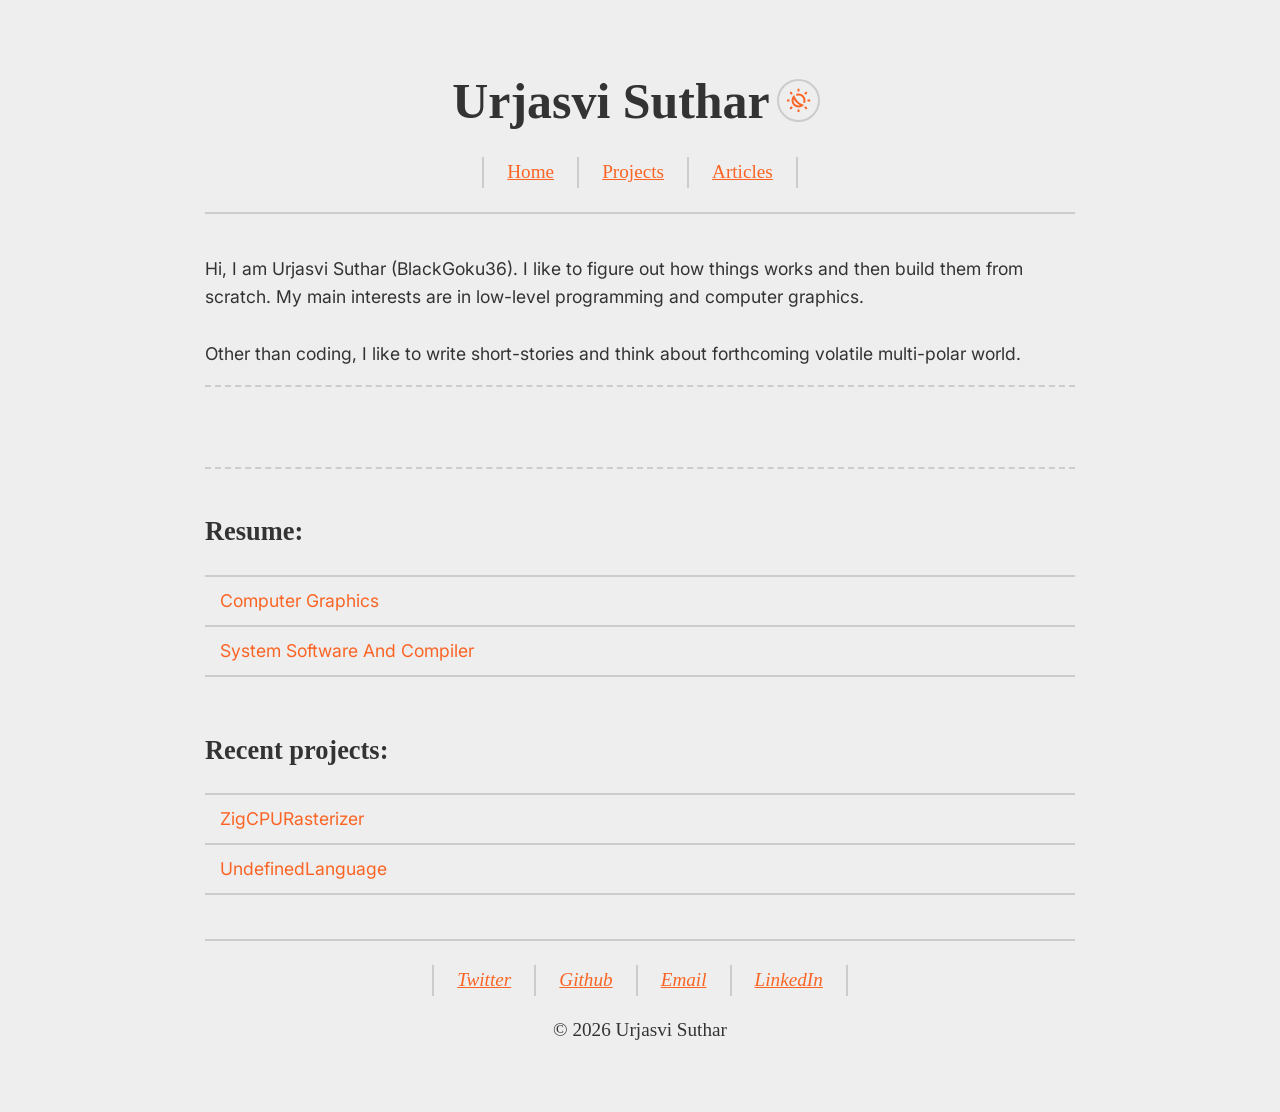
<file: docs/index.html>
<!DOCTYPE html>
<html lang="en">
<head>
	
<!-- Google tag (gtag.js) -->
<script async src="https://www.googletagmanager.com/gtag/js?id=G-SDGTEQVJBG"></script>
<script>
  window.dataLayer = window.dataLayer || [];
  function gtag(){dataLayer.push(arguments);}
  gtag('js', new Date());

  gtag('config', 'G-SDGTEQVJBG');
</script>

    <meta charset="UTF-8">
    <meta name="viewport" content="width=device-width, initial-scale=1.0">
    <title>Urjasvi Suthar | Home</title>
    <link rel="stylesheet" href="css/prism-3.css">
    <link rel="stylesheet" href="css/styles.css">
</head>
<body>
    <header class="site-header">
        <div class="name">
            <h1>Urjasvi Suthar</h1>
            <button id="theme-toggle" aria-label="Change Theme">
<svg xmlns="http://www.w3.org/2000/svg" height="24px" viewBox="0 -960 960 960" width="24px"><path d="M337.5-463Q311-498 289-537q-5 14-6.5 28.5T281-480q0 83 58 141t141 58q14 0 28.5-2t28.5-6q-39-22-74-48.5T396-396q-32-32-58.5-67ZM567-364.5Q630-328 702-308q-40 51-98 79.5T481-200q-117 0-198.5-81.5T201-480q0-65 28.5-123t79.5-98q20 72 56.5 135T453-452q51 51 114 87.5ZM743-380q-20-5-39.5-11T665-405q8-18 11.5-36.5T680-480q0-83-58.5-141.5T480-680q-20 0-38.5 3.5T405-665q-8-19-13.5-38T381-742q24-9 49-13.5t51-4.5q117 0 198.5 81.5T761-480q0 26-4.5 51T743-380ZM440-840v-120h80v120h-80Zm0 840v-120h80V0h-80Zm323-706-57-57 85-84 57 56-85 85ZM169-113l-57-56 85-85 57 57-85 84Zm671-327v-80h120v80H840ZM0-440v-80h120v80H0Zm791 328-85-85 57-57 84 85-56 57ZM197-706l-84-85 56-57 85 85-57 57Zm199 310Z"/></svg>
</button>
        </div>

        <nav>
            <a href="index.html">Home</a><a href="projects.html">Projects</a><a href="articles.html">Articles</a>
        </nav>
    </header>

    <div class="layout-grid">

    

    <main>
        <p>Hi, I am Urjasvi Suthar (BlackGoku36). I like to figure out how things works and then build them from scratch. My main interests are in low-level programming and computer graphics.
<br><br>
Other than coding, I like to write short-stories and think about forthcoming volatile multi-polar world.</p>

<div class="marquee">
  <p>I'm looking to trade my skills for cash!</p>
</div>

<section>
<h2>Resume:</h2>
<nav>
<ul>
<li><a style="text-decoration:none;" href="../assets/ComputerGraphicsResume.pdf">Computer Graphics</a></li>
<li><a style="text-decoration:none;" href="../assets/SystemSoftwareAndCompilerResume.pdf">System Software And Compiler</a></li>
</ul>
</nav>
</section>

<section>
<h2>Recent projects:</h2>
<nav>
<ul>
<li><a style="text-decoration:none;" href="articles/zigcpurasterizer.html">ZigCPURasterizer</a></li>
<li><a style="text-decoration:none;" href="articles/undefinedlanguage.html">UndefinedLanguage</a></li>
</ul>
</nav>
</section>

    </main>

    

    </div>

    <footer class="contacts">
    	<address><a href="https://x.com/UrjasviS">Twitter</a><a href="https://github.com/BlackGoku36">Github</a><a href="mailto:urjasvisuthar@gmail.com">Email</a><a href="https://www.linkedin.com/in/urjasvi-suthar-bg36">LinkedIn</a></address>
        <p>&copy; 2026 Urjasvi Suthar</p>
    </footer>

    <script src="js/main.js"></script>
    <script src="js/prism-3.js"></script>
</body>
</html>
</file>
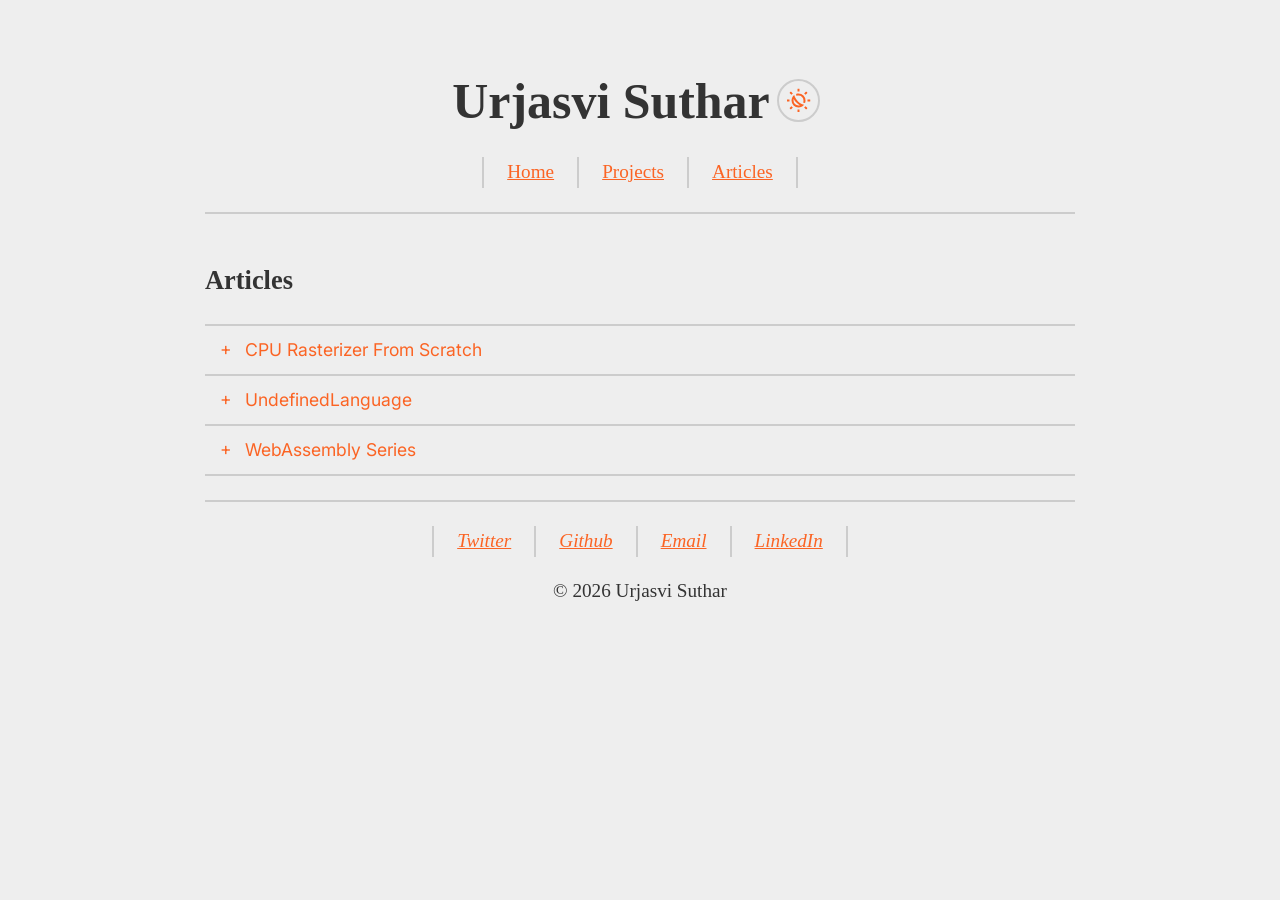
<file: docs/articles.html>
<!DOCTYPE html>
<html lang="en">
<head>
	
<!-- Google tag (gtag.js) -->
<script async src="https://www.googletagmanager.com/gtag/js?id=G-SDGTEQVJBG"></script>
<script>
  window.dataLayer = window.dataLayer || [];
  function gtag(){dataLayer.push(arguments);}
  gtag('js', new Date());

  gtag('config', 'G-SDGTEQVJBG');
</script>

    <meta charset="UTF-8">
    <meta name="viewport" content="width=device-width, initial-scale=1.0">
    <title>Urjasvi Suthar | Articles</title>
    <link rel="stylesheet" href="css/prism-3.css">
    <link rel="stylesheet" href="css/styles.css">
</head>
<body>
    <header class="site-header">
        <div class="name">
            <h1>Urjasvi Suthar</h1>
            <button id="theme-toggle" aria-label="Change Theme">
<svg xmlns="http://www.w3.org/2000/svg" height="24px" viewBox="0 -960 960 960" width="24px"><path d="M337.5-463Q311-498 289-537q-5 14-6.5 28.5T281-480q0 83 58 141t141 58q14 0 28.5-2t28.5-6q-39-22-74-48.5T396-396q-32-32-58.5-67ZM567-364.5Q630-328 702-308q-40 51-98 79.5T481-200q-117 0-198.5-81.5T201-480q0-65 28.5-123t79.5-98q20 72 56.5 135T453-452q51 51 114 87.5ZM743-380q-20-5-39.5-11T665-405q8-18 11.5-36.5T680-480q0-83-58.5-141.5T480-680q-20 0-38.5 3.5T405-665q-8-19-13.5-38T381-742q24-9 49-13.5t51-4.5q117 0 198.5 81.5T761-480q0 26-4.5 51T743-380ZM440-840v-120h80v120h-80Zm0 840v-120h80V0h-80Zm323-706-57-57 85-84 57 56-85 85ZM169-113l-57-56 85-85 57 57-85 84Zm671-327v-80h120v80H840ZM0-440v-80h120v80H0Zm791 328-85-85 57-57 84 85-56 57ZM197-706l-84-85 56-57 85 85-57 57Zm199 310Z"/></svg>
</button>
        </div>

        <nav>
            <a href="index.html">Home</a><a href="projects.html">Projects</a><a href="articles.html">Articles</a>
        </nav>
    </header>

    <div class="layout-grid">

    

    <main>
        <article><h2>Articles</h2>
<nav><ul><li><details><summary>CPU Rasterizer From Scratch</summary><ul><li><a href='articles/cpu-rasterizer-from-scratch-part1.html'>Part 1</a></li><li><a href='articles/cpu-rasterizer-from-scratch-part2.html'>Part 2</a></li><li><a href='articles/cpu-rasterizer-from-scratch-part3.html'>Part 3 - Frustum Culling</a></li></ul></details></li><li><details><summary>UndefinedLanguage</summary><ul><li><a href='articles/undefined-language-part1.html'>Introduction</a></li></ul></details></li><li><details><summary>WebAssembly Series</summary><ul><li><a href='articles/webassembly-introduction.html'>Introduction</a></li><li><a href='articles/webassembly-wasm-vs-javascript.html'>WASM vs JS</a></li><li><a href='articles/webassembly-excavation-part1.html'>Excavation I</a></li></ul></details></li></ul></nav></article>
    </main>

    

    </div>

    <footer class="contacts">
    	<address><a href="https://x.com/UrjasviS">Twitter</a><a href="https://github.com/BlackGoku36">Github</a><a href="mailto:urjasvisuthar@gmail.com">Email</a><a href="https://www.linkedin.com/in/urjasvi-suthar-bg36">LinkedIn</a></address>
        <p>&copy; 2026 Urjasvi Suthar</p>
    </footer>

    <script src="js/main.js"></script>
    <script src="js/prism-3.js"></script>
</body>
</html>
</file>
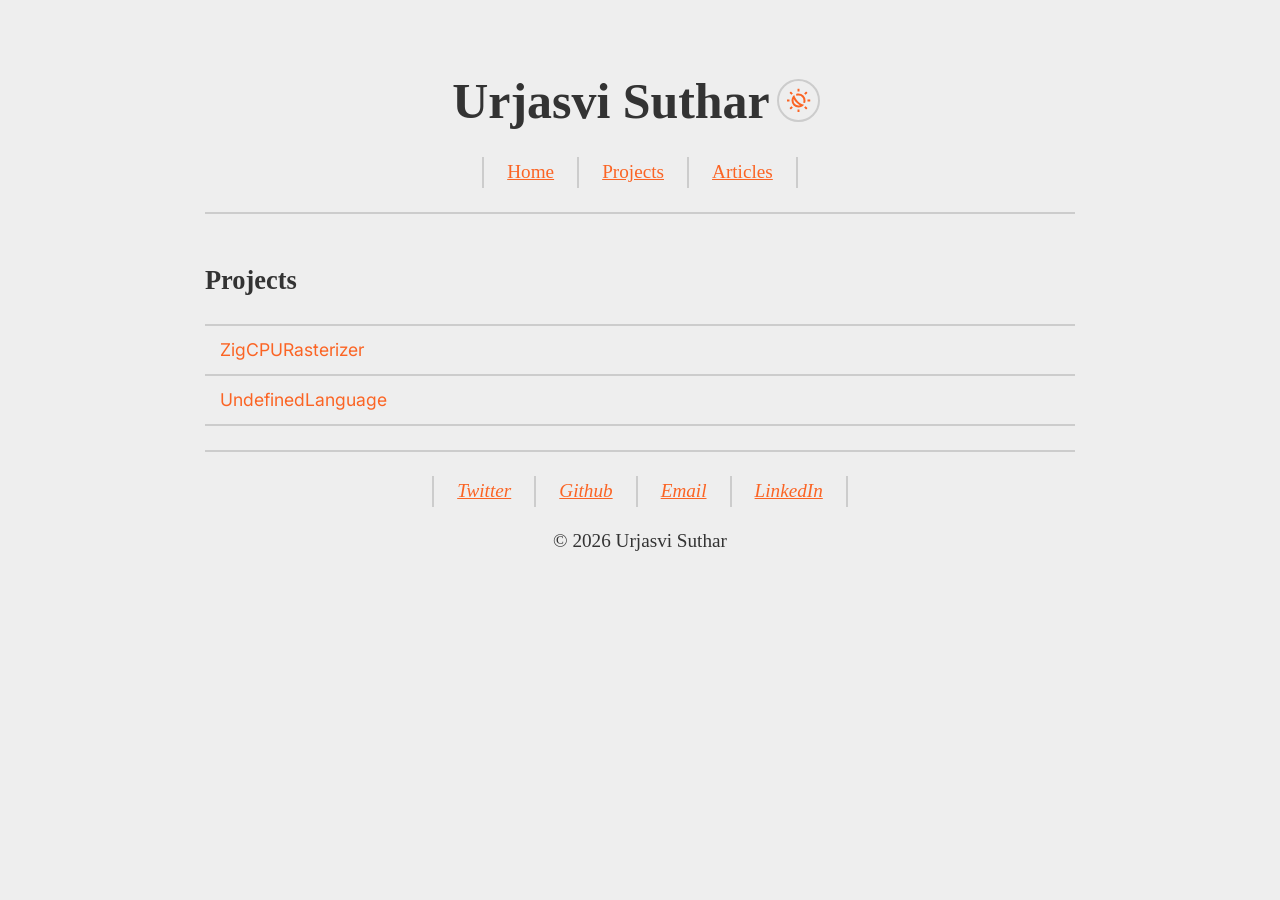
<file: docs/projects.html>
<!DOCTYPE html>
<html lang="en">
<head>
	
<!-- Google tag (gtag.js) -->
<script async src="https://www.googletagmanager.com/gtag/js?id=G-SDGTEQVJBG"></script>
<script>
  window.dataLayer = window.dataLayer || [];
  function gtag(){dataLayer.push(arguments);}
  gtag('js', new Date());

  gtag('config', 'G-SDGTEQVJBG');
</script>

    <meta charset="UTF-8">
    <meta name="viewport" content="width=device-width, initial-scale=1.0">
    <title>Urjasvi Suthar | Projects</title>
    <link rel="stylesheet" href="css/prism-3.css">
    <link rel="stylesheet" href="css/styles.css">
</head>
<body>
    <header class="site-header">
        <div class="name">
            <h1>Urjasvi Suthar</h1>
            <button id="theme-toggle" aria-label="Change Theme">
<svg xmlns="http://www.w3.org/2000/svg" height="24px" viewBox="0 -960 960 960" width="24px"><path d="M337.5-463Q311-498 289-537q-5 14-6.5 28.5T281-480q0 83 58 141t141 58q14 0 28.5-2t28.5-6q-39-22-74-48.5T396-396q-32-32-58.5-67ZM567-364.5Q630-328 702-308q-40 51-98 79.5T481-200q-117 0-198.5-81.5T201-480q0-65 28.5-123t79.5-98q20 72 56.5 135T453-452q51 51 114 87.5ZM743-380q-20-5-39.5-11T665-405q8-18 11.5-36.5T680-480q0-83-58.5-141.5T480-680q-20 0-38.5 3.5T405-665q-8-19-13.5-38T381-742q24-9 49-13.5t51-4.5q117 0 198.5 81.5T761-480q0 26-4.5 51T743-380ZM440-840v-120h80v120h-80Zm0 840v-120h80V0h-80Zm323-706-57-57 85-84 57 56-85 85ZM169-113l-57-56 85-85 57 57-85 84Zm671-327v-80h120v80H840ZM0-440v-80h120v80H0Zm791 328-85-85 57-57 84 85-56 57ZM197-706l-84-85 56-57 85 85-57 57Zm199 310Z"/></svg>
</button>
        </div>

        <nav>
            <a href="index.html">Home</a><a href="projects.html">Projects</a><a href="articles.html">Articles</a>
        </nav>
    </header>

    <div class="layout-grid">

    

    <main>
        <article><h2>Projects</h2>
<nav><ul><li><a href='articles/zigcpurasterizer.html'>ZigCPURasterizer</a></li><li><a href='articles/undefinedlanguage.html'>UndefinedLanguage</a></li></nav></article>
    </main>

    

    </div>

    <footer class="contacts">
    	<address><a href="https://x.com/UrjasviS">Twitter</a><a href="https://github.com/BlackGoku36">Github</a><a href="mailto:urjasvisuthar@gmail.com">Email</a><a href="https://www.linkedin.com/in/urjasvi-suthar-bg36">LinkedIn</a></address>
        <p>&copy; 2026 Urjasvi Suthar</p>
    </footer>

    <script src="js/main.js"></script>
    <script src="js/prism-3.js"></script>
</body>
</html>
</file>
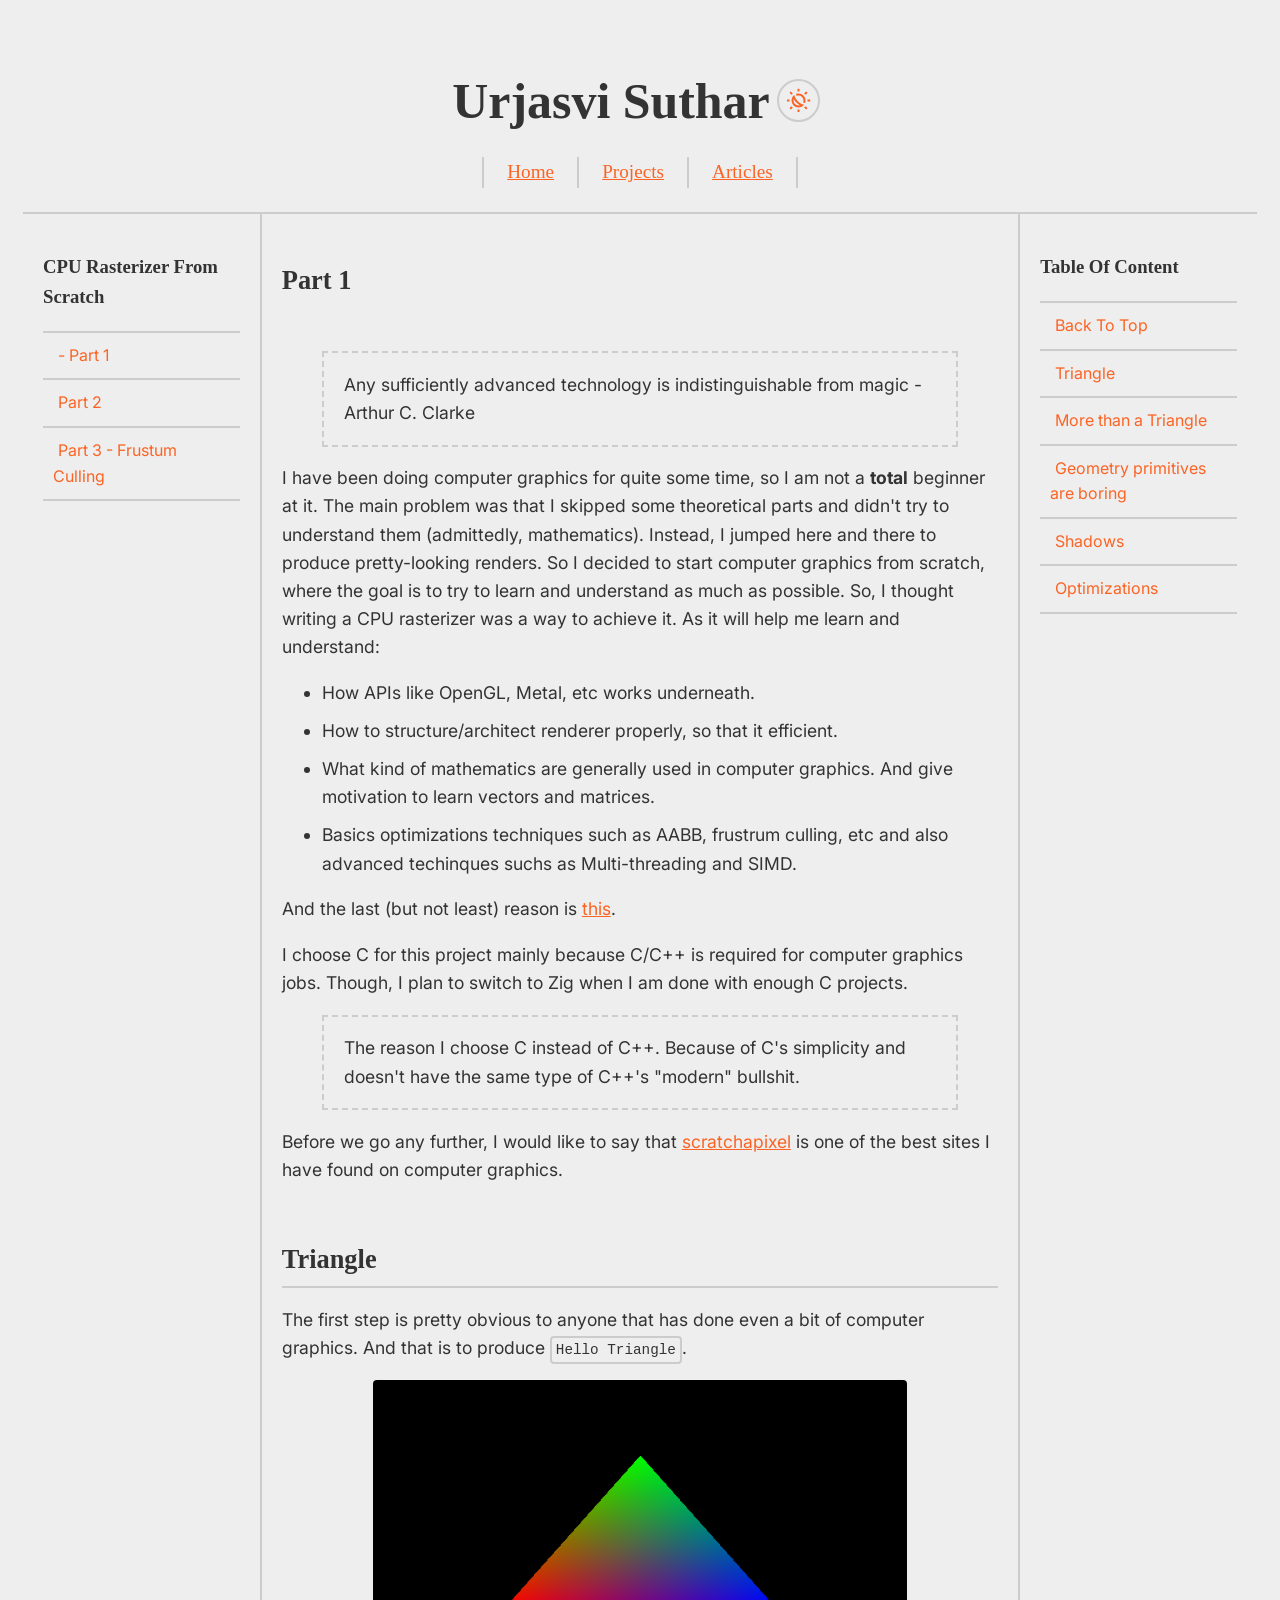
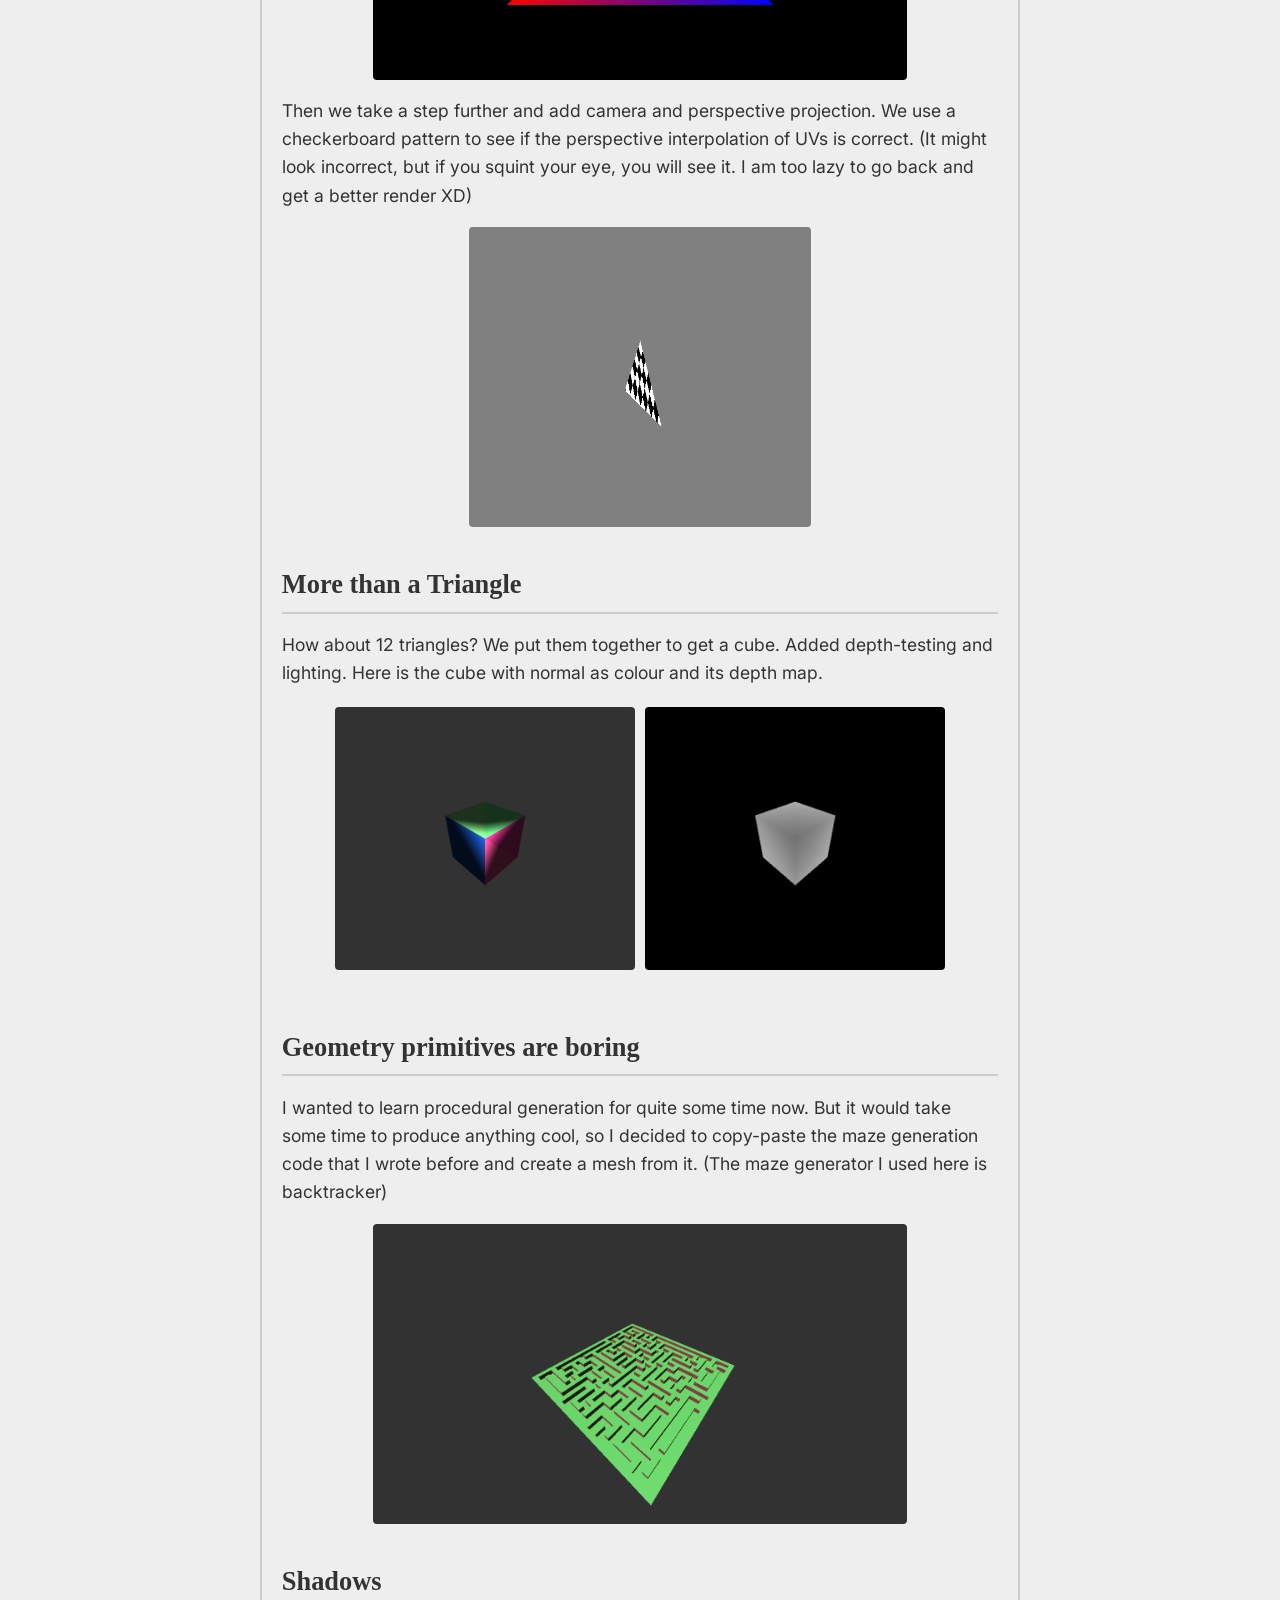
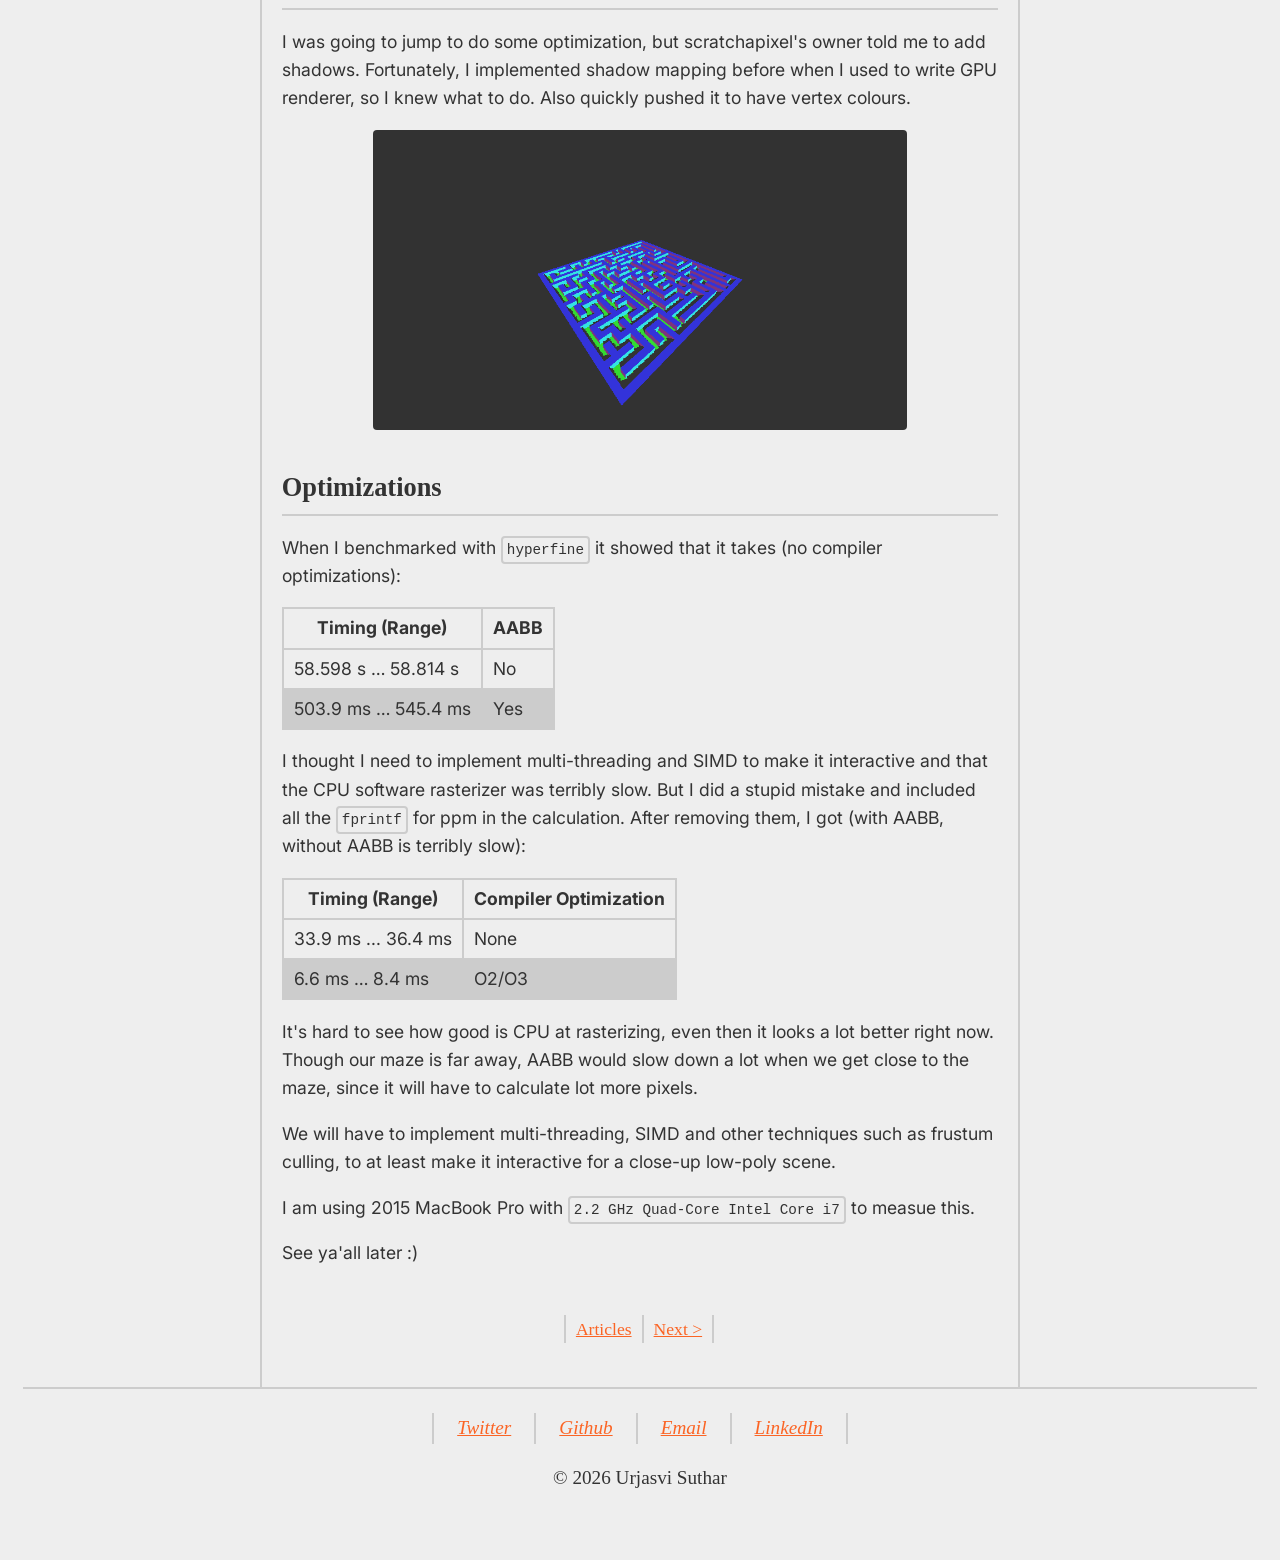
<file: docs/articles/cpu-rasterizer-from-scratch-part1.html>
<!DOCTYPE html>
<html lang="en">
<head>
	
<!-- Google tag (gtag.js) -->
<script async src="https://www.googletagmanager.com/gtag/js?id=G-SDGTEQVJBG"></script>
<script>
  window.dataLayer = window.dataLayer || [];
  function gtag(){dataLayer.push(arguments);}
  gtag('js', new Date());

  gtag('config', 'G-SDGTEQVJBG');
</script>

    <meta charset="UTF-8">
    <meta name="viewport" content="width=device-width, initial-scale=1.0">
    <title>Urjasvi Suthar | Part 1</title>
    <link rel="stylesheet" href="../css/prism-3.css">
    <link rel="stylesheet" href="../css/styles.css">
</head>
<body>
    <header class="site-header">
        <div class="name">
            <h1>Urjasvi Suthar</h1>
            <button id="theme-toggle" aria-label="Change Theme">
<svg xmlns="http://www.w3.org/2000/svg" height="24px" viewBox="0 -960 960 960" width="24px"><path d="M337.5-463Q311-498 289-537q-5 14-6.5 28.5T281-480q0 83 58 141t141 58q14 0 28.5-2t28.5-6q-39-22-74-48.5T396-396q-32-32-58.5-67ZM567-364.5Q630-328 702-308q-40 51-98 79.5T481-200q-117 0-198.5-81.5T201-480q0-65 28.5-123t79.5-98q20 72 56.5 135T453-452q51 51 114 87.5ZM743-380q-20-5-39.5-11T665-405q8-18 11.5-36.5T680-480q0-83-58.5-141.5T480-680q-20 0-38.5 3.5T405-665q-8-19-13.5-38T381-742q24-9 49-13.5t51-4.5q117 0 198.5 81.5T761-480q0 26-4.5 51T743-380ZM440-840v-120h80v120h-80Zm0 840v-120h80V0h-80Zm323-706-57-57 85-84 57 56-85 85ZM169-113l-57-56 85-85 57 57-85 84Zm671-327v-80h120v80H840ZM0-440v-80h120v80H0Zm791 328-85-85 57-57 84 85-56 57ZM197-706l-84-85 56-57 85 85-57 57Zm199 310Z"/></svg>
</button>
        </div>

        <nav>
            <a href="../index.html">Home</a><a href="../projects.html">Projects</a><a href="../articles.html">Articles</a>
        </nav>
    </header>

    <div class="layout-grid">

    <aside aria-label='Series Navigation' class='series-nav'><div class='sticky-sidebar'><h3>CPU Rasterizer From Scratch</h3><nav><ul><li><a href='cpu-rasterizer-from-scratch-part1.html'>- Part 1</a></li><li><a href='cpu-rasterizer-from-scratch-part2.html'>Part 2</a></li><li><a href='cpu-rasterizer-from-scratch-part3.html'>Part 3 - Frustum Culling</a></li></ul></nav></div></aside>

    <main>
        <article id="content-top">
	<header class="article-header">
		<h1>Part 1</h1>
	</header>
		<section id=''><blockquote><p>Any sufficiently advanced technology is indistinguishable from magic - Arthur C. Clarke</p>
</blockquote>

<p>I have been doing computer graphics for quite some time, so I am not a <strong>total</strong> beginner at it. The main problem was that I skipped some theoretical parts and didn't try to understand them (admittedly, mathematics). Instead, I jumped here and there to produce pretty-looking renders. So I decided to start computer graphics from scratch, where the goal is to try to learn and understand as much as possible. So, I thought writing a CPU rasterizer was a way to achieve it. As it will help me learn and understand: </p>

<ul>
<li>How APIs like OpenGL, Metal, etc works underneath.</li>
<li>How to structure/architect renderer properly, so that it efficient.</li>
<li>What kind of mathematics are generally used in computer graphics. And give motivation to learn vectors and matrices.</li>
<li>Basics optimizations techniques such as AABB, frustrum culling, etc and also advanced techinques suchs as Multi-threading and SIMD.</li>
</ul>

<p>And the last (but not least) reason is <a href="https://justforfunnoreally.dev">this</a>.</p>

<p>I choose C for this project mainly because C/C++ is required for computer graphics jobs. Though, I plan to switch to Zig when I am done with enough C projects.</p>

<blockquote><p>The reason I choose C instead of C++. Because of C's simplicity and doesn't have the same type of C++'s "modern" bullshit.</p>
</blockquote>

<p>Before we go any further, I would like to say that <a href="https://www.scratchapixel.com">scratchapixel</a> is one of the best sites I have found on computer graphics.</p>
</section><section id='triangle'><h2 class='sticky-header'>Triangle
</h2>

<p>The first step is pretty obvious to anyone that has done even a bit of computer graphics. And that is to produce <code>Hello Triangle</code>.</p>

<div class="image-wrapper"><img src="../assets/cg_from_scratch_1.png" alt=""></div>

<p>Then we take a step further and add camera and perspective projection. We use a checkerboard pattern to see if the perspective interpolation of UVs is correct. (It might look incorrect, but if you squint your eye, you will see it. I am too lazy to go back and get a better render XD)</p>

<div class="image-wrapper"><img src="../assets/cg_from_scratch_2.png" alt=""></div>
</section><section id='more-than-a-triangle'><h2 class='sticky-header'>More than a Triangle
</h2>

<p>How about 12 triangles? We put them together to get a cube. Added depth-testing and lighting. Here is the cube with normal as colour and its depth map.</p>

<div class="image-collage"><div class="image-wrapper"><img src="../assets/cg_from_scratch_3.png" alt=""></div><div class="image-wrapper"><img src="../assets/cg_from_scratch_3_depth.png" alt=""></div></div>
</section><section id='geometry-primitives-are-boring'><h2 class='sticky-header'>Geometry primitives are boring
</h2>

<p>I wanted to learn procedural generation for quite some time now. But it would take some time to produce anything cool, so I decided to copy-paste the maze generation code that I wrote before and create a mesh from it. (The maze generator I used here is backtracker)</p>

<div class="image-wrapper"><img src="../assets/cg_from_scratch_4.png" alt=""></div>
</section><section id='shadows'><h2 class='sticky-header'>Shadows
</h2>

<p>I was going to jump to do some optimization, but scratchapixel's owner told me to add shadows. Fortunately, I implemented shadow mapping before when I used to write GPU renderer, so I knew what to do. Also quickly pushed it to have vertex colours.</p>

<div class="image-wrapper"><img src="../assets/cg_from_scratch_5.png" alt=""></div>
</section><section id='optimizations'><h2 class='sticky-header'>Optimizations
</h2>

<p>When I benchmarked with <code>hyperfine</code> it showed that it takes (no compiler optimizations):</p>

<table>
<thead>
<tr>
  <th>Timing (Range)</th>
  <th>AABB</th>
</tr>
</thead>
<tbody>
<tr>
  <td>58.598 s … 58.814 s</td>
  <td>No</td>
</tr>
<tr>
  <td>503.9 ms … 545.4 ms</td>
  <td>Yes</td>
</tr>
</tbody>
</table>

<p>I thought I need to implement multi-threading and SIMD to make it interactive and that the CPU software rasterizer was terribly slow. But I did a stupid mistake and included all the <code>fprintf</code> for ppm in the calculation. After removing them, I got (with AABB, without AABB is terribly slow):</p>

<table>
<thead>
<tr>
  <th>Timing (Range)</th>
  <th>Compiler Optimization</th>
</tr>
</thead>
<tbody>
<tr>
  <td>33.9 ms ... 36.4 ms</td>
  <td>None</td>
</tr>
<tr>
  <td>6.6 ms …   8.4 ms</td>
  <td>O2/O3</td>
</tr>
</tbody>
</table>

<p>It's hard to see how good is CPU at rasterizing, even then it looks a lot better right now. Though our maze is far away, AABB would slow down a lot when we get close to the maze, since it will have to calculate lot more pixels.</p>

<p>We will have to implement multi-threading, SIMD  and other techniques such as frustum culling, to at least make it interactive for a close-up low-poly scene.</p>

<p>I am using 2015 MacBook Pro with <code>2.2 GHz Quad-Core Intel Core i7</code> to measue this.</p>

<p>See ya'all later :)</p>
</section>

		<footer class='pagination'><nav><a href='../articles.html'>Articles</a><a href='cpu-rasterizer-from-scratch-part2.html'>Next ></a></nav></footer>

</article>

    </main>

    <aside aria-label='Table of Contents' class='toc-nav'><div class='sticky-sidebar'><h3>Table Of Content</h3><nav><ul><li><a href='#content-top'>Back To Top</a></li><li><a href='#triangle'>Triangle
</a></li><li><a href='#more-than-a-triangle'>More than a Triangle
</a></li><li><a href='#geometry-primitives-are-boring'>Geometry primitives are boring
</a></li><li><a href='#shadows'>Shadows
</a></li><li><a href='#optimizations'>Optimizations
</a></li></ul></nav></div></aside>

    </div>

    <footer class="contacts">
    	<address><a href="https://x.com/UrjasviS">Twitter</a><a href="https://github.com/BlackGoku36">Github</a><a href="mailto:urjasvisuthar@gmail.com">Email</a><a href="https://www.linkedin.com/in/urjasvi-suthar-bg36">LinkedIn</a></address>
        <p>&copy; 2026 Urjasvi Suthar</p>
    </footer>

    <script src="../js/main.js"></script>
    <script src="../js/prism-3.js"></script>
</body>
</html>
</file>
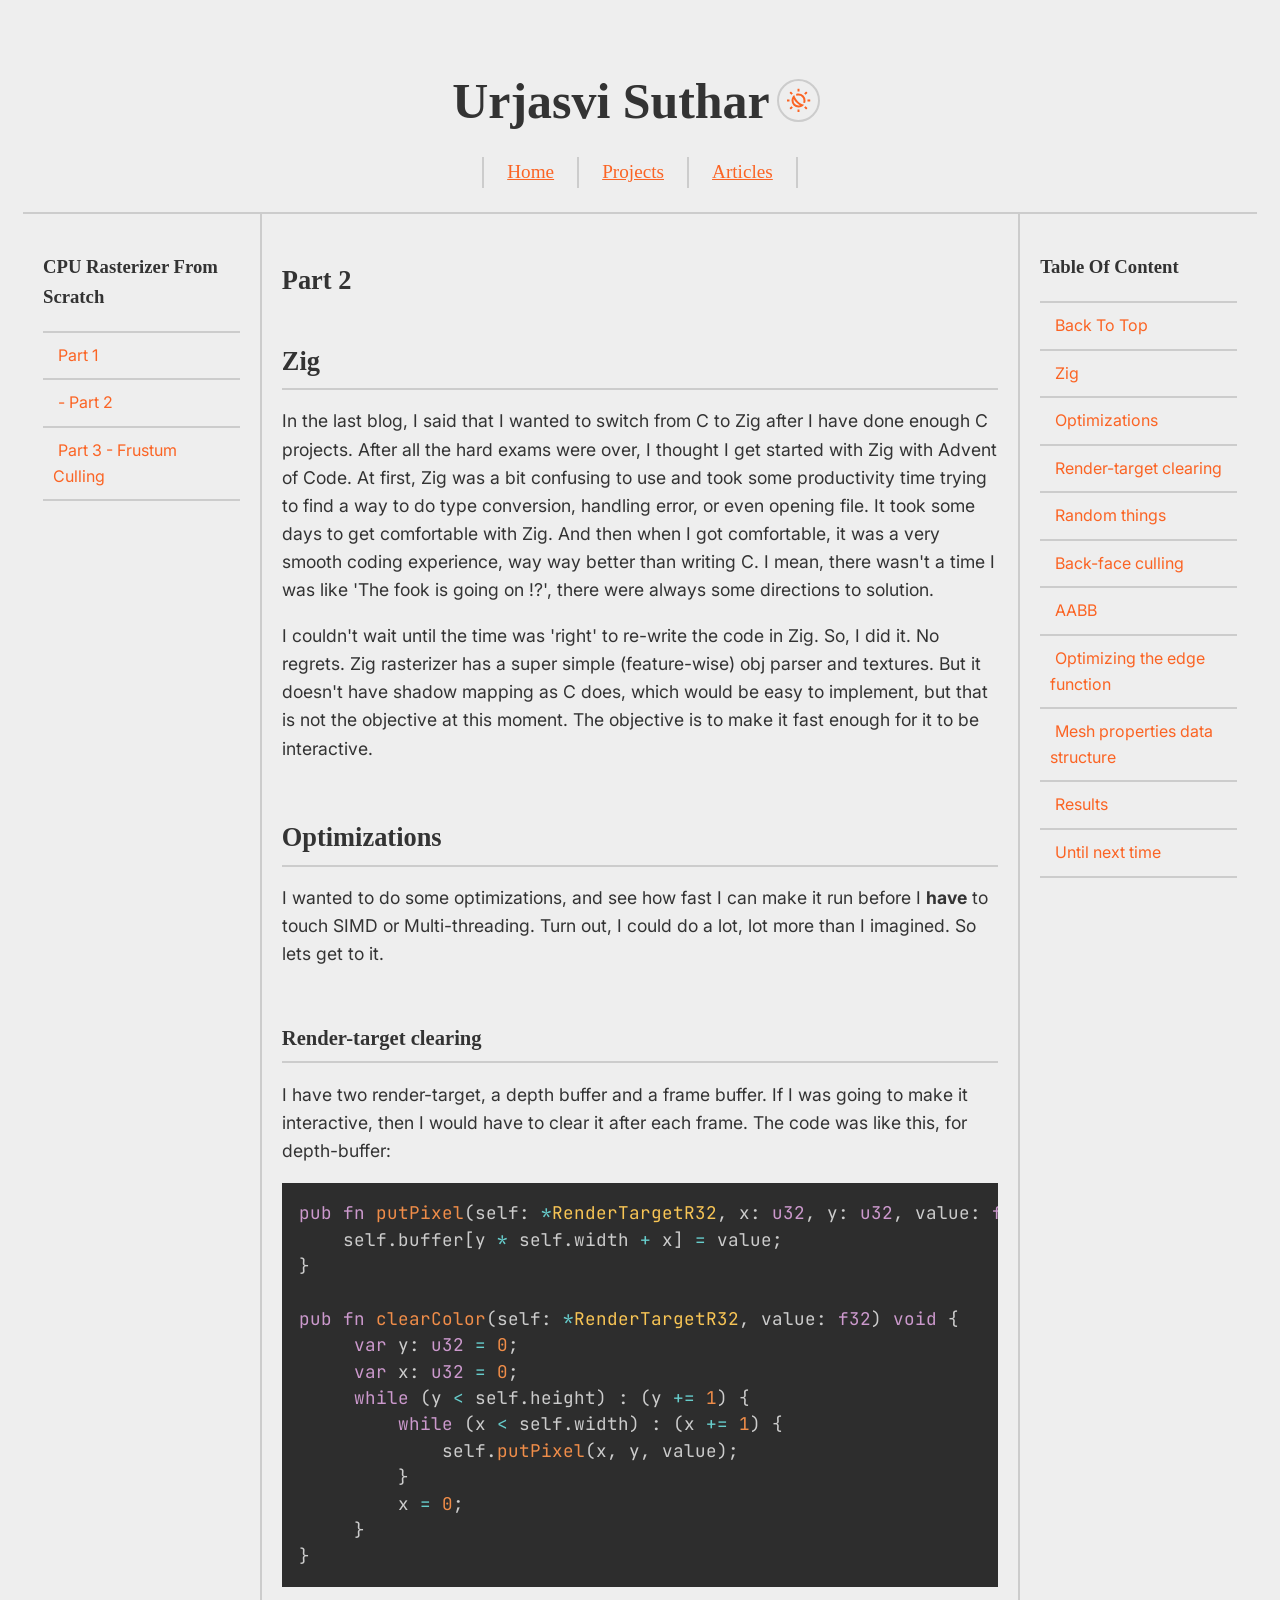
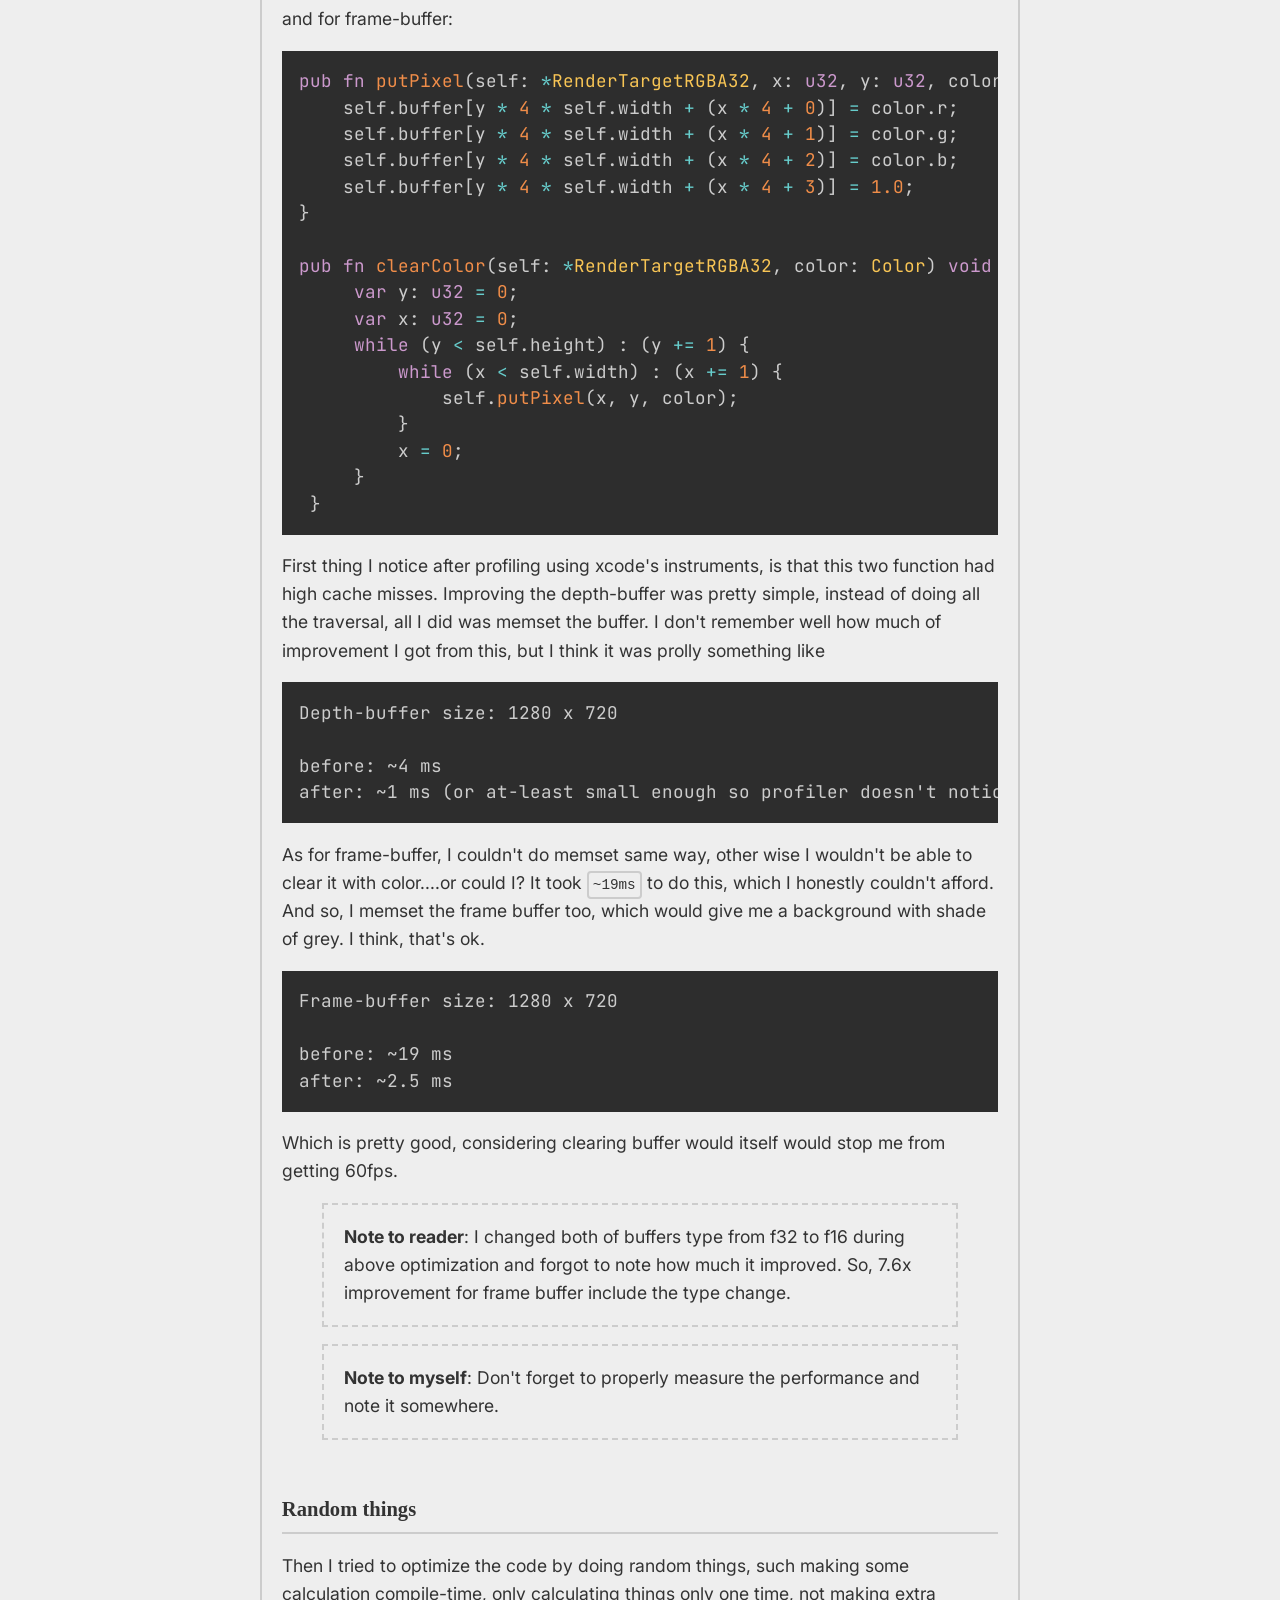
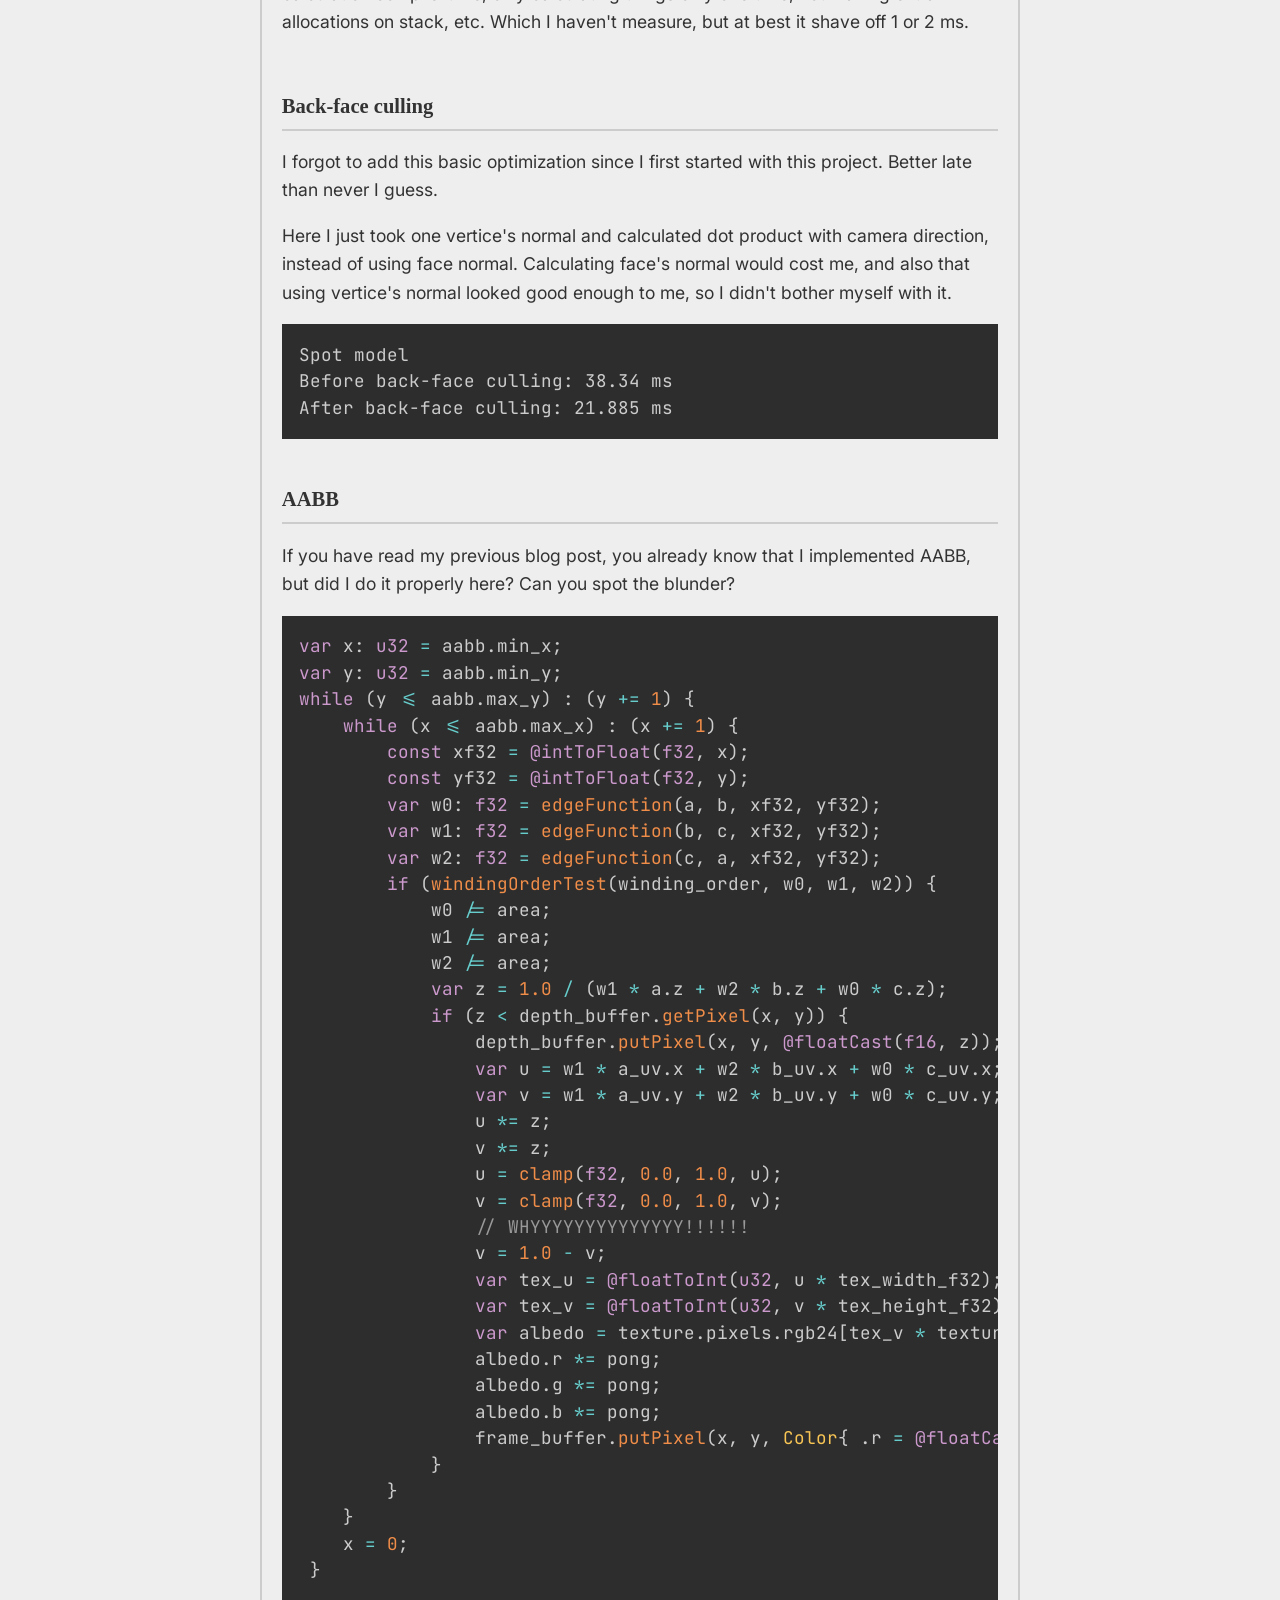
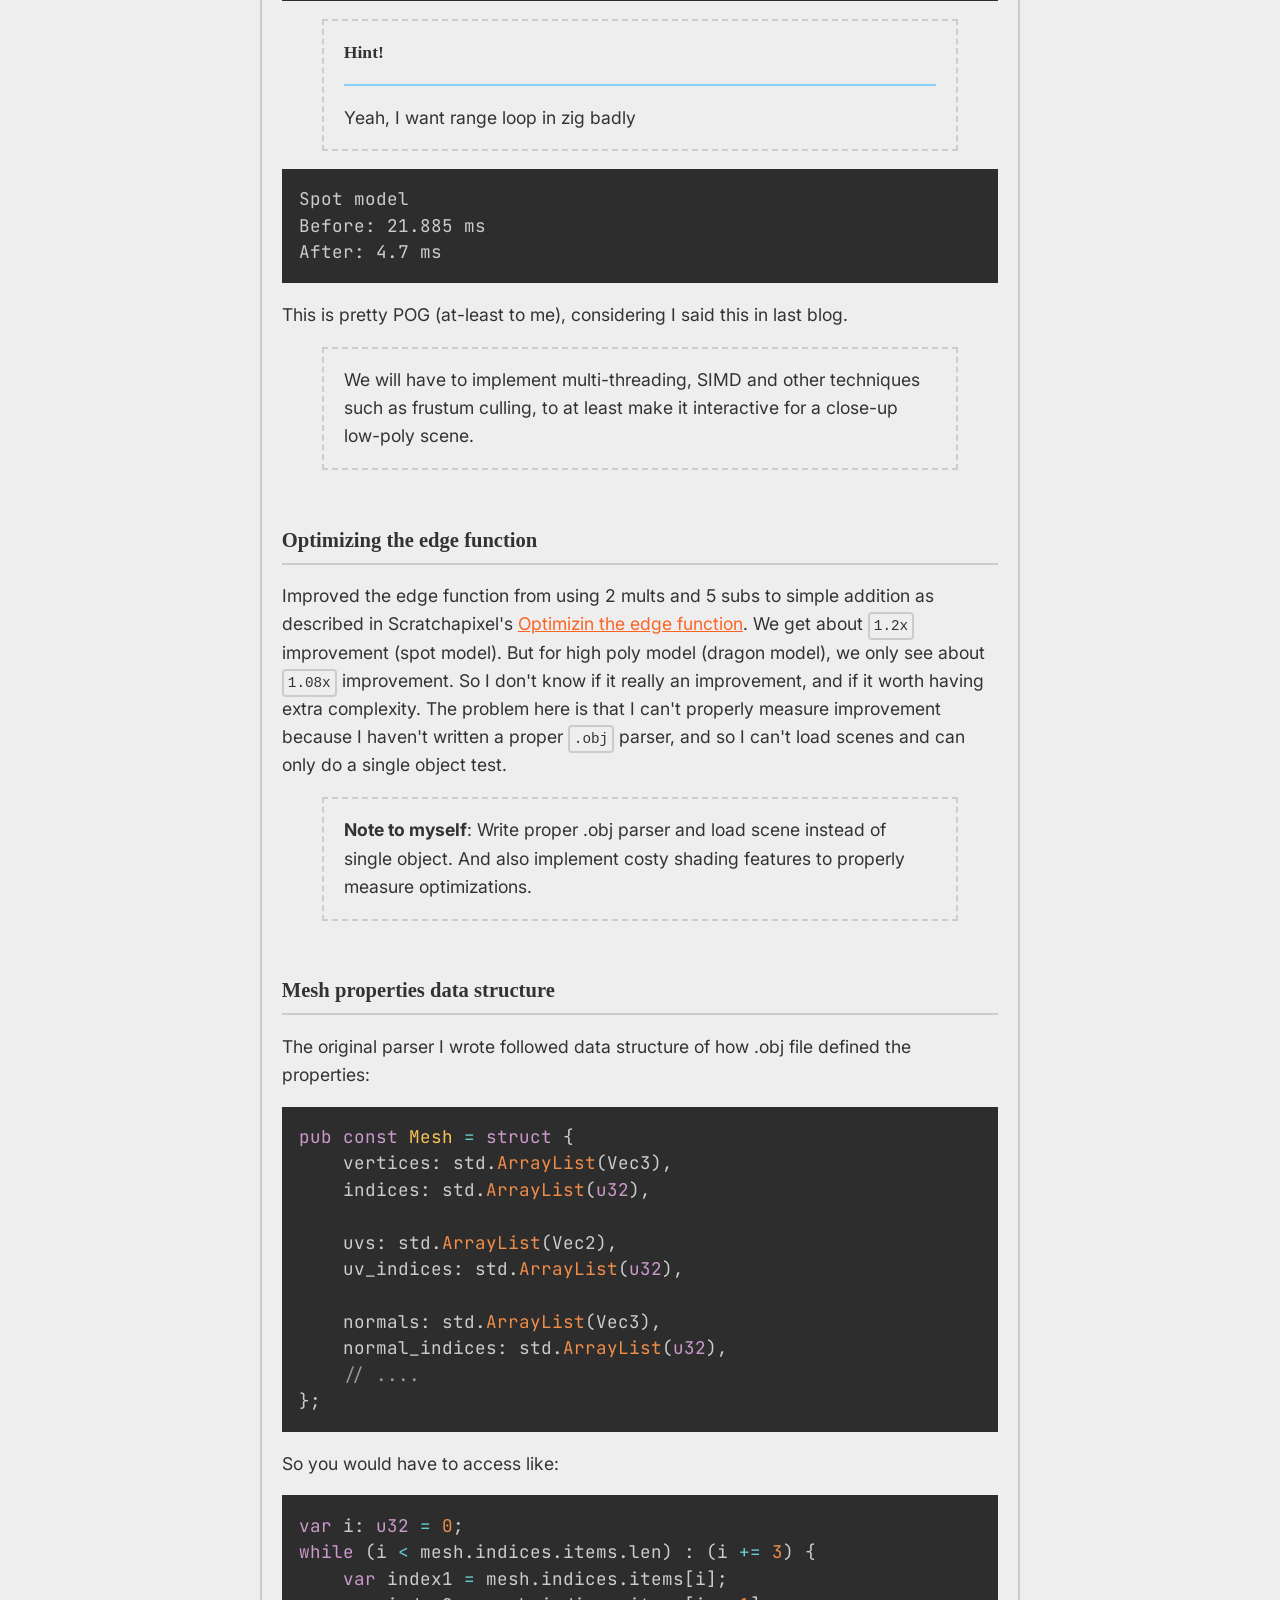
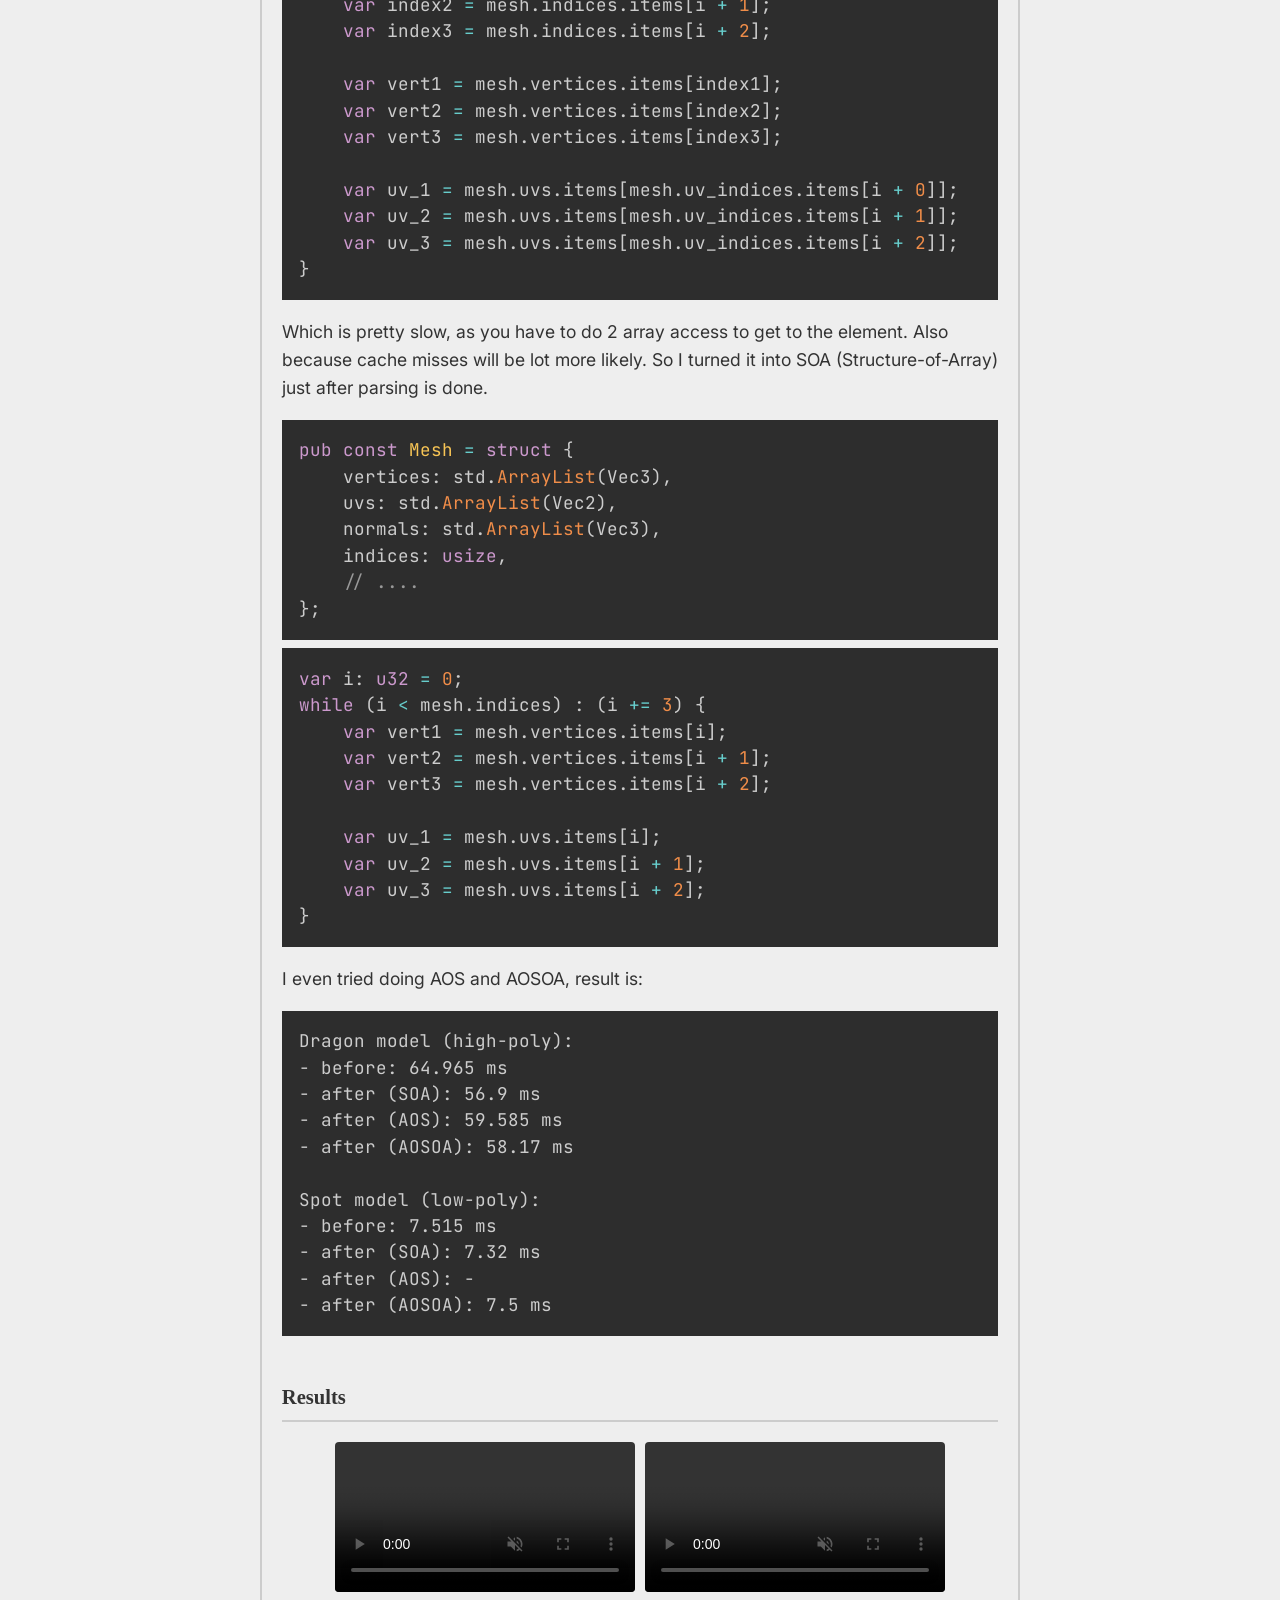
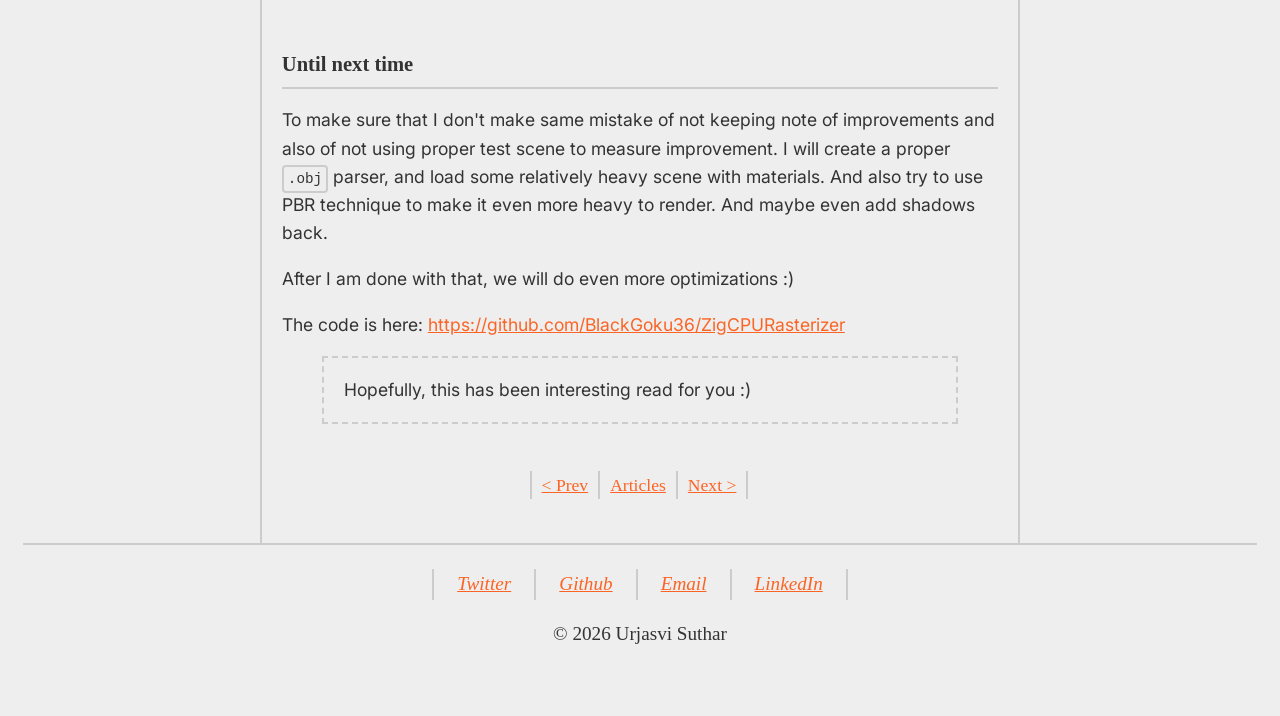
<file: docs/articles/cpu-rasterizer-from-scratch-part2.html>
<!DOCTYPE html>
<html lang="en">
<head>
	
<!-- Google tag (gtag.js) -->
<script async src="https://www.googletagmanager.com/gtag/js?id=G-SDGTEQVJBG"></script>
<script>
  window.dataLayer = window.dataLayer || [];
  function gtag(){dataLayer.push(arguments);}
  gtag('js', new Date());

  gtag('config', 'G-SDGTEQVJBG');
</script>

    <meta charset="UTF-8">
    <meta name="viewport" content="width=device-width, initial-scale=1.0">
    <title>Urjasvi Suthar | Part 2</title>
    <link rel="stylesheet" href="../css/prism-3.css">
    <link rel="stylesheet" href="../css/styles.css">
</head>
<body>
    <header class="site-header">
        <div class="name">
            <h1>Urjasvi Suthar</h1>
            <button id="theme-toggle" aria-label="Change Theme">
<svg xmlns="http://www.w3.org/2000/svg" height="24px" viewBox="0 -960 960 960" width="24px"><path d="M337.5-463Q311-498 289-537q-5 14-6.5 28.5T281-480q0 83 58 141t141 58q14 0 28.5-2t28.5-6q-39-22-74-48.5T396-396q-32-32-58.5-67ZM567-364.5Q630-328 702-308q-40 51-98 79.5T481-200q-117 0-198.5-81.5T201-480q0-65 28.5-123t79.5-98q20 72 56.5 135T453-452q51 51 114 87.5ZM743-380q-20-5-39.5-11T665-405q8-18 11.5-36.5T680-480q0-83-58.5-141.5T480-680q-20 0-38.5 3.5T405-665q-8-19-13.5-38T381-742q24-9 49-13.5t51-4.5q117 0 198.5 81.5T761-480q0 26-4.5 51T743-380ZM440-840v-120h80v120h-80Zm0 840v-120h80V0h-80Zm323-706-57-57 85-84 57 56-85 85ZM169-113l-57-56 85-85 57 57-85 84Zm671-327v-80h120v80H840ZM0-440v-80h120v80H0Zm791 328-85-85 57-57 84 85-56 57ZM197-706l-84-85 56-57 85 85-57 57Zm199 310Z"/></svg>
</button>
        </div>

        <nav>
            <a href="../index.html">Home</a><a href="../projects.html">Projects</a><a href="../articles.html">Articles</a>
        </nav>
    </header>

    <div class="layout-grid">

    <aside aria-label='Series Navigation' class='series-nav'><div class='sticky-sidebar'><h3>CPU Rasterizer From Scratch</h3><nav><ul><li><a href='cpu-rasterizer-from-scratch-part1.html'>Part 1</a></li><li><a href='cpu-rasterizer-from-scratch-part2.html'>- Part 2</a></li><li><a href='cpu-rasterizer-from-scratch-part3.html'>Part 3 - Frustum Culling</a></li></ul></nav></div></aside>

    <main>
        <article id="content-top">
	<header class="article-header">
		<h1>Part 2</h1>
	</header>
		<section id='zig'><h2 class='sticky-header'>Zig
</h2>

<p>In the last blog, I said that I wanted to switch from C to Zig after I have done enough C projects. After all the hard exams were over, I thought I get started with Zig with Advent of Code. At first, Zig was a bit confusing to use and took some productivity time trying to find a way to do type conversion, handling error, or even opening file. It took some days to get comfortable with Zig. And then when I got comfortable, it was a very smooth coding experience, way way better than writing C. I mean, there wasn't a time I was like 'The fook is going on !?', there were always some directions to solution.</p>

<p>I couldn't wait until the time was 'right' to re-write the code in Zig. So, I did it. No regrets. Zig rasterizer has a super simple (feature-wise) obj parser and textures. But it doesn't have shadow mapping as C does, which would be easy to implement, but that is not the objective at this moment. The objective is to make it fast enough for it to be interactive.</p>
</section><section id='optimizations'><h2 class='sticky-header'>Optimizations
</h2>

<p>I wanted to do some optimizations, and see how fast I can make it run before I <strong>have</strong> to touch SIMD or Multi-threading. Turn out, I could do a lot, lot more than I imagined. So lets get to it.</p>
</section><section id='render-target-clearing'><h3 class='sticky-header'>Render-target clearing
</h3>

<p>I have two render-target, a depth buffer and a frame buffer. If I was going to make it interactive, then I would have to clear it after each frame. The code was like this, for depth-buffer:</p>

<pre><code class="language-zig">pub fn putPixel(self: *RenderTargetR32, x: u32, y: u32, value: f32) void {
    self.buffer[y * self.width + x] = value;
}

pub fn clearColor(self: *RenderTargetR32, value: f32) void {
     var y: u32 = 0;
     var x: u32 = 0;
     while (y < self.height) : (y += 1) {
         while (x < self.width) : (x += 1) {
             self.putPixel(x, y, value);
         }
         x = 0;
     }
}
</code></pre>

<p>and for frame-buffer:</p>

<pre><code class="language-zig">pub fn putPixel(self: *RenderTargetRGBA32, x: u32, y: u32, color: Color) void {
    self.buffer[y * 4 * self.width + (x * 4 + 0)] = color.r;
    self.buffer[y * 4 * self.width + (x * 4 + 1)] = color.g;
    self.buffer[y * 4 * self.width + (x * 4 + 2)] = color.b;
    self.buffer[y * 4 * self.width + (x * 4 + 3)] = 1.0;
}

pub fn clearColor(self: *RenderTargetRGBA32, color: Color) void {
     var y: u32 = 0;
     var x: u32 = 0;
     while (y < self.height) : (y += 1) {
         while (x < self.width) : (x += 1) {
             self.putPixel(x, y, color);
         }
         x = 0;
     }
 }
</code></pre>

<p>First thing I notice after profiling using xcode's instruments, is that this two function had high cache misses. Improving the depth-buffer was pretty simple, instead of doing all the traversal, all I did was memset the buffer. I don't remember well how much of improvement I got from this, but I think it was prolly something like</p>

<pre><code class="language-md">Depth-buffer size: 1280 x 720

before: ~4 ms
after: ~1 ms (or at-least small enough so profiler doesn't notice in new measurement)
</code></pre>

<p>As for frame-buffer, I couldn't do memset same way, other wise I wouldn't be able to clear it with color....or could I? It took <code>~19ms</code> to do this, which I honestly couldn't afford. And so, I memset the frame buffer too, which would give me a background with shade of grey. I think, that's ok.</p>

<pre><code class="language-md">Frame-buffer size: 1280 x 720

before: ~19 ms
after: ~2.5 ms
</code></pre>

<p>Which is pretty good, considering clearing buffer would itself would stop me from getting 60fps.</p>

<blockquote><p><strong>Note to reader</strong>: I changed both of buffers type from f32 to f16 during above optimization and forgot to note how much it improved. So, 7.6x improvement for frame buffer include the type change.</p>
</blockquote>

<blockquote><p><strong>Note to myself</strong>: Don't forget to properly measure the performance and note it somewhere.</p>
</blockquote>
</section><section id='random-things'><h3 class='sticky-header'>Random things
</h3>

<p>Then I tried to optimize the code by doing random things, such making some calculation compile-time, only calculating things only one time, not making extra allocations on stack, etc. Which I haven't measure, but at best it shave off 1 or 2 ms.</p>
</section><section id='back-face-culling'><h3 class='sticky-header'>Back-face culling
</h3>

<p>I forgot to add this basic optimization since I first started with this project. Better late than never I guess.</p>

<p>Here I just took one vertice's normal and calculated dot product with camera direction, instead of using face normal. Calculating face's normal would cost me, and also that using vertice's normal looked good enough to me, so I didn't bother myself with it.</p>

<pre><code class="language-md">Spot model
Before back-face culling: 38.34 ms
After back-face culling: 21.885 ms
</code></pre>
</section><section id='aabb'><h3 class='sticky-header'>AABB
</h3>

<p>If you have read my previous blog post, you already know that I implemented AABB, but did I do it properly here? Can you spot the blunder?</p>

<pre><code class="language-zig">var x: u32 = aabb.min_x;
var y: u32 = aabb.min_y;
while (y <= aabb.max_y) : (y += 1) {
    while (x <= aabb.max_x) : (x += 1) {
        const xf32 = @intToFloat(f32, x);
        const yf32 = @intToFloat(f32, y);
        var w0: f32 = edgeFunction(a, b, xf32, yf32);
        var w1: f32 = edgeFunction(b, c, xf32, yf32);
        var w2: f32 = edgeFunction(c, a, xf32, yf32);
        if (windingOrderTest(winding_order, w0, w1, w2)) {
            w0 /= area;
            w1 /= area;
            w2 /= area;
            var z = 1.0 / (w1 * a.z + w2 * b.z + w0 * c.z);
            if (z < depth_buffer.getPixel(x, y)) {
                depth_buffer.putPixel(x, y, @floatCast(f16, z));
                var u = w1 * a_uv.x + w2 * b_uv.x + w0 * c_uv.x;
                var v = w1 * a_uv.y + w2 * b_uv.y + w0 * c_uv.y;
                u *= z;
                v *= z;
                u = clamp(f32, 0.0, 1.0, u);
                v = clamp(f32, 0.0, 1.0, v);
                // WHYYYYYYYYYYYYYY!!!!!!
                v = 1.0 - v;
                var tex_u = @floatToInt(u32, u * tex_width_f32);
                var tex_v = @floatToInt(u32, v * tex_height_f32);
                var albedo = texture.pixels.rgb24[tex_v * texture.width + tex_u].toColorf32();
                albedo.r *= pong;
                albedo.g *= pong;
                albedo.b *= pong;
                frame_buffer.putPixel(x, y, Color{ .r = @floatCast(f16, albedo.r), .g = @floatCast(f16, albedo.g), .b = @floatCast(f16, albedo.b) });
            }
        }
    }
    x = 0;
 }
</code></pre>

<blockquote class='note'><p style='font-family: "Georgia", serif; font-weight: bold;'>Hint!</p><hr><p>Yeah, I want range loop in zig badly</p>
</blockquote>

<pre><code class="language-md">Spot model
Before: 21.885 ms
After: 4.7 ms
</code></pre>

<p>This is pretty POG (at-least to me), considering I said this in last blog.</p>

<blockquote><p>We will have to implement multi-threading, SIMD  and other techniques such as frustum culling, to at least make it interactive for a close-up low-poly scene.</p>
</blockquote>
</section><section id='optimizing-the-edge-function'><h3 class='sticky-header'>Optimizing the edge function
</h3>

<p>Improved the edge function from using 2 mults and 5 subs to simple addition as described in Scratchapixel's <a href="https://www.scratchapixel.com/lessons/3d-basic-rendering/rasterization-practical-implementation/rasterization-practical-implementation">Optimizin the edge function</a>. 
We get about <code>1.2x</code> improvement (spot model). But for high poly model (dragon model), we only see about <code>1.08x</code> improvement. So I don't know if it really an improvement, and if it worth having extra complexity. The problem here is that I can't properly measure improvement because I haven't written a proper <code>.obj</code> parser, and so I can't load scenes and can only do a single object test.</p>

<blockquote><p><strong>Note to myself</strong>: Write proper .obj parser and load scene instead of single object. And also implement costy shading features to properly measure optimizations.</p>
</blockquote>
</section><section id='mesh-properties-data-structure'><h3 class='sticky-header'>Mesh properties data structure
</h3>

<p>The original parser I wrote followed data structure of how .obj file defined the properties:</p>

<pre><code class="language-zig">pub const Mesh = struct {
    vertices: std.ArrayList(Vec3),
    indices: std.ArrayList(u32),

    uvs: std.ArrayList(Vec2),
    uv_indices: std.ArrayList(u32),

    normals: std.ArrayList(Vec3),
    normal_indices: std.ArrayList(u32),
    // ....
};
</code></pre>

<p>So you would have to access like:</p>

<pre><code class="language-zig">var i: u32 = 0;
while (i < mesh.indices.items.len) : (i += 3) {
    var index1 = mesh.indices.items[i];
    var index2 = mesh.indices.items[i + 1];
    var index3 = mesh.indices.items[i + 2];

    var vert1 = mesh.vertices.items[index1];
    var vert2 = mesh.vertices.items[index2];
    var vert3 = mesh.vertices.items[index3];

    var uv_1 = mesh.uvs.items[mesh.uv_indices.items[i + 0]];
    var uv_2 = mesh.uvs.items[mesh.uv_indices.items[i + 1]];
    var uv_3 = mesh.uvs.items[mesh.uv_indices.items[i + 2]];
}
</code></pre>

<p>Which is pretty slow, as you have to do 2 array access to get to the element. Also because cache misses will be lot more likely. So I turned it into SOA (Structure-of-Array) just after parsing is done.</p>

<pre><code class="language-zig">pub const Mesh = struct {
    vertices: std.ArrayList(Vec3),
    uvs: std.ArrayList(Vec2),
    normals: std.ArrayList(Vec3),
    indices: usize,
    // ....
};
</code></pre>

<pre><code class="language-zig">var i: u32 = 0;
while (i < mesh.indices) : (i += 3) {
    var vert1 = mesh.vertices.items[i];
    var vert2 = mesh.vertices.items[i + 1];
    var vert3 = mesh.vertices.items[i + 2];

    var uv_1 = mesh.uvs.items[i];
    var uv_2 = mesh.uvs.items[i + 1];
    var uv_3 = mesh.uvs.items[i + 2];
}
</code></pre>

<p>I even tried doing AOS and AOSOA, result is:</p>

<pre><code class="language-md">Dragon model (high-poly):
- before: 64.965 ms
- after (SOA): 56.9 ms
- after (AOS): 59.585 ms
- after (AOSOA): 58.17 ms

Spot model (low-poly):
- before: 7.515 ms
- after (SOA): 7.32 ms
- after (AOS): -
- after (AOSOA): 7.5 ms
</code></pre>
</section><section id='results'><h3 class='sticky-header'>Results
</h3>

<div class="image-collage"><div class="image-wrapper"><video src="../assets/cg_from_scratch_part2_dragon.mov" controls muted></video></div><div class="image-wrapper"><video src="../assets/cg_from_scratch_part2_spot.mov" controls muted></video></div></div>
</section><section id='until-next-time'><h3 class='sticky-header'>Until next time
</h3>

<p>To make sure that I don't make same mistake of not keeping note of improvements and also of not using proper test scene to measure improvement. I will create a proper <code>.obj</code> parser, and load some relatively heavy scene with materials. And also try to use PBR technique to make it even more heavy to render. And maybe even add shadows back.</p>

<p>After I am done with that, we will do even more optimizations :)</p>

<p>The code is here: <a href="https://github.com/BlackGoku36/ZigCPURasterizer">https://github.com/BlackGoku36/ZigCPURasterizer</a></p>

<p><blockquote><p>Hopefully, this has been interesting read for you :)</p></p>
</section>

		<footer class='pagination'><nav><a href='cpu-rasterizer-from-scratch-part1.html'>< Prev</a><a href='../articles.html'>Articles</a><a href='cpu-rasterizer-from-scratch-part3.html'>Next ></a></nav></footer>

</article>

    </main>

    <aside aria-label='Table of Contents' class='toc-nav'><div class='sticky-sidebar'><h3>Table Of Content</h3><nav><ul><li><a href='#content-top'>Back To Top</a></li><li><a href='#zig'>Zig
</a></li><li><a href='#optimizations'>Optimizations
</a></li><li><a href='#render-target-clearing'>Render-target clearing
</a></li><li><a href='#random-things'>Random things
</a></li><li><a href='#back-face-culling'>Back-face culling
</a></li><li><a href='#aabb'>AABB
</a></li><li><a href='#optimizing-the-edge-function'>Optimizing the edge function
</a></li><li><a href='#mesh-properties-data-structure'>Mesh properties data structure
</a></li><li><a href='#results'>Results
</a></li><li><a href='#until-next-time'>Until next time
</a></li></ul></nav></div></aside>

    </div>

    <footer class="contacts">
    	<address><a href="https://x.com/UrjasviS">Twitter</a><a href="https://github.com/BlackGoku36">Github</a><a href="mailto:urjasvisuthar@gmail.com">Email</a><a href="https://www.linkedin.com/in/urjasvi-suthar-bg36">LinkedIn</a></address>
        <p>&copy; 2026 Urjasvi Suthar</p>
    </footer>

    <script src="../js/main.js"></script>
    <script src="../js/prism-3.js"></script>
</body>
</html>
</file>
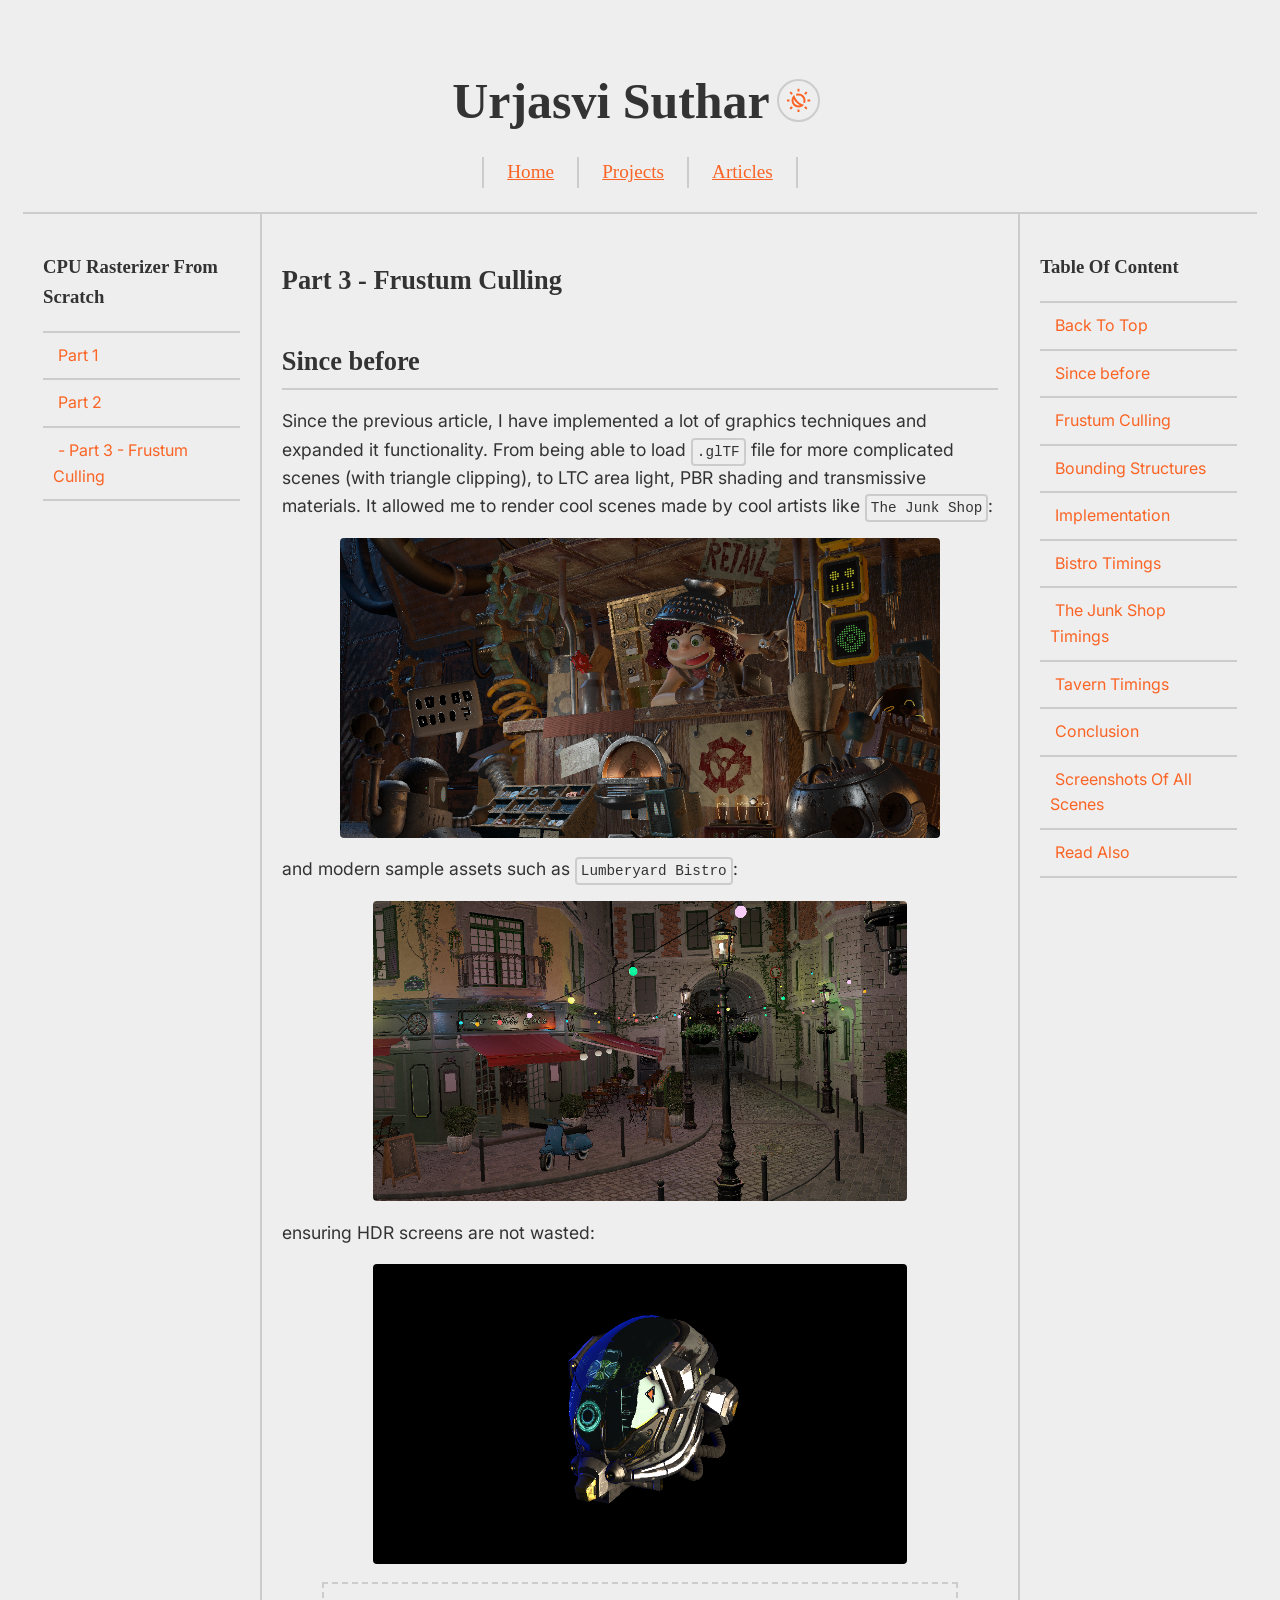
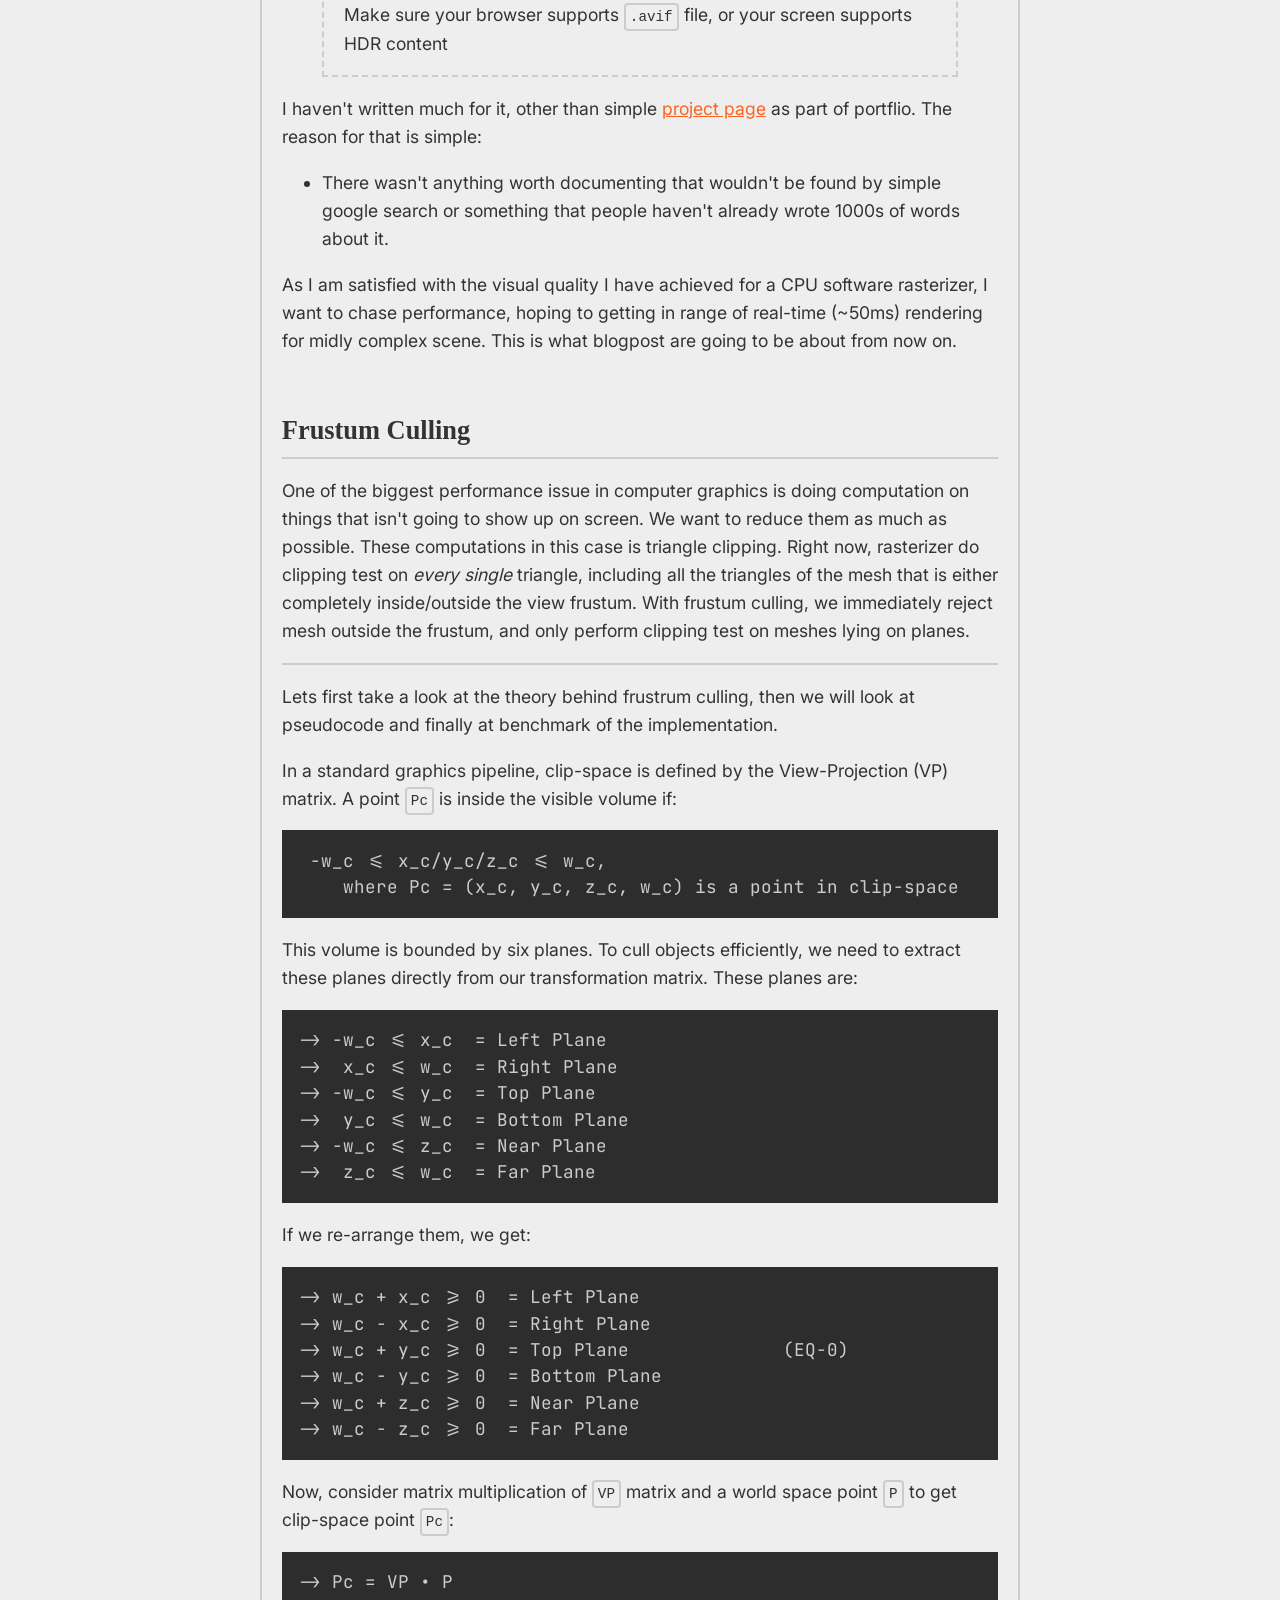
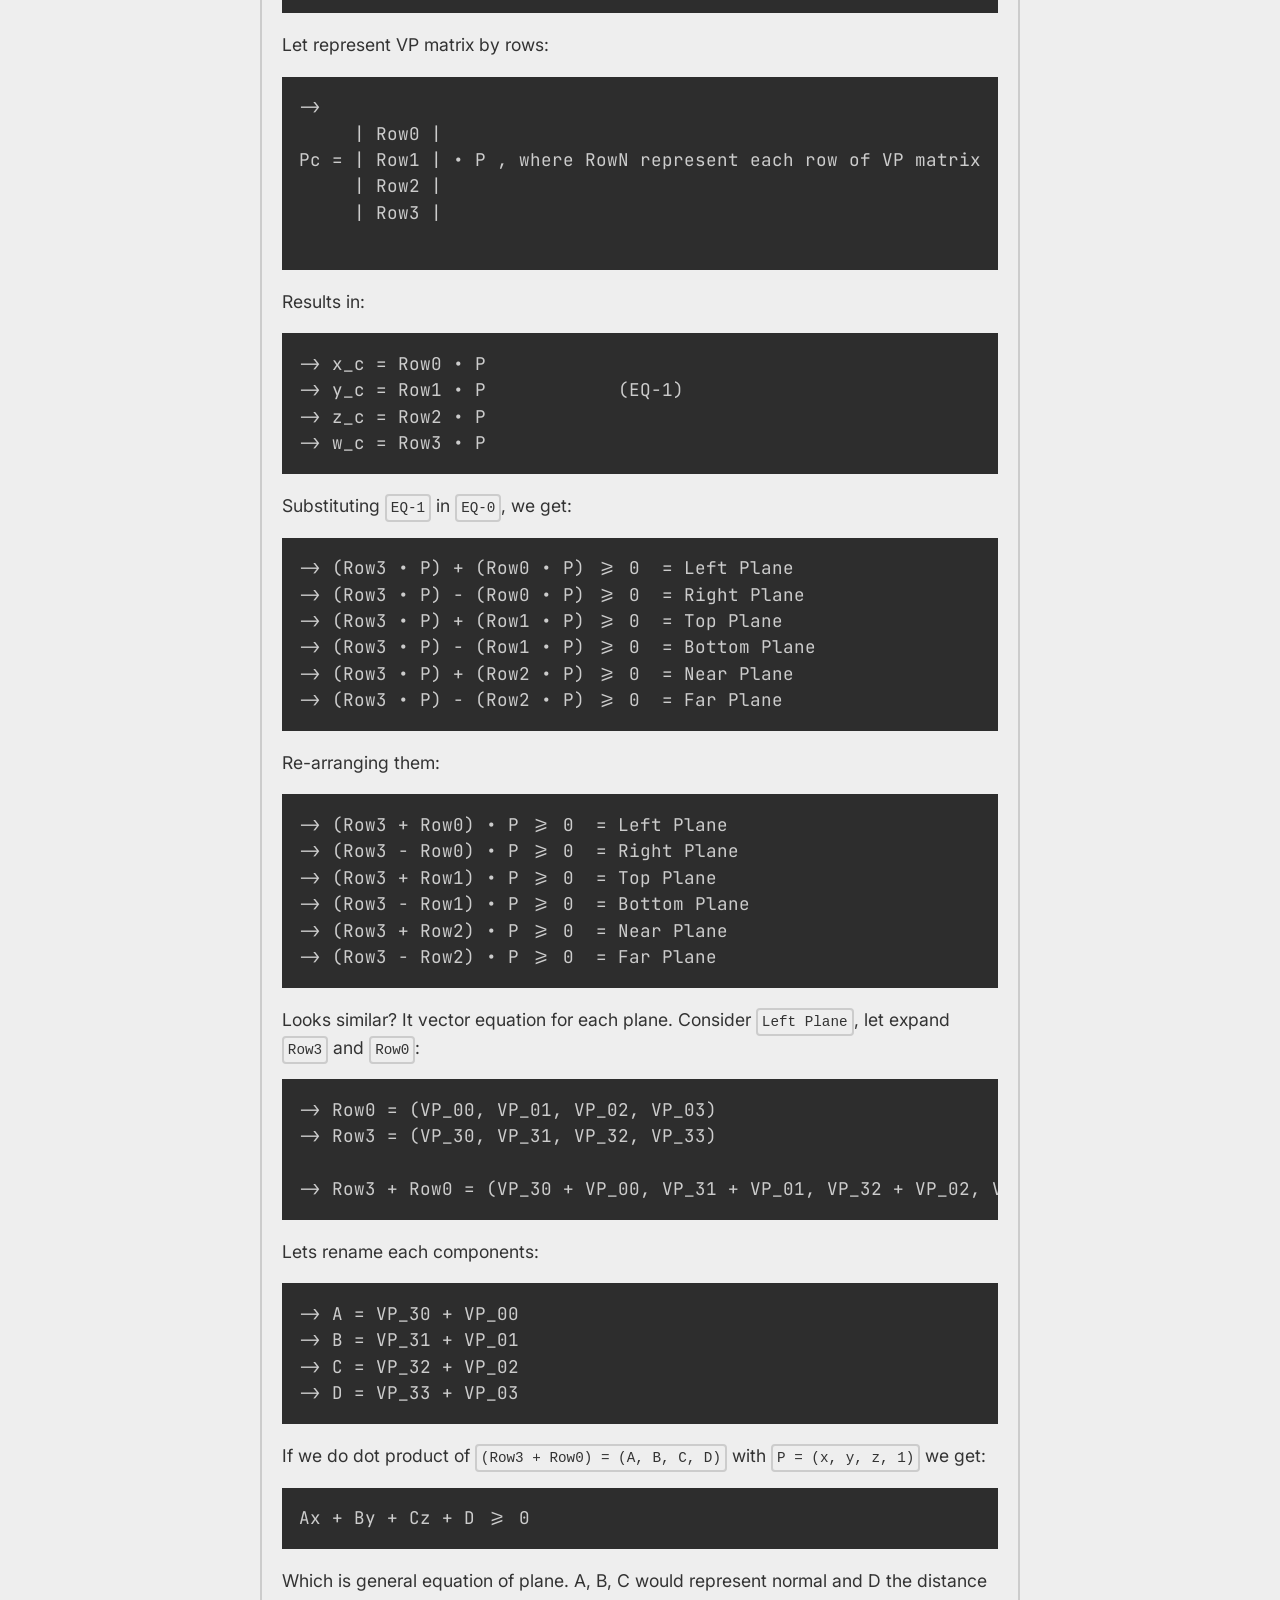
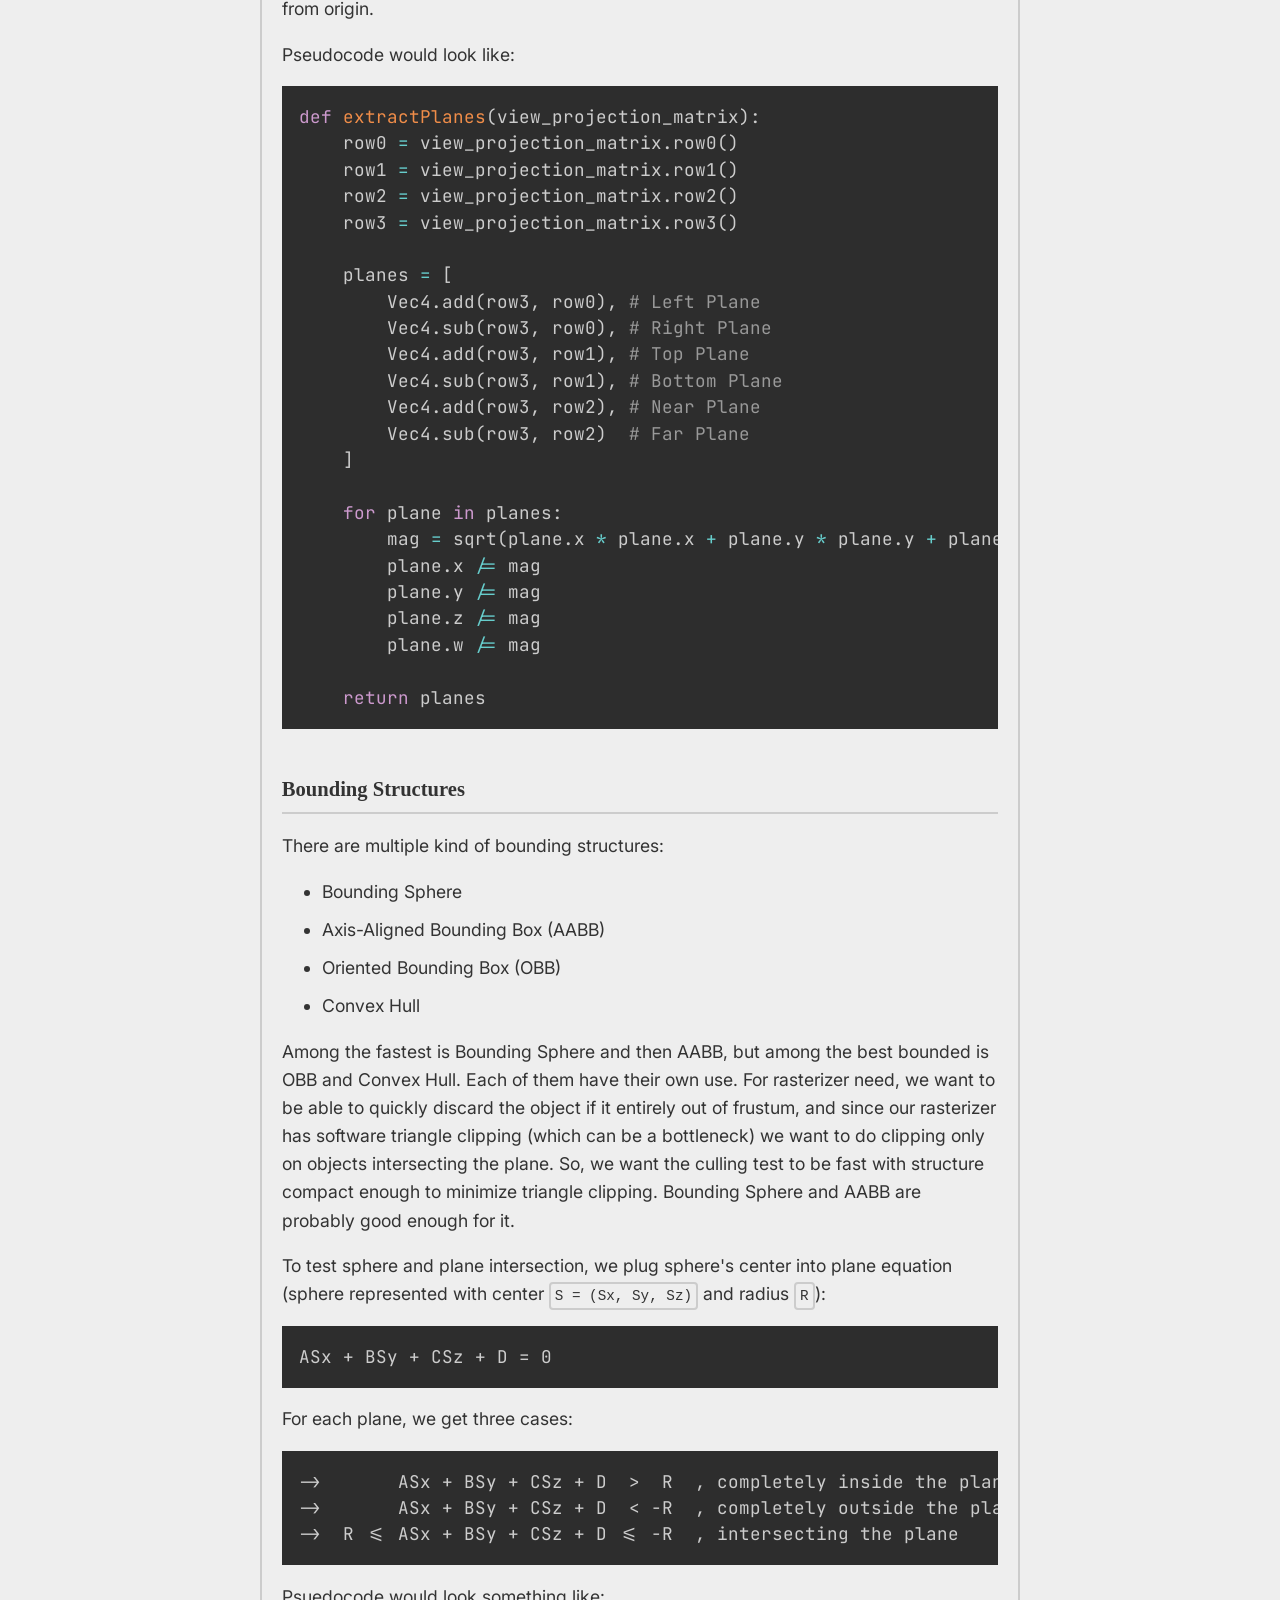
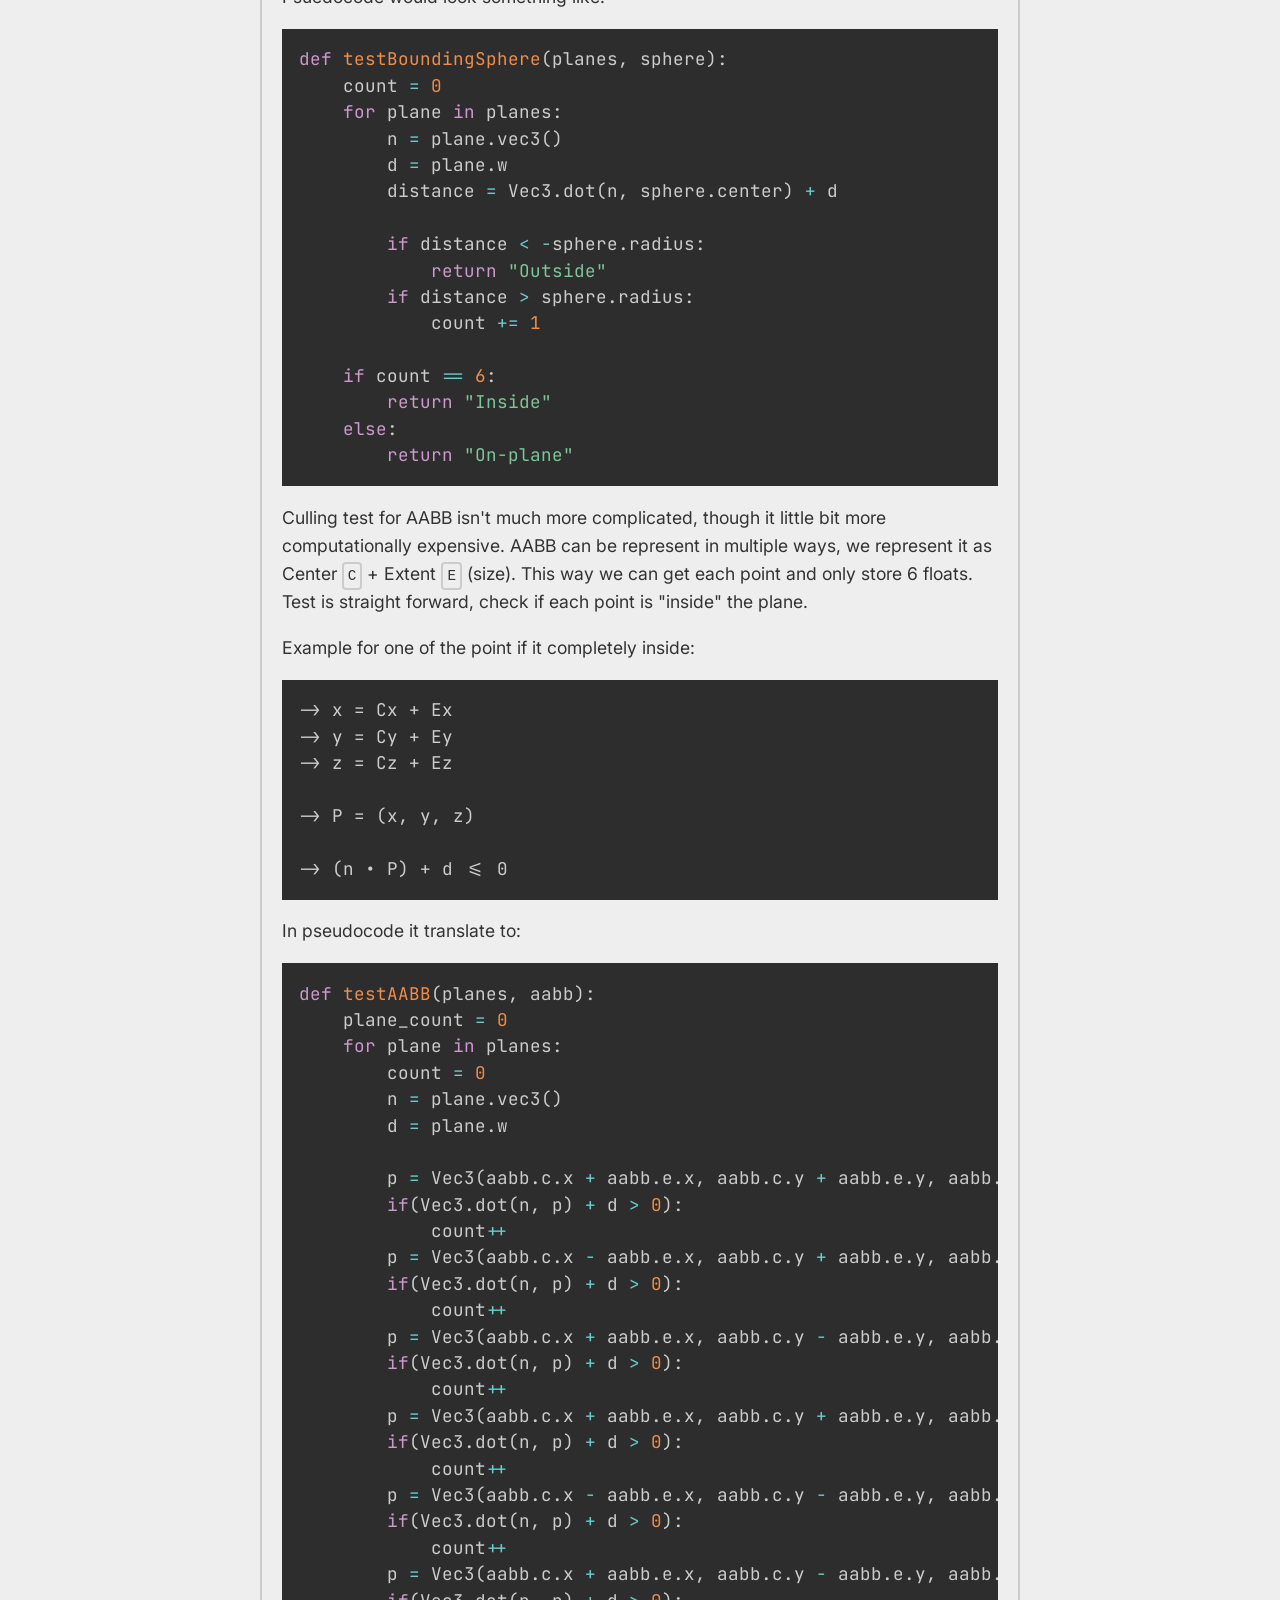
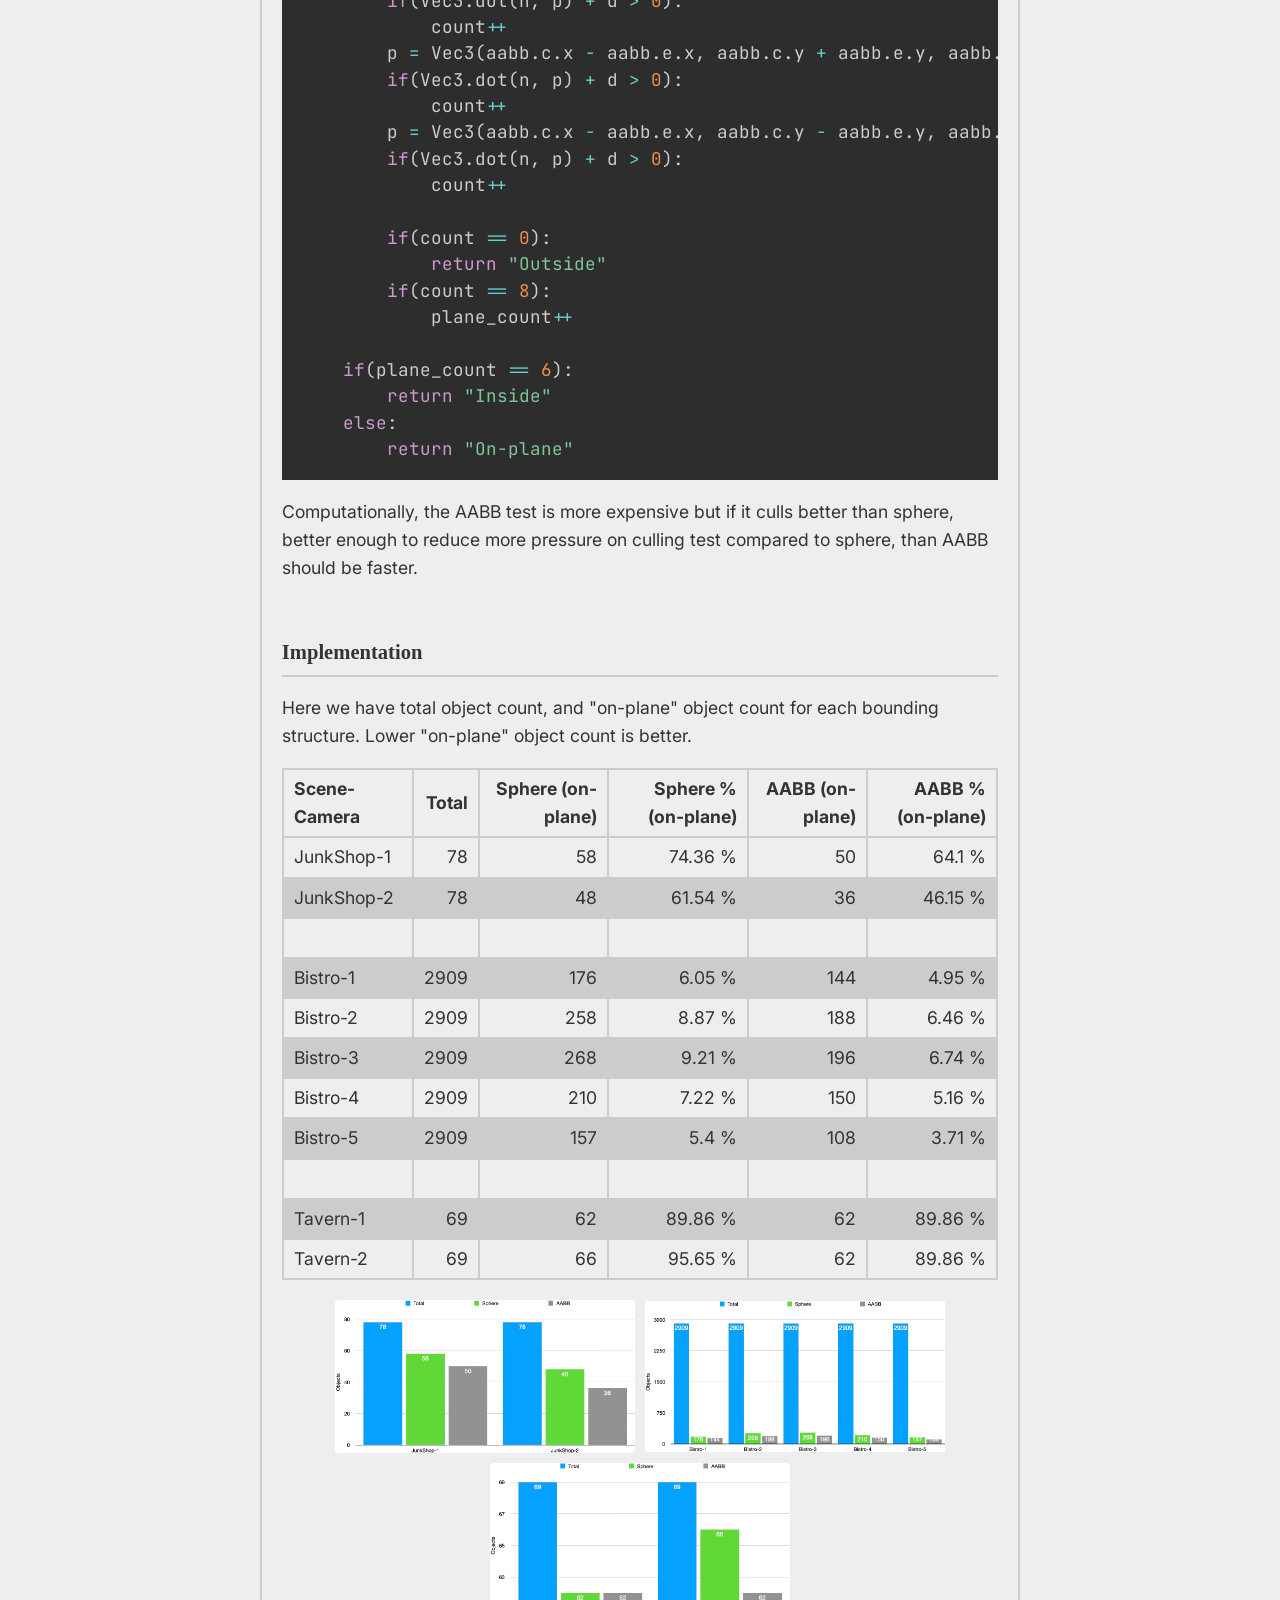
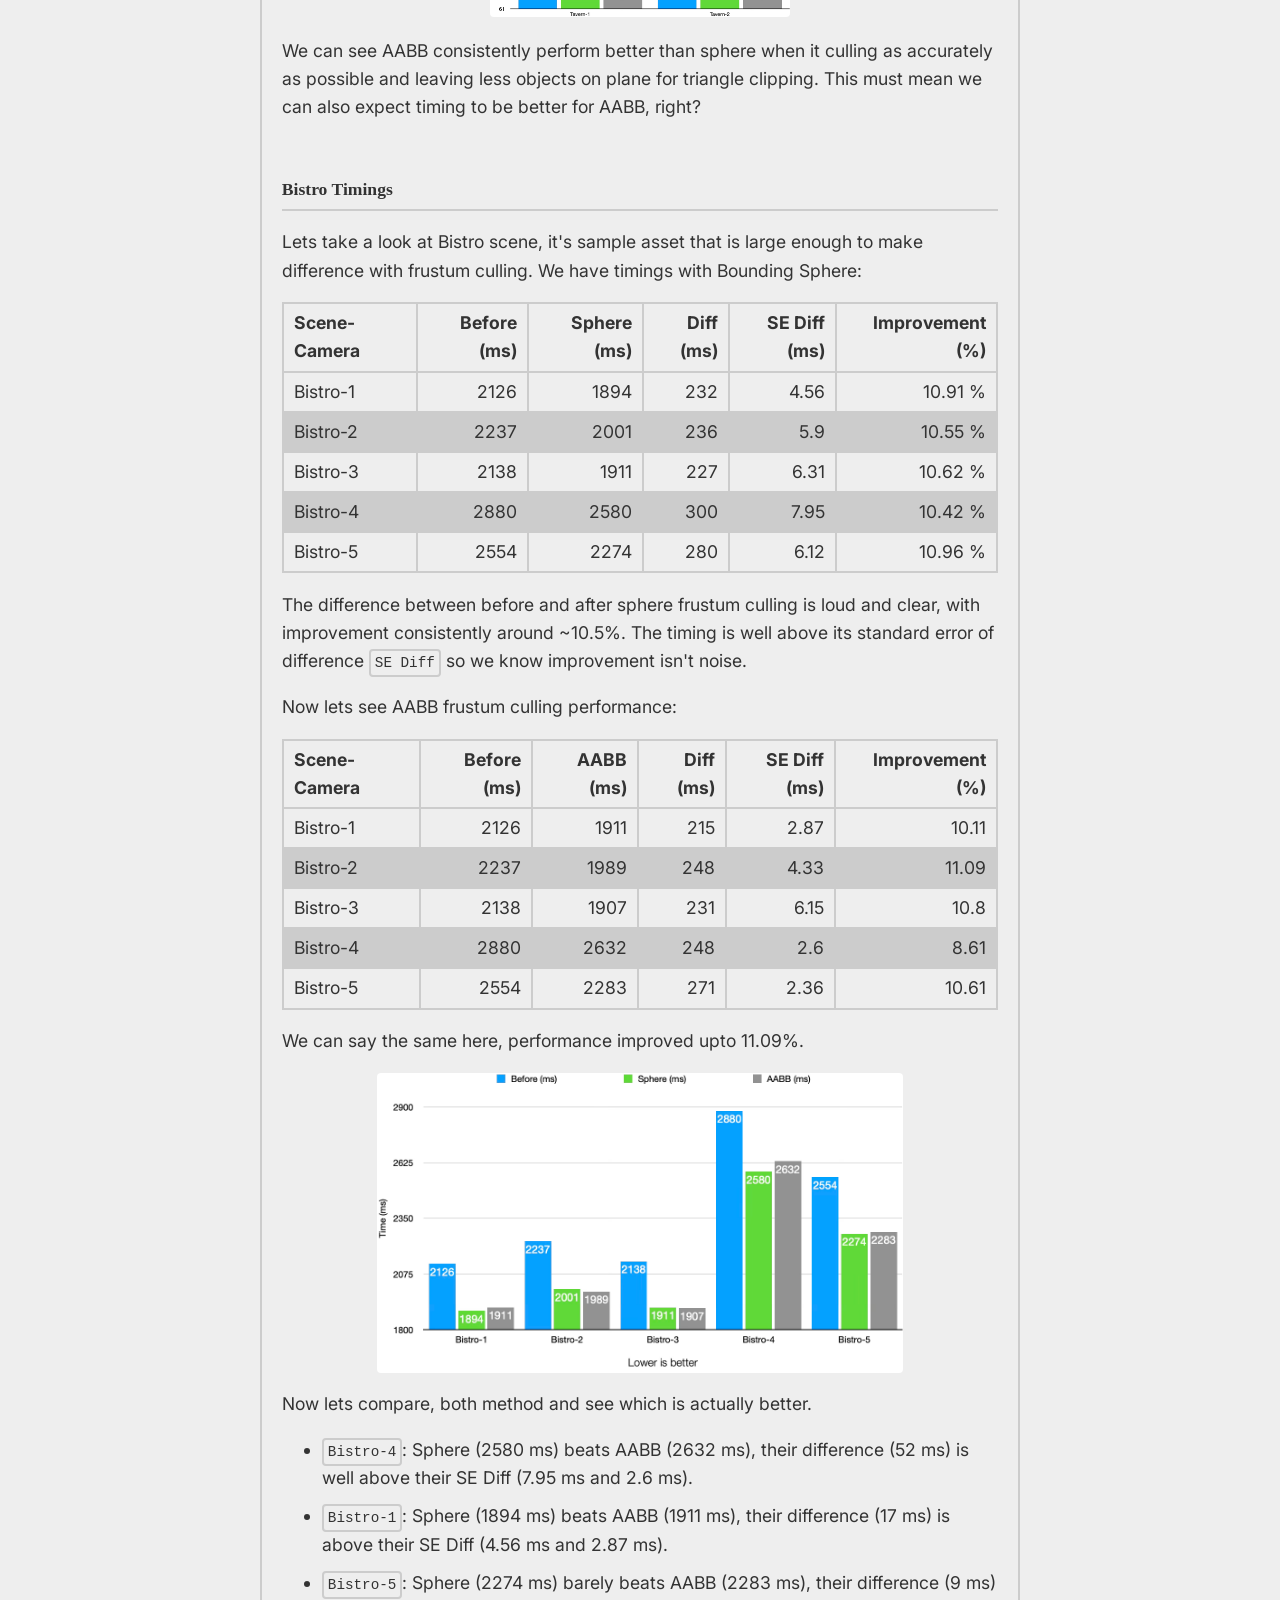
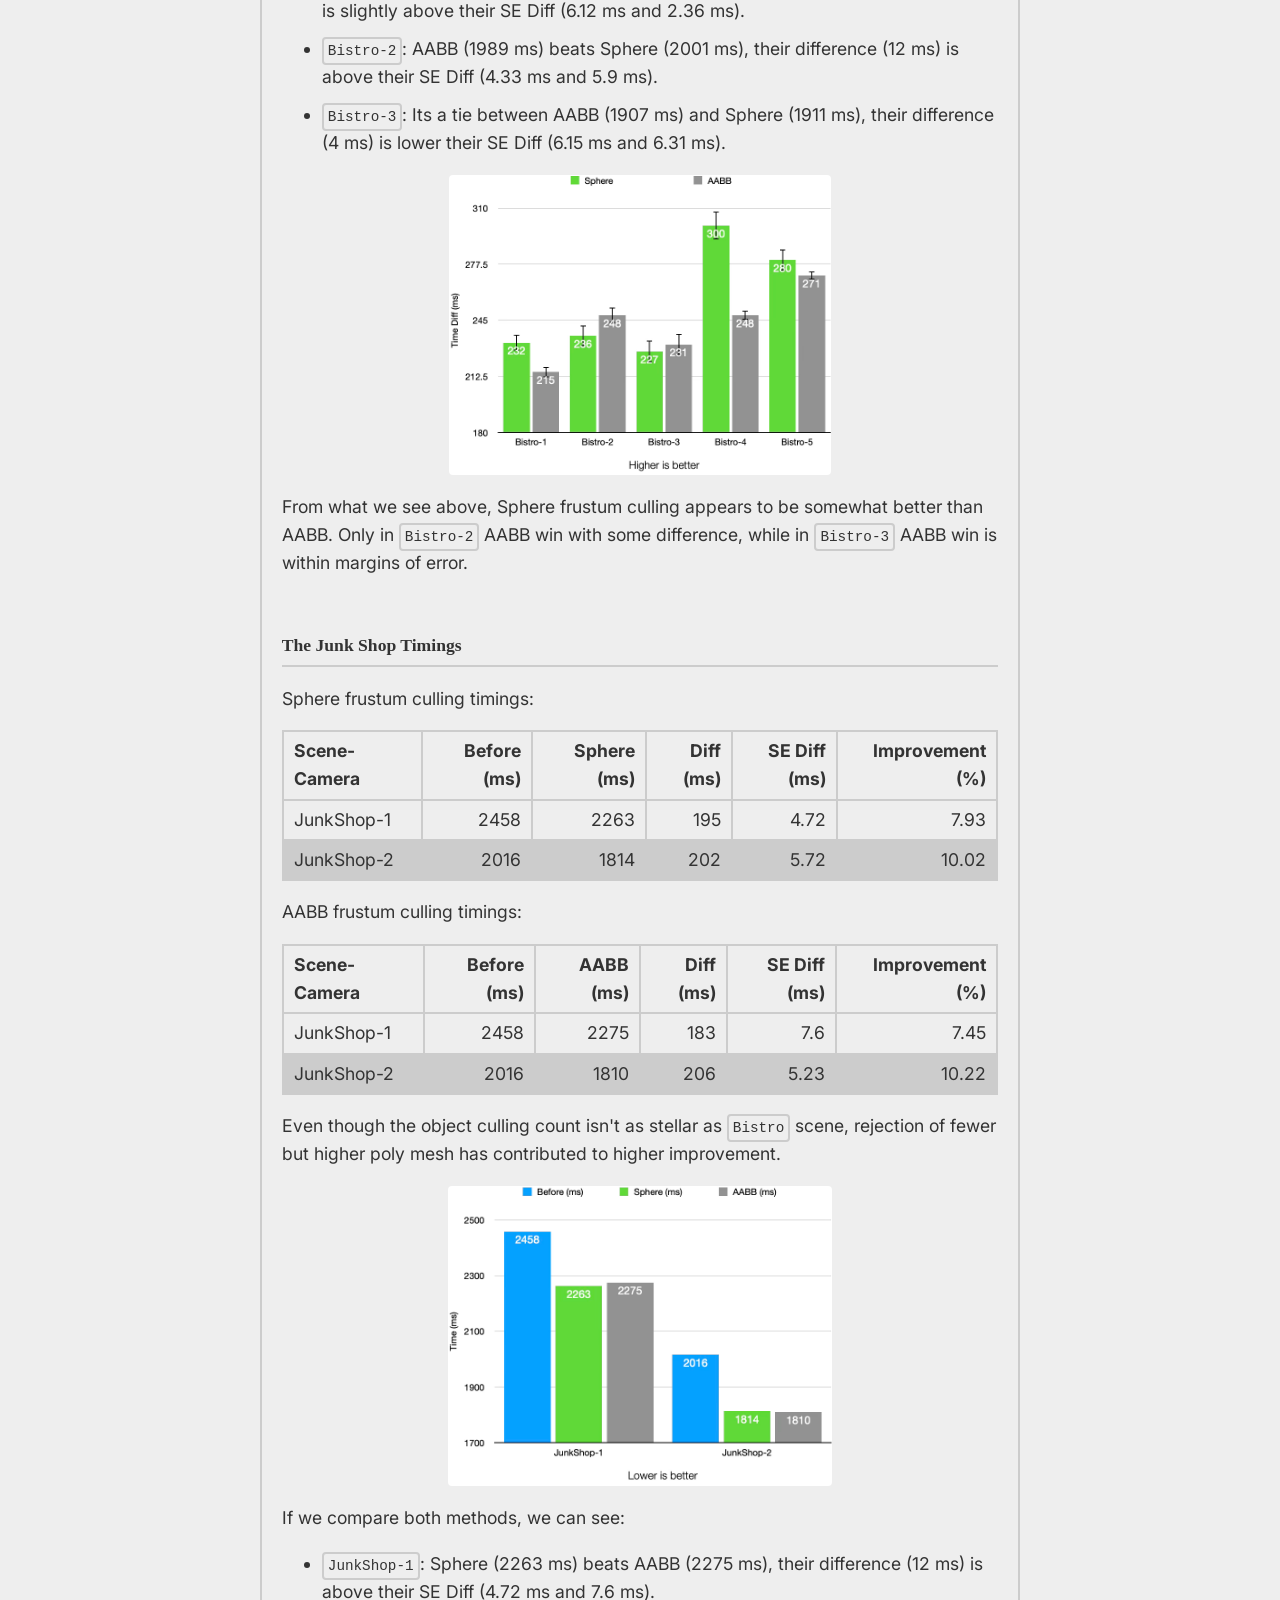
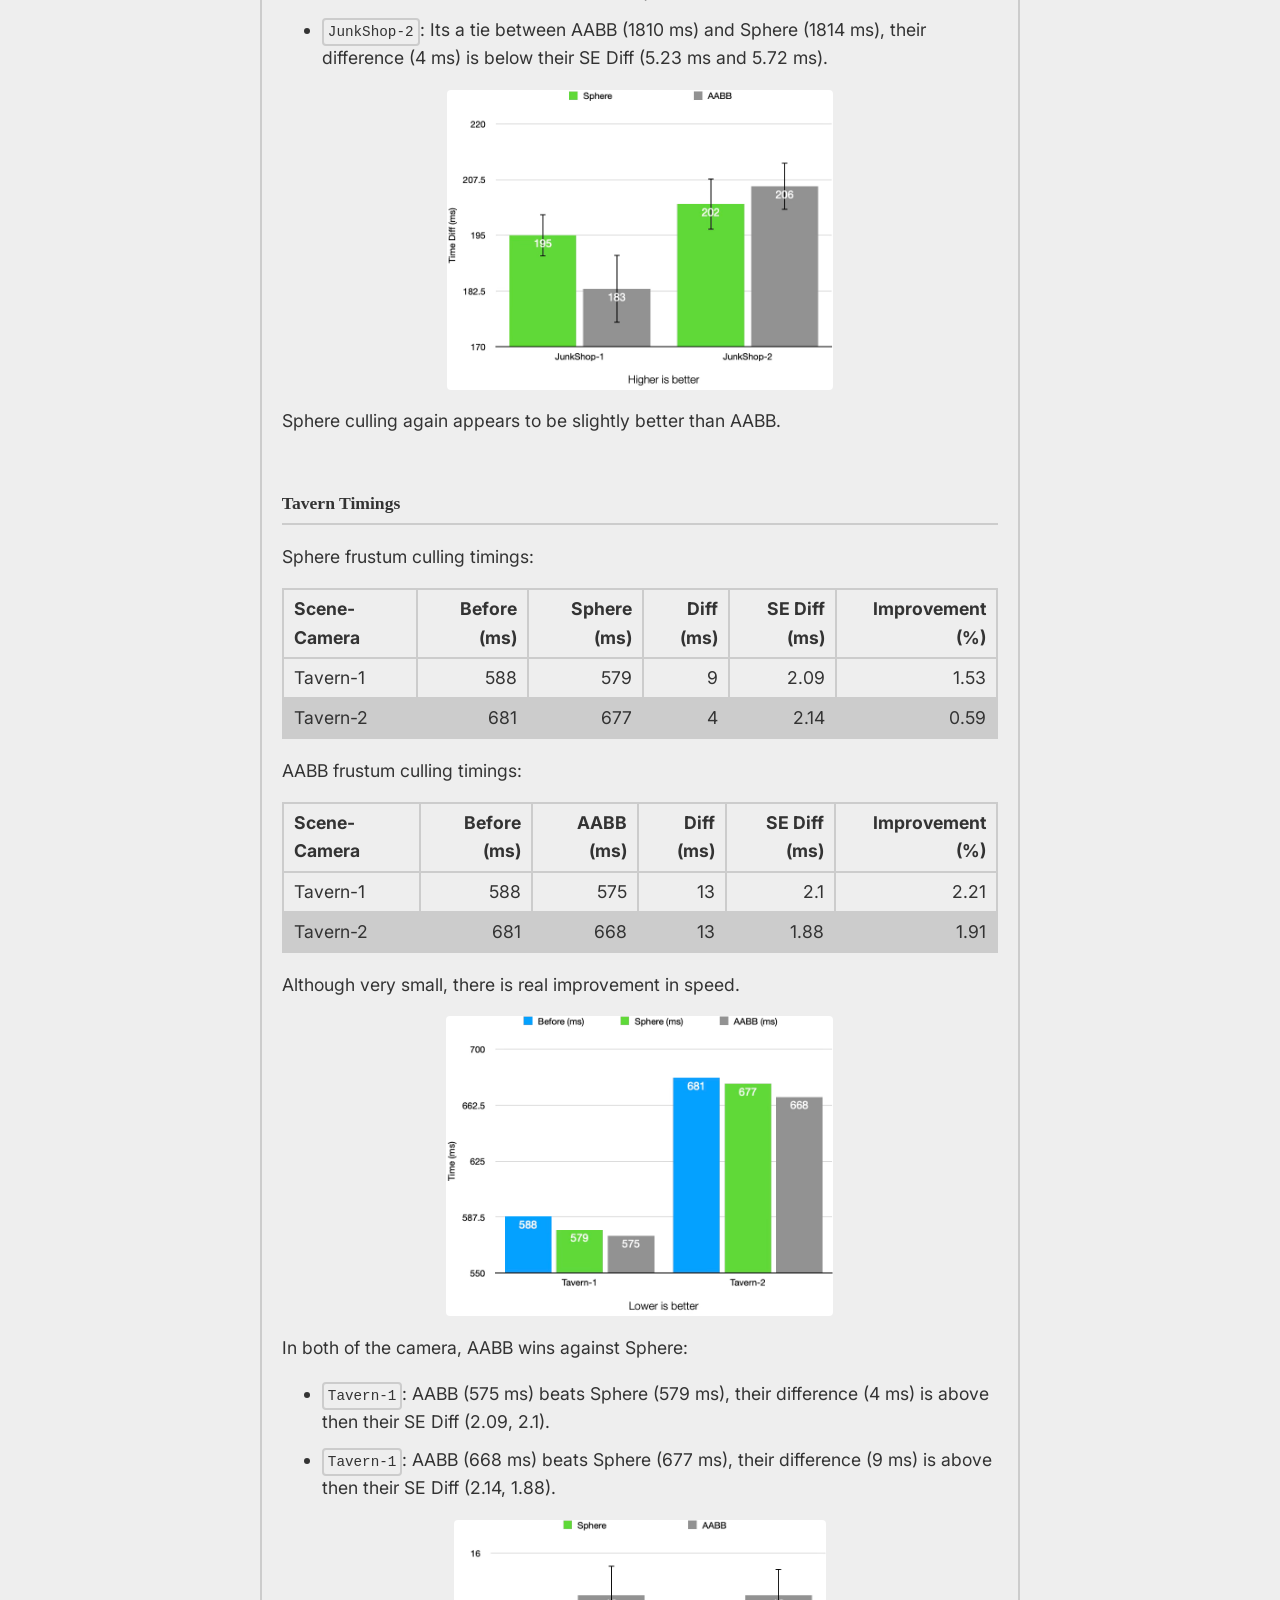
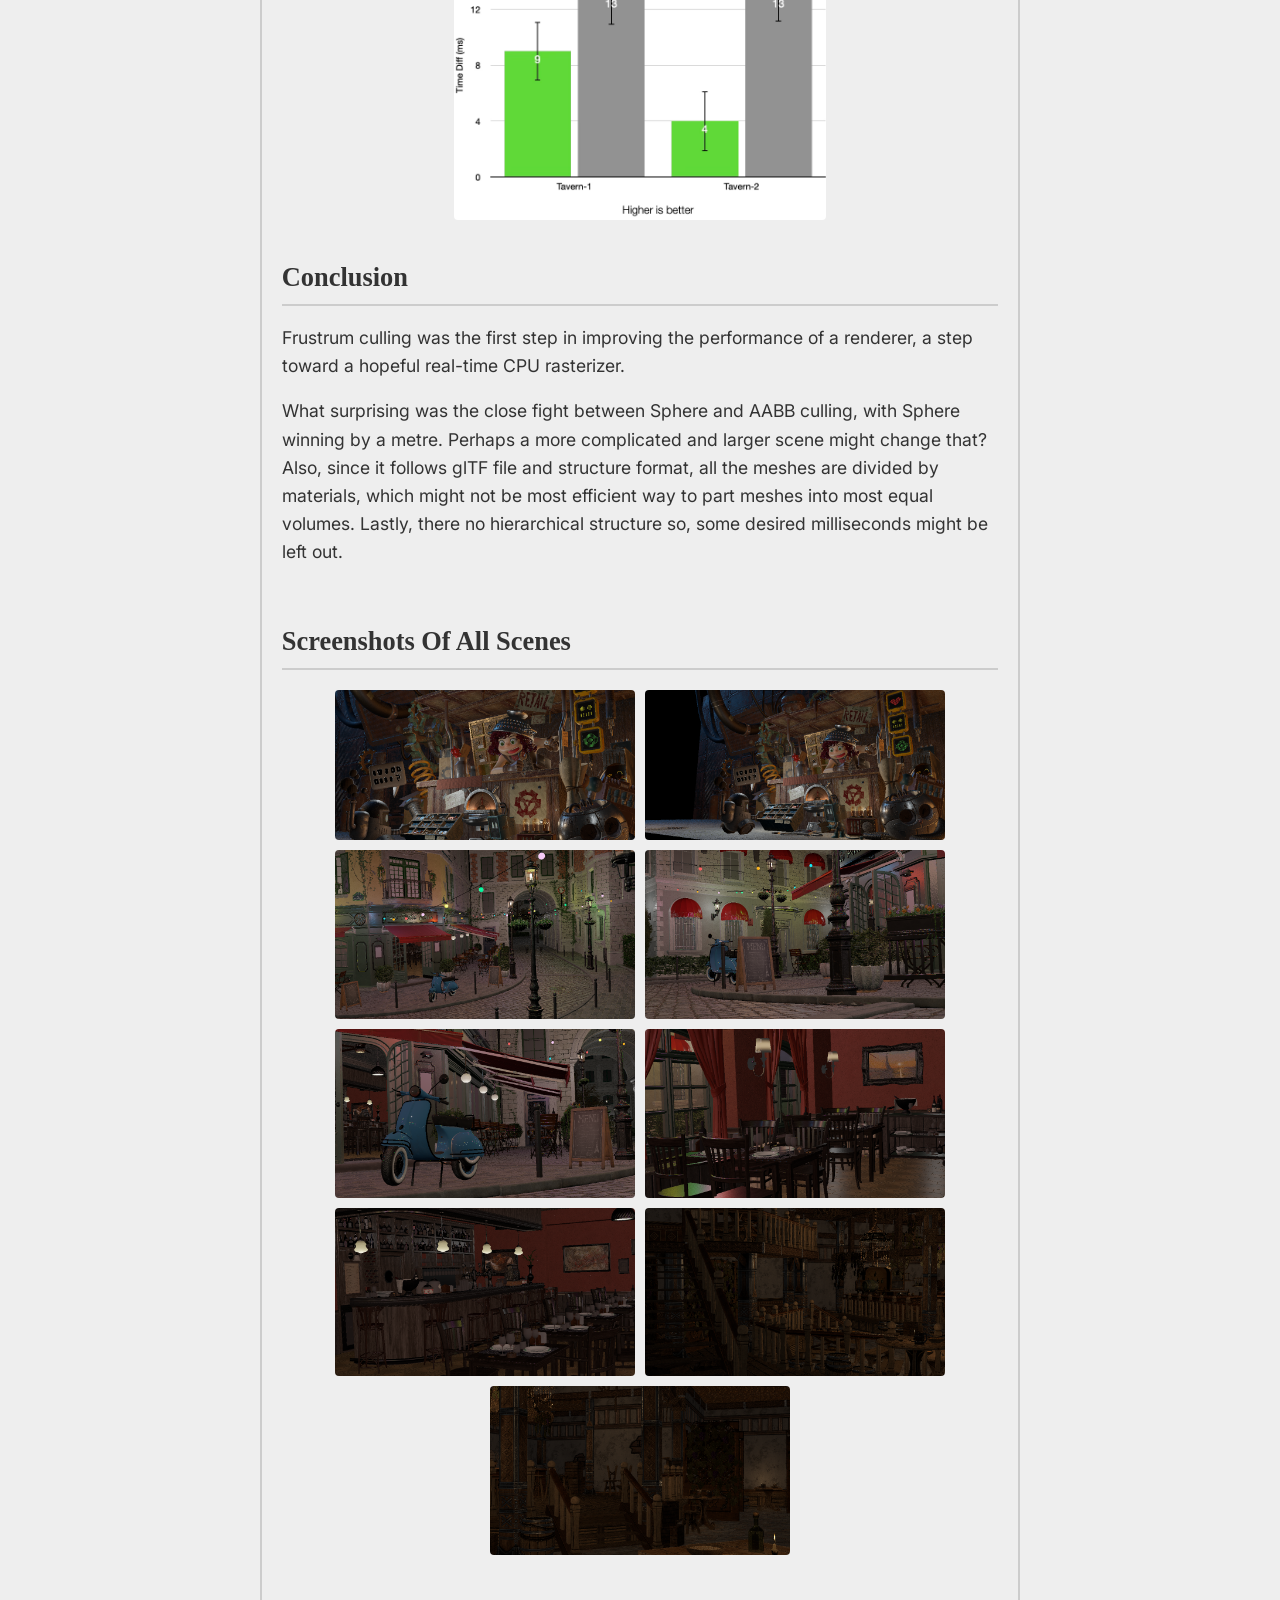
<file: docs/articles/cpu-rasterizer-from-scratch-part3.html>
<!DOCTYPE html>
<html lang="en">
<head>
	
<!-- Google tag (gtag.js) -->
<script async src="https://www.googletagmanager.com/gtag/js?id=G-SDGTEQVJBG"></script>
<script>
  window.dataLayer = window.dataLayer || [];
  function gtag(){dataLayer.push(arguments);}
  gtag('js', new Date());

  gtag('config', 'G-SDGTEQVJBG');
</script>

    <meta charset="UTF-8">
    <meta name="viewport" content="width=device-width, initial-scale=1.0">
    <title>Urjasvi Suthar | Part 3 - Frustum Culling</title>
    <link rel="stylesheet" href="../css/prism-3.css">
    <link rel="stylesheet" href="../css/styles.css">
</head>
<body>
    <header class="site-header">
        <div class="name">
            <h1>Urjasvi Suthar</h1>
            <button id="theme-toggle" aria-label="Change Theme">
<svg xmlns="http://www.w3.org/2000/svg" height="24px" viewBox="0 -960 960 960" width="24px"><path d="M337.5-463Q311-498 289-537q-5 14-6.5 28.5T281-480q0 83 58 141t141 58q14 0 28.5-2t28.5-6q-39-22-74-48.5T396-396q-32-32-58.5-67ZM567-364.5Q630-328 702-308q-40 51-98 79.5T481-200q-117 0-198.5-81.5T201-480q0-65 28.5-123t79.5-98q20 72 56.5 135T453-452q51 51 114 87.5ZM743-380q-20-5-39.5-11T665-405q8-18 11.5-36.5T680-480q0-83-58.5-141.5T480-680q-20 0-38.5 3.5T405-665q-8-19-13.5-38T381-742q24-9 49-13.5t51-4.5q117 0 198.5 81.5T761-480q0 26-4.5 51T743-380ZM440-840v-120h80v120h-80Zm0 840v-120h80V0h-80Zm323-706-57-57 85-84 57 56-85 85ZM169-113l-57-56 85-85 57 57-85 84Zm671-327v-80h120v80H840ZM0-440v-80h120v80H0Zm791 328-85-85 57-57 84 85-56 57ZM197-706l-84-85 56-57 85 85-57 57Zm199 310Z"/></svg>
</button>
        </div>

        <nav>
            <a href="../index.html">Home</a><a href="../projects.html">Projects</a><a href="../articles.html">Articles</a>
        </nav>
    </header>

    <div class="layout-grid">

    <aside aria-label='Series Navigation' class='series-nav'><div class='sticky-sidebar'><h3>CPU Rasterizer From Scratch</h3><nav><ul><li><a href='cpu-rasterizer-from-scratch-part1.html'>Part 1</a></li><li><a href='cpu-rasterizer-from-scratch-part2.html'>Part 2</a></li><li><a href='cpu-rasterizer-from-scratch-part3.html'>- Part 3 - Frustum Culling</a></li></ul></nav></div></aside>

    <main>
        <article id="content-top">
	<header class="article-header">
		<h1>Part 3 - Frustum Culling</h1>
	</header>
		<section id='since-before'><h2 class='sticky-header'>Since before
</h2>

<p>Since the previous article, I have implemented a lot of graphics techniques and expanded it functionality. From being able
to load <code>.glTF</code> file for more complicated scenes (with triangle clipping), to LTC area light, PBR shading and transmissive materials. It allowed me to render cool scenes
made by cool artists like <code>The Junk Shop</code>:</p>

<div class="image-wrapper"><img src="../assets/0_junkshop.png" alt="Junkshop Scene"></div>

<p>and modern sample assets such as <code>Lumberyard Bistro</code>:</p>

<div class="image-wrapper"><img src="../assets/0_bistro.png" alt="Bistro Scene"></div>

<p>ensuring HDR screens are not wasted:</p>

<div class="image-wrapper"><img src="../assets/0_helmet.avif" alt="Damaged Helmet"></div>

<blockquote><p>Make sure your browser supports <code>.avif</code> file, or your screen supports HDR content</p>
</blockquote>

<p>I haven't written much for it, other than simple <a href="zigcpurasterizer.html">project page</a> as part of portflio. The reason for that is simple:</p>

<ul>
<li>There wasn't anything worth documenting that wouldn't be found by simple google search or something that people haven't already wrote 1000s of words about it.</li>
</ul>

<p>As I am satisfied with the visual quality I have achieved for a CPU software rasterizer, I want to chase performance, hoping to getting in range of real-time (~50ms) rendering for midly complex scene. This is what blogpost are going to be about from now on.</p>
</section><section id='frustum-culling'><h2 class='sticky-header'>Frustum Culling
</h2>

<p>One of the biggest performance issue in computer graphics is doing computation on things that isn't going to show up on screen. We want to reduce them as much as possible. These computations in this case is triangle clipping. Right now, rasterizer do clipping test on <em>every single</em> triangle, including all the triangles of the mesh that is either completely inside/outside the view frustum. With frustum culling, we immediately reject mesh outside the frustum, and only perform clipping test on meshes lying on planes.</p>

<hr />

<p>Lets first take a look at the theory behind frustrum culling, then we will look at pseudocode and finally at benchmark of the implementation.</p>

<p>In a standard graphics pipeline, clip-space is defined by the View-Projection (VP) matrix. A point <code>Pc</code> is inside the visible volume if:</p>

<pre><code class="language-md"> -w_c <= x_c/y_c/z_c <= w_c,
    where Pc = (x_c, y_c, z_c, w_c) is a point in clip-space
</code></pre>

<p>This volume is bounded by six planes. To cull objects efficiently, we need to extract these planes directly from our transformation matrix. These planes are:</p>

<pre><code class="language-md">-> -w_c <= x_c  = Left Plane
->  x_c <= w_c  = Right Plane
-> -w_c <= y_c  = Top Plane
->  y_c <= w_c  = Bottom Plane
-> -w_c <= z_c  = Near Plane
->  z_c <= w_c  = Far Plane
</code></pre>

<p>If we re-arrange them, we get:</p>

<pre><code class="language-md">-> w_c + x_c >= 0  = Left Plane
-> w_c - x_c >= 0  = Right Plane
-> w_c + y_c >= 0  = Top Plane              (EQ-0)
-> w_c - y_c >= 0  = Bottom Plane
-> w_c + z_c >= 0  = Near Plane
-> w_c - z_c >= 0  = Far Plane
</code></pre>

<p>Now, consider matrix multiplication of <code>VP</code> matrix and a world space point <code>P</code> to get clip-space point <code>Pc</code>:</p>

<pre><code class="language-md">-> Pc = VP • P
</code></pre>

<p>Let represent VP matrix by rows:</p>

<pre><code class="language-md">->
     | Row0 |
Pc = | Row1 | • P , where RowN represent each row of VP matrix
     | Row2 |
     | Row3 |

</code></pre>

<p>Results in:</p>

<pre><code class="language-md">-> x_c = Row0 • P
-> y_c = Row1 • P            (EQ-1)
-> z_c = Row2 • P
-> w_c = Row3 • P
</code></pre>

<p>Substituting <code>EQ-1</code> in <code>EQ-0</code>, we get:</p>

<pre><code class="language-md">-> (Row3 • P) + (Row0 • P) >= 0  = Left Plane
-> (Row3 • P) - (Row0 • P) >= 0  = Right Plane
-> (Row3 • P) + (Row1 • P) >= 0  = Top Plane
-> (Row3 • P) - (Row1 • P) >= 0  = Bottom Plane
-> (Row3 • P) + (Row2 • P) >= 0  = Near Plane
-> (Row3 • P) - (Row2 • P) >= 0  = Far Plane
</code></pre>

<p>Re-arranging them:</p>

<pre><code class="language-md">-> (Row3 + Row0) • P >= 0  = Left Plane
-> (Row3 - Row0) • P >= 0  = Right Plane
-> (Row3 + Row1) • P >= 0  = Top Plane
-> (Row3 - Row1) • P >= 0  = Bottom Plane
-> (Row3 + Row2) • P >= 0  = Near Plane
-> (Row3 - Row2) • P >= 0  = Far Plane
</code></pre>

<p>Looks similar? It vector equation for each plane. Consider <code>Left Plane</code>, let expand <code>Row3</code> and <code>Row0</code>:</p>

<pre><code class="language-txt">-> Row0 = (VP_00, VP_01, VP_02, VP_03)
-> Row3 = (VP_30, VP_31, VP_32, VP_33)

-> Row3 + Row0 = (VP_30 + VP_00, VP_31 + VP_01, VP_32 + VP_02, VP_33 + VP_03)
</code></pre>

<p>Lets rename each components:</p>

<pre><code class="language-txt">-> A = VP_30 + VP_00
-> B = VP_31 + VP_01
-> C = VP_32 + VP_02
-> D = VP_33 + VP_03
</code></pre>

<p>If we do dot product of <code>(Row3 + Row0) = (A, B, C, D)</code> with <code>P = (x, y, z, 1)</code> we get:</p>

<pre><code class="language-txt">Ax + By + Cz + D >= 0
</code></pre>

<p>Which is general equation of plane. A, B, C would represent normal and D the distance from origin.</p>

<p>Pseudocode would look like:</p>

<pre><code class="language-py">def extractPlanes(view_projection_matrix):
    row0 = view_projection_matrix.row0()
    row1 = view_projection_matrix.row1()
    row2 = view_projection_matrix.row2()
    row3 = view_projection_matrix.row3()

    planes = [
        Vec4.add(row3, row0), # Left Plane
        Vec4.sub(row3, row0), # Right Plane
        Vec4.add(row3, row1), # Top Plane
        Vec4.sub(row3, row1), # Bottom Plane
        Vec4.add(row3, row2), # Near Plane
        Vec4.sub(row3, row2)  # Far Plane
    ]

    for plane in planes:
        mag = sqrt(plane.x * plane.x + plane.y * plane.y + plane.z * plane.z)
        plane.x /= mag
        plane.y /= mag
        plane.z /= mag
        plane.w /= mag

    return planes
</code></pre>
</section><section id='bounding-structures'><h3 class='sticky-header'>Bounding Structures
</h3>

<p>There are multiple kind of bounding structures:</p>

<ul>
<li>Bounding Sphere</li>
<li>Axis-Aligned Bounding Box (AABB)</li>
<li>Oriented Bounding Box (OBB)</li>
<li>Convex Hull</li>
</ul>

<p>Among the fastest is Bounding Sphere and then AABB, but among the best bounded is OBB and Convex Hull. Each of them have their own use. For rasterizer need, we want to be able to quickly discard the object if it entirely out of frustum, and since our rasterizer has software triangle clipping (which can be a bottleneck) we want to do clipping only on objects intersecting the plane. So, we want the culling test to be fast with structure compact enough to minimize triangle clipping. Bounding Sphere and AABB are probably good enough for it.</p>

<p>To test sphere and plane intersection, we plug sphere's center into plane equation (sphere represented with center <code>S = (Sx, Sy, Sz)</code> and radius <code>R</code>):</p>

<pre><code class="language-txt">ASx + BSy + CSz + D = 0
</code></pre>

<p>For each plane, we get three cases:</p>

<pre><code class="language-txt">->       ASx + BSy + CSz + D  >  R  , completely inside the plane
->       ASx + BSy + CSz + D  < -R  , completely outside the plane
->  R <= ASx + BSy + CSz + D <= -R  , intersecting the plane
</code></pre>

<p>Psuedocode would look something like:</p>

<pre><code class="language-py">
def testBoundingSphere(planes, sphere):
    count = 0
    for plane in planes:
        n = plane.vec3()
        d = plane.w
        distance = Vec3.dot(n, sphere.center) + d

        if distance < -sphere.radius:
            return "Outside"
        if distance > sphere.radius:
            count += 1

    if count == 6:
        return "Inside"
    else:
        return "On-plane"
</code></pre>

<p>Culling test for AABB isn't much more complicated, though it little bit more computationally expensive. AABB can be represent in multiple ways, we represent it as Center <code>C</code> + Extent <code>E</code> (size). This way we can get each point and only store 6 floats. Test is straight forward, check if each point is "inside" the plane.</p>

<p>Example for one of the point if it completely inside:</p>

<pre><code class="language-txt">-> x = Cx + Ex
-> y = Cy + Ey
-> z = Cz + Ez

-> P = (x, y, z)

-> (n • P) + d <= 0
</code></pre>

<p>In pseudocode it translate to:</p>

<pre><code class="language-py">def testAABB(planes, aabb):
    plane_count = 0
    for plane in planes:
        count = 0
        n = plane.vec3()
        d = plane.w

        p = Vec3(aabb.c.x + aabb.e.x, aabb.c.y + aabb.e.y, aabb.c.z + aabb.e.z)
        if(Vec3.dot(n, p) + d > 0):
            count++
        p = Vec3(aabb.c.x - aabb.e.x, aabb.c.y + aabb.e.y, aabb.c.z + aabb.e.z)
        if(Vec3.dot(n, p) + d > 0):
            count++
        p = Vec3(aabb.c.x + aabb.e.x, aabb.c.y - aabb.e.y, aabb.c.z + aabb.e.z)
        if(Vec3.dot(n, p) + d > 0):
            count++
        p = Vec3(aabb.c.x + aabb.e.x, aabb.c.y + aabb.e.y, aabb.c.z - aabb.e.z)
        if(Vec3.dot(n, p) + d > 0):
            count++
        p = Vec3(aabb.c.x - aabb.e.x, aabb.c.y - aabb.e.y, aabb.c.z + aabb.e.z)
        if(Vec3.dot(n, p) + d > 0):
            count++
        p = Vec3(aabb.c.x + aabb.e.x, aabb.c.y - aabb.e.y, aabb.c.z - aabb.e.z)
        if(Vec3.dot(n, p) + d > 0):
            count++
        p = Vec3(aabb.c.x - aabb.e.x, aabb.c.y + aabb.e.y, aabb.c.z - aabb.e.z)
        if(Vec3.dot(n, p) + d > 0):
            count++
        p = Vec3(aabb.c.x - aabb.e.x, aabb.c.y - aabb.e.y, aabb.c.z - aabb.e.z)
        if(Vec3.dot(n, p) + d > 0):
            count++

        if(count == 0):
            return "Outside"
        if(count == 8):
            plane_count++

    if(plane_count == 6):
        return "Inside"
    else:
        return "On-plane"
</code></pre>

<p>Computationally, the AABB test is more expensive but if it culls better than sphere, better enough to reduce more pressure on culling test compared to sphere, than AABB should be faster. </p>
</section><section id='implementation'><h3 class='sticky-header'>Implementation
</h3>

<p>Here we have total object count, and "on-plane" object count for each bounding structure. Lower "on-plane" object count is better.</p>

<table>
<thead>
<tr>
  <th style="text-align:left;">Scene-Camera</th>
  <th style="text-align:right;">Total</th>
  <th style="text-align:right;">Sphere (on-plane)</th>
  <th style="text-align:right;">Sphere % (on-plane)</th>
  <th style="text-align:right;">AABB (on-plane)</th>
  <th style="text-align:right;">AABB % (on-plane)</th>
</tr>
</thead>
<tbody>
<tr>
  <td style="text-align:left;">JunkShop-1</td>
  <td style="text-align:right;">78</td>
  <td style="text-align:right;">58</td>
  <td style="text-align:right;">74.36 %</td>
  <td style="text-align:right;">50</td>
  <td style="text-align:right;">64.1 %</td>
</tr>
<tr>
  <td style="text-align:left;">JunkShop-2</td>
  <td style="text-align:right;">78</td>
  <td style="text-align:right;">48</td>
  <td style="text-align:right;">61.54 %</td>
  <td style="text-align:right;">36</td>
  <td style="text-align:right;">46.15 %</td>
</tr>
<tr>
  <td style="text-align:left;">‎</td>
  <td style="text-align:right;">‎</td>
  <td style="text-align:right;">‎</td>
  <td style="text-align:right;">‎</td>
  <td style="text-align:right;">‎</td>
  <td style="text-align:right;">‎</td>
</tr>
<tr>
  <td style="text-align:left;">Bistro-1</td>
  <td style="text-align:right;">2909</td>
  <td style="text-align:right;">176</td>
  <td style="text-align:right;">6.05 %</td>
  <td style="text-align:right;">144</td>
  <td style="text-align:right;">4.95 %</td>
</tr>
<tr>
  <td style="text-align:left;">Bistro-2</td>
  <td style="text-align:right;">2909</td>
  <td style="text-align:right;">258</td>
  <td style="text-align:right;">8.87 %</td>
  <td style="text-align:right;">188</td>
  <td style="text-align:right;">6.46 %</td>
</tr>
<tr>
  <td style="text-align:left;">Bistro-3</td>
  <td style="text-align:right;">2909</td>
  <td style="text-align:right;">268</td>
  <td style="text-align:right;">9.21 %</td>
  <td style="text-align:right;">196</td>
  <td style="text-align:right;">6.74 %</td>
</tr>
<tr>
  <td style="text-align:left;">Bistro-4</td>
  <td style="text-align:right;">2909</td>
  <td style="text-align:right;">210</td>
  <td style="text-align:right;">7.22 %</td>
  <td style="text-align:right;">150</td>
  <td style="text-align:right;">5.16 %</td>
</tr>
<tr>
  <td style="text-align:left;">Bistro-5</td>
  <td style="text-align:right;">2909</td>
  <td style="text-align:right;">157</td>
  <td style="text-align:right;">5.4 %</td>
  <td style="text-align:right;">108</td>
  <td style="text-align:right;">3.71 %</td>
</tr>
<tr>
  <td style="text-align:left;">‎</td>
  <td style="text-align:right;">‎</td>
  <td style="text-align:right;">‎</td>
  <td style="text-align:right;">‎</td>
  <td style="text-align:right;">‎</td>
  <td style="text-align:right;">‎</td>
</tr>
<tr>
  <td style="text-align:left;">Tavern-1</td>
  <td style="text-align:right;">69</td>
  <td style="text-align:right;">62</td>
  <td style="text-align:right;">89.86 %</td>
  <td style="text-align:right;">62</td>
  <td style="text-align:right;">89.86 %</td>
</tr>
<tr>
  <td style="text-align:left;">Tavern-2</td>
  <td style="text-align:right;">69</td>
  <td style="text-align:right;">66</td>
  <td style="text-align:right;">95.65 %</td>
  <td style="text-align:right;">62</td>
  <td style="text-align:right;">89.86 %</td>
</tr>
</tbody>
</table>

<div class="image-collage"><div class="image-wrapper"><img src="../assets/junkshop_objects.png" alt=""></div><div class="image-wrapper"><img src="../assets/bistro_objects.png" alt=""></div><div class="image-wrapper"><img src="../assets/tavern_objects.png" alt=""></div></div>

<p>We can see AABB consistently perform better than sphere when it culling as accurately as possible and leaving less objects on plane for triangle clipping. This must mean we can also expect timing to be better for AABB, right?</p>
</section><section id='bistro-timings'><h4 class='sticky-header'>Bistro Timings
</h4>

<p>Lets take a look at Bistro scene, it's sample asset that is large enough to make difference with frustum culling. We have timings with Bounding Sphere:</p>

<table>
<thead>
<tr>
  <th style="text-align:left;">Scene-Camera</th>
  <th style="text-align:right;">Before (ms)</th>
  <th style="text-align:right;">Sphere (ms)</th>
  <th style="text-align:right;">Diff (ms)</th>
  <th style="text-align:right;">SE Diff (ms)</th>
  <th style="text-align:right;">Improvement (%)</th>
</tr>
</thead>
<tbody>
<tr>
  <td style="text-align:left;">Bistro-1</td>
  <td style="text-align:right;">2126</td>
  <td style="text-align:right;">1894</td>
  <td style="text-align:right;">232</td>
  <td style="text-align:right;">4.56</td>
  <td style="text-align:right;">10.91 %</td>
</tr>
<tr>
  <td style="text-align:left;">Bistro-2</td>
  <td style="text-align:right;">2237</td>
  <td style="text-align:right;">2001</td>
  <td style="text-align:right;">236</td>
  <td style="text-align:right;">5.9</td>
  <td style="text-align:right;">10.55 %</td>
</tr>
<tr>
  <td style="text-align:left;">Bistro-3</td>
  <td style="text-align:right;">2138</td>
  <td style="text-align:right;">1911</td>
  <td style="text-align:right;">227</td>
  <td style="text-align:right;">6.31</td>
  <td style="text-align:right;">10.62 %</td>
</tr>
<tr>
  <td style="text-align:left;">Bistro-4</td>
  <td style="text-align:right;">2880</td>
  <td style="text-align:right;">2580</td>
  <td style="text-align:right;">300</td>
  <td style="text-align:right;">7.95</td>
  <td style="text-align:right;">10.42 %</td>
</tr>
<tr>
  <td style="text-align:left;">Bistro-5</td>
  <td style="text-align:right;">2554</td>
  <td style="text-align:right;">2274</td>
  <td style="text-align:right;">280</td>
  <td style="text-align:right;">6.12</td>
  <td style="text-align:right;">10.96 %</td>
</tr>
</tbody>
</table>

<p>The difference between before and after sphere frustum culling is loud and clear, with improvement consistently around ~10.5%. The timing is well above its standard error of difference <code>SE Diff</code> so we know improvement isn't noise.</p>

<p>Now lets see AABB frustum culling performance:</p>

<table>
<thead>
<tr>
  <th style="text-align:left;">Scene-Camera</th>
  <th style="text-align:right;">Before (ms)</th>
  <th style="text-align:right;">AABB (ms)</th>
  <th style="text-align:right;">Diff (ms)</th>
  <th style="text-align:right;">SE Diff (ms)</th>
  <th style="text-align:right;">Improvement (%)</th>
</tr>
</thead>
<tbody>
<tr>
  <td style="text-align:left;">Bistro-1</td>
  <td style="text-align:right;">2126</td>
  <td style="text-align:right;">1911</td>
  <td style="text-align:right;">215</td>
  <td style="text-align:right;">2.87</td>
  <td style="text-align:right;">10.11</td>
</tr>
<tr>
  <td style="text-align:left;">Bistro-2</td>
  <td style="text-align:right;">2237</td>
  <td style="text-align:right;">1989</td>
  <td style="text-align:right;">248</td>
  <td style="text-align:right;">4.33</td>
  <td style="text-align:right;">11.09</td>
</tr>
<tr>
  <td style="text-align:left;">Bistro-3</td>
  <td style="text-align:right;">2138</td>
  <td style="text-align:right;">1907</td>
  <td style="text-align:right;">231</td>
  <td style="text-align:right;">6.15</td>
  <td style="text-align:right;">10.8</td>
</tr>
<tr>
  <td style="text-align:left;">Bistro-4</td>
  <td style="text-align:right;">2880</td>
  <td style="text-align:right;">2632</td>
  <td style="text-align:right;">248</td>
  <td style="text-align:right;">2.6</td>
  <td style="text-align:right;">8.61</td>
</tr>
<tr>
  <td style="text-align:left;">Bistro-5</td>
  <td style="text-align:right;">2554</td>
  <td style="text-align:right;">2283</td>
  <td style="text-align:right;">271</td>
  <td style="text-align:right;">2.36</td>
  <td style="text-align:right;">10.61</td>
</tr>
</tbody>
</table>

<p>We can say the same here, performance improved upto 11.09%.</p>

<div class="image-wrapper"><img src="../assets/bistro_timing.png" alt=""></div>

<p>Now lets compare, both method and see which is actually better.</p>

<ul>
<li><code>Bistro-4</code>: Sphere (2580 ms) beats AABB (2632 ms), their difference (52 ms) is well above their SE Diff (7.95 ms and 2.6 ms).</li>
<li><code>Bistro-1</code>: Sphere (1894 ms) beats AABB (1911 ms), their difference (17 ms) is above their SE Diff (4.56 ms and 2.87 ms).</li>
<li><code>Bistro-5</code>: Sphere (2274 ms) barely beats AABB (2283 ms), their difference (9 ms) is slightly above their SE Diff (6.12 ms and 2.36 ms).</li>
<li><code>Bistro-2</code>: AABB (1989 ms) beats Sphere (2001 ms), their difference (12 ms) is above their SE Diff (4.33 ms and 5.9 ms).</li>
<li><code>Bistro-3</code>: Its a tie between AABB (1907 ms) and Sphere (1911 ms), their difference (4 ms) is lower their SE Diff (6.15 ms and 6.31 ms).</li>
</ul>

<div class="image-wrapper"><img src="../assets/bistro_timing_comp.png" alt=""></div>

<p>From what we see above, Sphere frustum culling appears to be somewhat better than AABB. Only in <code>Bistro-2</code> AABB win with some difference, while in <code>Bistro-3</code> AABB win is within margins of error.</p>
</section><section id='the-junk-shop-timings'><h4 class='sticky-header'>The Junk Shop Timings
</h4>

<p>Sphere frustum culling timings:</p>

<table>
<thead>
<tr>
  <th style="text-align:left;">Scene-Camera</th>
  <th style="text-align:right;">Before (ms)</th>
  <th style="text-align:right;">Sphere (ms)</th>
  <th style="text-align:right;">Diff (ms)</th>
  <th style="text-align:right;">SE Diff (ms)</th>
  <th style="text-align:right;">Improvement (%)</th>
</tr>
</thead>
<tbody>
<tr>
  <td style="text-align:left;">JunkShop-1</td>
  <td style="text-align:right;">2458</td>
  <td style="text-align:right;">2263</td>
  <td style="text-align:right;">195</td>
  <td style="text-align:right;">4.72</td>
  <td style="text-align:right;">7.93</td>
</tr>
<tr>
  <td style="text-align:left;">JunkShop-2</td>
  <td style="text-align:right;">2016</td>
  <td style="text-align:right;">1814</td>
  <td style="text-align:right;">202</td>
  <td style="text-align:right;">5.72</td>
  <td style="text-align:right;">10.02</td>
</tr>
</tbody>
</table>

<p>AABB frustum culling timings:</p>

<table>
<thead>
<tr>
  <th style="text-align:left;">Scene-Camera</th>
  <th style="text-align:right;">Before (ms)</th>
  <th style="text-align:right;">AABB (ms)</th>
  <th style="text-align:right;">Diff (ms)</th>
  <th style="text-align:right;">SE Diff (ms)</th>
  <th style="text-align:right;">Improvement (%)</th>
</tr>
</thead>
<tbody>
<tr>
  <td style="text-align:left;">JunkShop-1</td>
  <td style="text-align:right;">2458</td>
  <td style="text-align:right;">2275</td>
  <td style="text-align:right;">183</td>
  <td style="text-align:right;">7.6</td>
  <td style="text-align:right;">7.45</td>
</tr>
<tr>
  <td style="text-align:left;">JunkShop-2</td>
  <td style="text-align:right;">2016</td>
  <td style="text-align:right;">1810</td>
  <td style="text-align:right;">206</td>
  <td style="text-align:right;">5.23</td>
  <td style="text-align:right;">10.22</td>
</tr>
</tbody>
</table>

<p>Even though the object culling count isn't as stellar as <code>Bistro</code> scene, rejection of fewer but higher poly mesh has contributed to higher improvement.</p>

<div class="image-wrapper"><img src="../assets/junkshop_timing.png" alt=""></div>

<p>If we compare both methods, we can see:</p>

<ul>
<li><code>JunkShop-1</code>: Sphere (2263 ms) beats AABB (2275 ms), their difference (12 ms) is above their SE Diff (4.72 ms and 7.6 ms).</li>
<li><code>JunkShop-2</code>: Its a tie between AABB (1810 ms) and Sphere (1814 ms), their difference (4 ms) is below their SE Diff (5.23 ms and 5.72 ms).</li>
</ul>

<div class="image-wrapper"><img src="../assets/junkshop_timing_comp.png" alt=""></div>

<p>Sphere culling again appears to be slightly better than AABB.</p>
</section><section id='tavern-timings'><h4 class='sticky-header'>Tavern Timings
</h4>

<p>Sphere frustum culling timings:</p>

<table>
<thead>
<tr>
  <th style="text-align:left;">Scene-Camera</th>
  <th style="text-align:right;">Before (ms)</th>
  <th style="text-align:right;">Sphere (ms)</th>
  <th style="text-align:right;">Diff (ms)</th>
  <th style="text-align:right;">SE Diff (ms)</th>
  <th style="text-align:right;">Improvement (%)</th>
</tr>
</thead>
<tbody>
<tr>
  <td style="text-align:left;">Tavern-1</td>
  <td style="text-align:right;">588</td>
  <td style="text-align:right;">579</td>
  <td style="text-align:right;">9</td>
  <td style="text-align:right;">2.09</td>
  <td style="text-align:right;">1.53</td>
</tr>
<tr>
  <td style="text-align:left;">Tavern-2</td>
  <td style="text-align:right;">681</td>
  <td style="text-align:right;">677</td>
  <td style="text-align:right;">4</td>
  <td style="text-align:right;">2.14</td>
  <td style="text-align:right;">0.59</td>
</tr>
</tbody>
</table>

<p>AABB frustum culling timings:</p>

<table>
<thead>
<tr>
  <th style="text-align:left;">Scene-Camera</th>
  <th style="text-align:right;">Before (ms)</th>
  <th style="text-align:right;">AABB (ms)</th>
  <th style="text-align:right;">Diff (ms)</th>
  <th style="text-align:right;">SE Diff (ms)</th>
  <th style="text-align:right;">Improvement (%)</th>
</tr>
</thead>
<tbody>
<tr>
  <td style="text-align:left;">Tavern-1</td>
  <td style="text-align:right;">588</td>
  <td style="text-align:right;">575</td>
  <td style="text-align:right;">13</td>
  <td style="text-align:right;">2.1</td>
  <td style="text-align:right;">2.21</td>
</tr>
<tr>
  <td style="text-align:left;">Tavern-2</td>
  <td style="text-align:right;">681</td>
  <td style="text-align:right;">668</td>
  <td style="text-align:right;">13</td>
  <td style="text-align:right;">1.88</td>
  <td style="text-align:right;">1.91</td>
</tr>
</tbody>
</table>

<p>Although very small, there is real improvement in speed.</p>

<div class="image-wrapper"><img src="../assets/tavern_timing.png" alt=""></div>

<p>In both of the camera, AABB wins against Sphere:</p>

<ul>
<li><code>Tavern-1</code>: AABB (575 ms) beats Sphere (579 ms), their difference (4 ms) is above then their SE Diff (2.09, 2.1).</li>
<li><code>Tavern-1</code>: AABB (668 ms) beats Sphere (677 ms), their difference (9 ms) is above then their SE Diff (2.14, 1.88).</li>
</ul>

<div class="image-wrapper"><img src="../assets/tavern_timing_comp.png" alt=""></div>
</section><section id='conclusion'><h2 class='sticky-header'>Conclusion
</h2>

<p>Frustrum culling was the first step in improving the performance of a renderer, a step toward a hopeful real-time CPU rasterizer. </p>

<p>What surprising was the close fight between Sphere and AABB culling, with Sphere winning by a metre. Perhaps a more complicated and larger scene might change that? Also, since it follows glTF file and structure format, all the meshes are divided by materials, which might not be most efficient way to part meshes into most equal volumes. Lastly, there no hierarchical structure so, some desired milliseconds might be left out.</p>
</section><section id='screenshots-of-all-scenes'><h2 class='sticky-header'>Screenshots Of All Scenes
</h2>

<div class="image-collage"><div class="image-wrapper"><img src="../assets/0_junkshop.png" alt="Tavern"></div><div class="image-wrapper"><img src="../assets/1_junkshop.png" alt="Tavern"></div><div class="image-wrapper"><img src="../assets/0_bistro.png" alt="Tavern"></div><div class="image-wrapper"><img src="../assets/1_bistro.png" alt="Tavern"></div><div class="image-wrapper"><img src="../assets/2_bistro.png" alt="Tavern"></div><div class="image-wrapper"><img src="../assets/3_bistro.png" alt="Tavern"></div><div class="image-wrapper"><img src="../assets/4_bistro.png" alt="Tavern"></div><div class="image-wrapper"><img src="../assets/0_tavern.png" alt="Tavern"></div><div class="image-wrapper"><img src="../assets/1_tavern.png" alt="Tavern"></div></div>
</section><section id='read-also'><h2 class='sticky-header'>Read Also
</h2>

<ul>
<li><a href="http://www.racer.nl/reference/vfc_markmorley.htm">View frustum culling - Mark Morley</a></li>
<li><a href="https://math.libretexts.org/Bookshelves/Calculus/Calculus_(OpenStax)/12%3A_Vectors_in_Space/12.05%3A_Equations_of_Lines_and_Planes_in_Space">Libretexts - Mathematics</a></li>
<li><a href="https://download.blender.org/archive/gallery/blender-splash-screens/blender-2-81/">The Junk Shop - Alex Treviño</a></li>
<li><a href="https://github.com/zeux/niagara_bistro">Amazon Lumberyard Bistro</a></li>
<li><a href="https://sketchfab.com/3d-models/the-tavern-under-the-falling-pigeon-f893c00f9fc34dde9e92870b3aea12f5">Tavern - Gnossiennes</a></li>
</ul>
</section>

		<footer class='pagination'><nav><a href='cpu-rasterizer-from-scratch-part2.html'>< Prev</a><a href='../articles.html'>Articles</a></nav></footer>

</article>

    </main>

    <aside aria-label='Table of Contents' class='toc-nav'><div class='sticky-sidebar'><h3>Table Of Content</h3><nav><ul><li><a href='#content-top'>Back To Top</a></li><li><a href='#since-before'>Since before
</a></li><li><a href='#frustum-culling'>Frustum Culling
</a></li><li><a href='#bounding-structures'>Bounding Structures
</a></li><li><a href='#implementation'>Implementation
</a></li><li><a href='#bistro-timings'>Bistro Timings
</a></li><li><a href='#the-junk-shop-timings'>The Junk Shop Timings
</a></li><li><a href='#tavern-timings'>Tavern Timings
</a></li><li><a href='#conclusion'>Conclusion
</a></li><li><a href='#screenshots-of-all-scenes'>Screenshots Of All Scenes
</a></li><li><a href='#read-also'>Read Also
</a></li></ul></nav></div></aside>

    </div>

    <footer class="contacts">
    	<address><a href="https://x.com/UrjasviS">Twitter</a><a href="https://github.com/BlackGoku36">Github</a><a href="mailto:urjasvisuthar@gmail.com">Email</a><a href="https://www.linkedin.com/in/urjasvi-suthar-bg36">LinkedIn</a></address>
        <p>&copy; 2026 Urjasvi Suthar</p>
    </footer>

    <script src="../js/main.js"></script>
    <script src="../js/prism-3.js"></script>
</body>
</html>
</file>
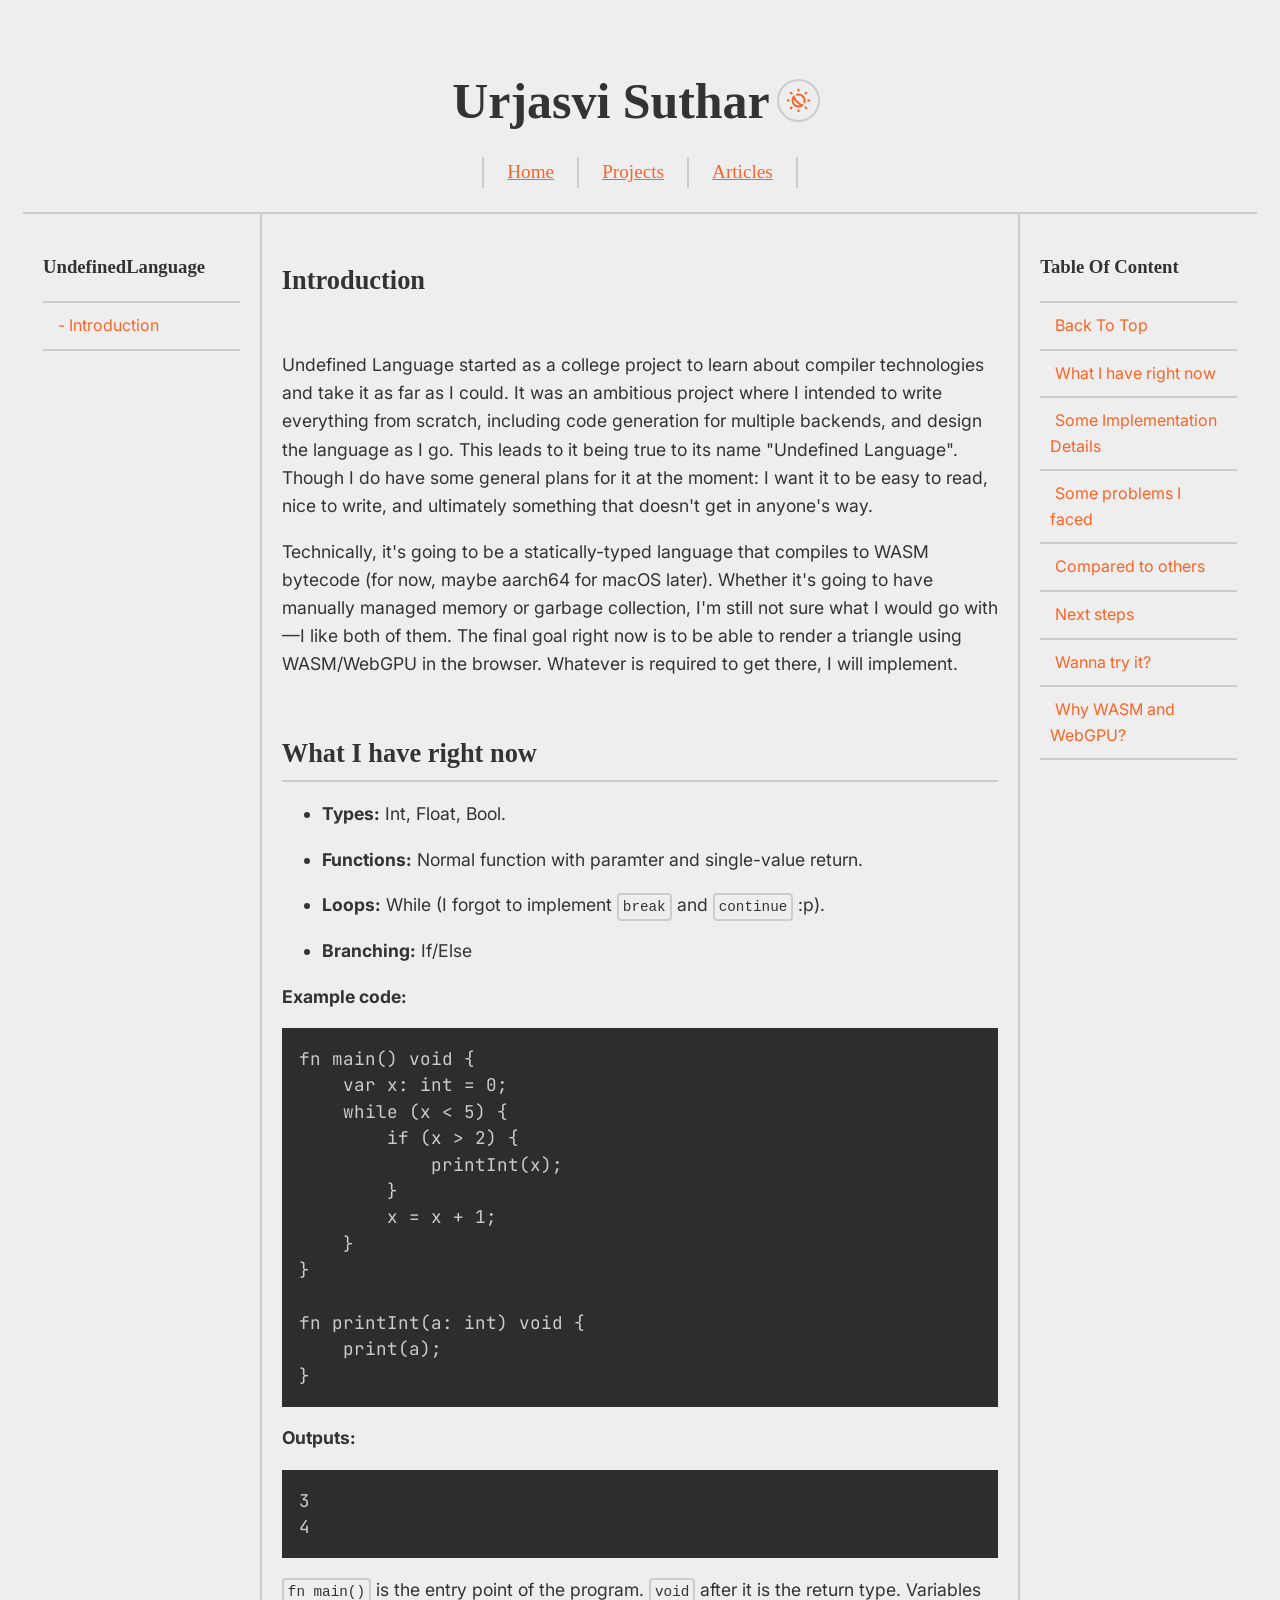
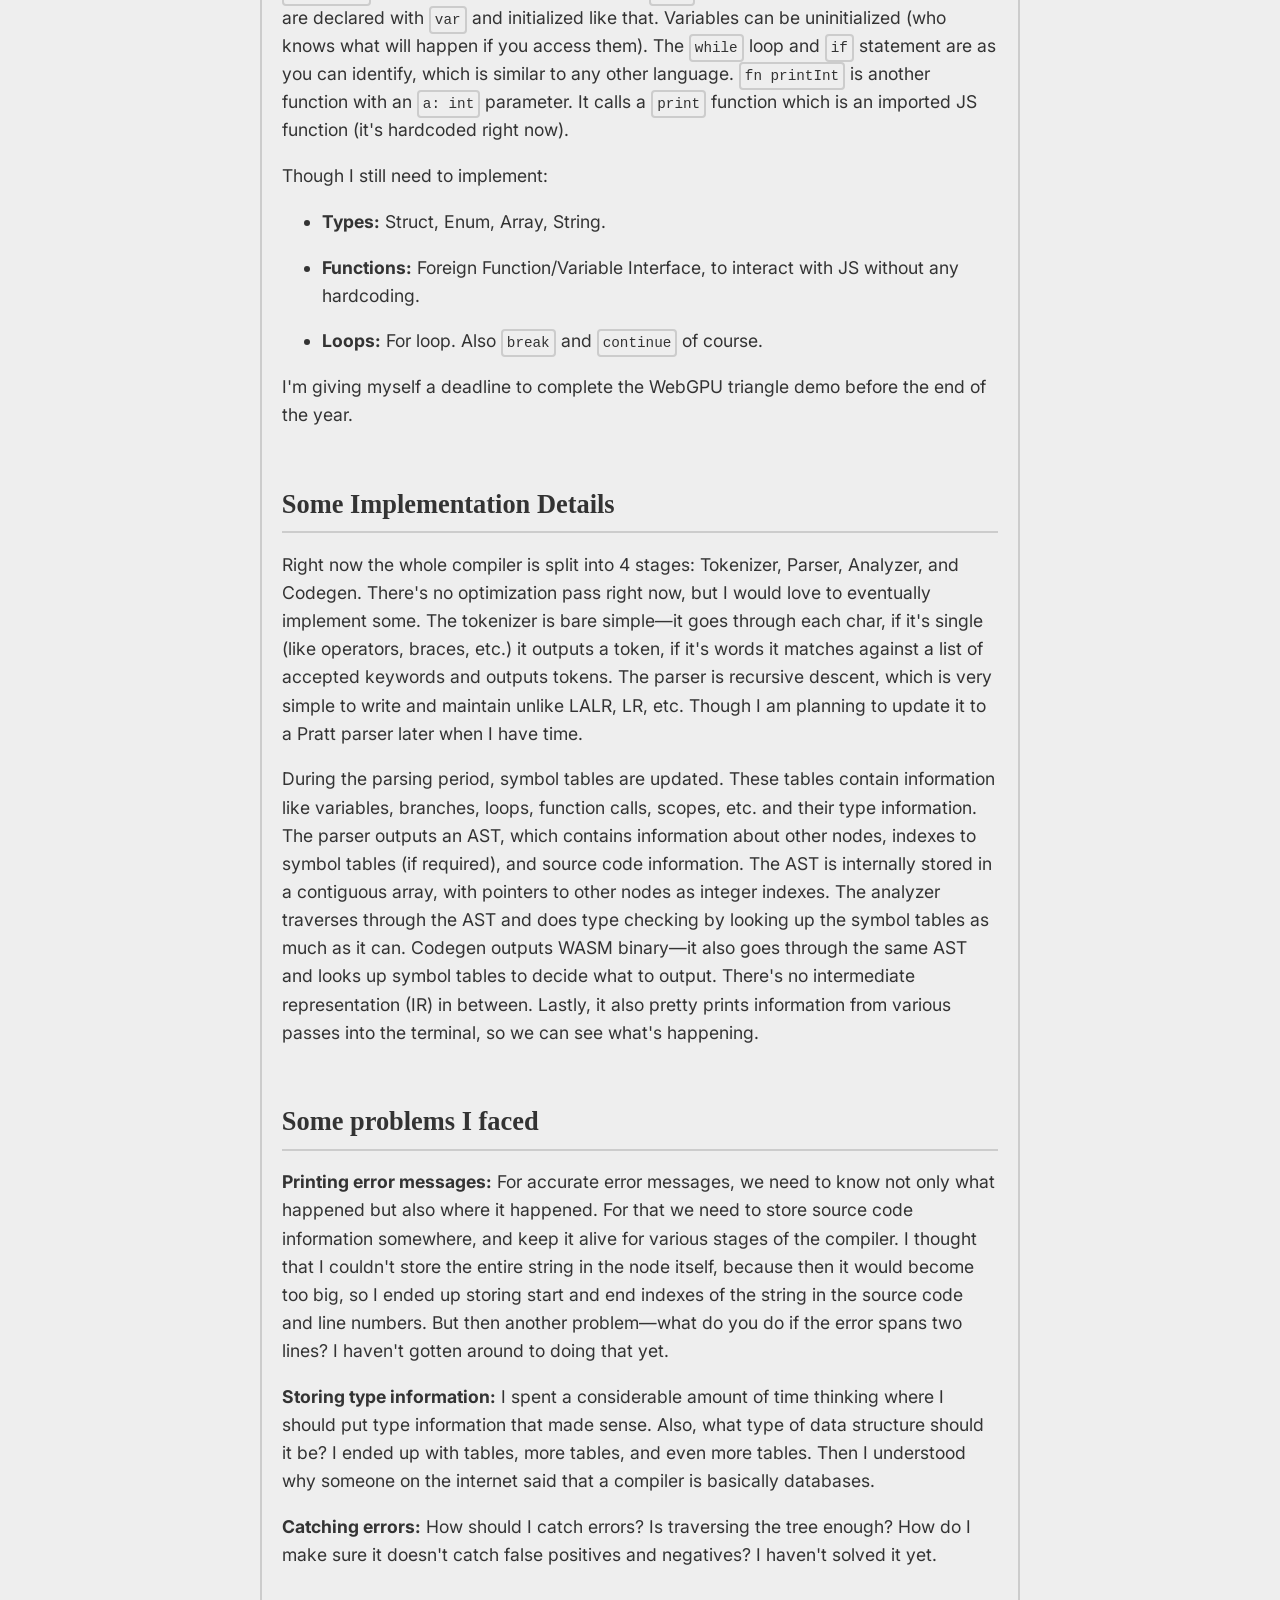
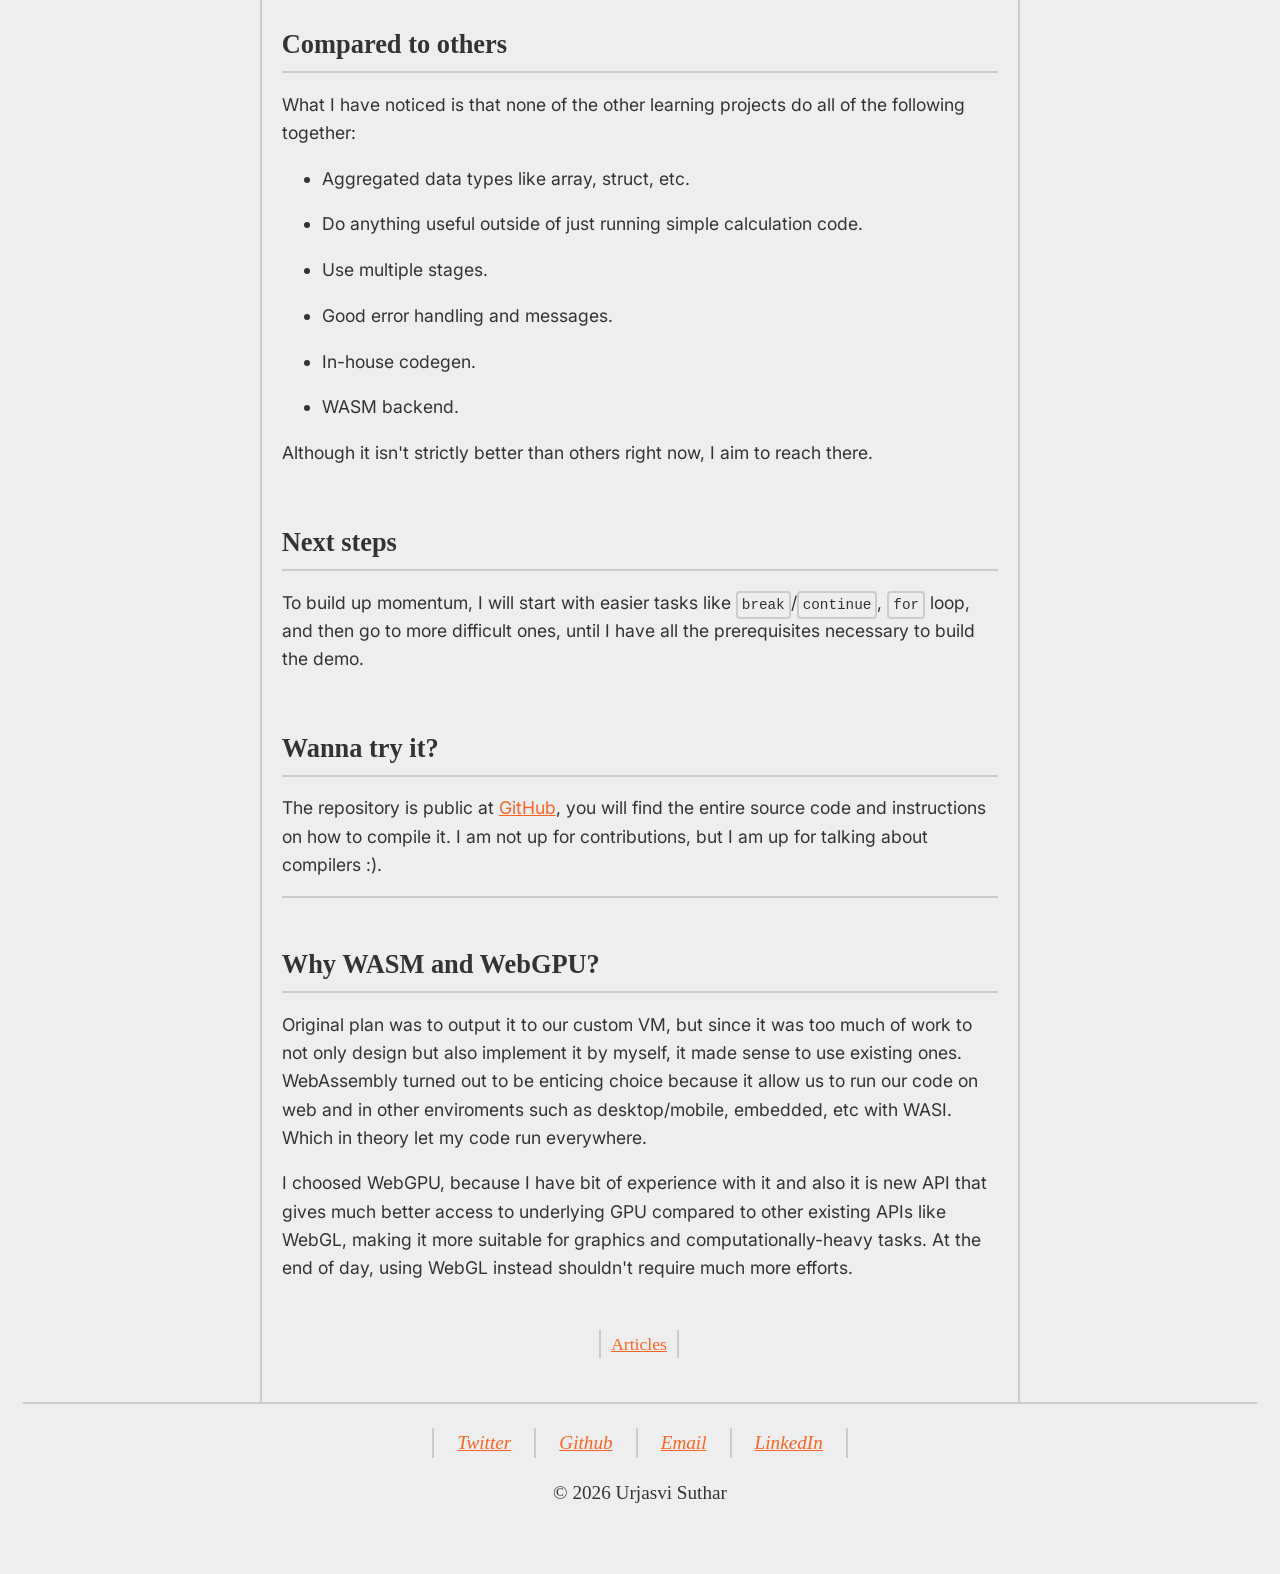
<file: docs/articles/undefined-language-part1.html>
<!DOCTYPE html>
<html lang="en">
<head>
	
<!-- Google tag (gtag.js) -->
<script async src="https://www.googletagmanager.com/gtag/js?id=G-SDGTEQVJBG"></script>
<script>
  window.dataLayer = window.dataLayer || [];
  function gtag(){dataLayer.push(arguments);}
  gtag('js', new Date());

  gtag('config', 'G-SDGTEQVJBG');
</script>

    <meta charset="UTF-8">
    <meta name="viewport" content="width=device-width, initial-scale=1.0">
    <title>Urjasvi Suthar | Introduction</title>
    <link rel="stylesheet" href="../css/prism-3.css">
    <link rel="stylesheet" href="../css/styles.css">
</head>
<body>
    <header class="site-header">
        <div class="name">
            <h1>Urjasvi Suthar</h1>
            <button id="theme-toggle" aria-label="Change Theme">
<svg xmlns="http://www.w3.org/2000/svg" height="24px" viewBox="0 -960 960 960" width="24px"><path d="M337.5-463Q311-498 289-537q-5 14-6.5 28.5T281-480q0 83 58 141t141 58q14 0 28.5-2t28.5-6q-39-22-74-48.5T396-396q-32-32-58.5-67ZM567-364.5Q630-328 702-308q-40 51-98 79.5T481-200q-117 0-198.5-81.5T201-480q0-65 28.5-123t79.5-98q20 72 56.5 135T453-452q51 51 114 87.5ZM743-380q-20-5-39.5-11T665-405q8-18 11.5-36.5T680-480q0-83-58.5-141.5T480-680q-20 0-38.5 3.5T405-665q-8-19-13.5-38T381-742q24-9 49-13.5t51-4.5q117 0 198.5 81.5T761-480q0 26-4.5 51T743-380ZM440-840v-120h80v120h-80Zm0 840v-120h80V0h-80Zm323-706-57-57 85-84 57 56-85 85ZM169-113l-57-56 85-85 57 57-85 84Zm671-327v-80h120v80H840ZM0-440v-80h120v80H0Zm791 328-85-85 57-57 84 85-56 57ZM197-706l-84-85 56-57 85 85-57 57Zm199 310Z"/></svg>
</button>
        </div>

        <nav>
            <a href="../index.html">Home</a><a href="../projects.html">Projects</a><a href="../articles.html">Articles</a>
        </nav>
    </header>

    <div class="layout-grid">

    <aside aria-label='Series Navigation' class='series-nav'><div class='sticky-sidebar'><h3>UndefinedLanguage</h3><nav><ul><li><a href='undefined-language-part1.html'>- Introduction</a></li></ul></nav></div></aside>

    <main>
        <article id="content-top">
	<header class="article-header">
		<h1>Introduction</h1>
	</header>
		<section id=''><p>Undefined Language started as a college project to learn about compiler technologies and take it as far as I 
could. It was an ambitious project where I intended to write everything from scratch, including code 
generation for multiple backends, and design the language as I go. This leads to it being true to its name 
"Undefined Language". Though I do have some general plans for it at the moment: I want it to be easy to read, 
nice to write, and ultimately something that doesn't get in anyone's way. </p>

<p>Technically, it's going to be a statically-typed language that compiles to WASM bytecode (for now, maybe 
aarch64 for macOS later). Whether it's going to have manually managed memory or garbage collection, I'm still 
not sure what I would go with—I like both of them. The final goal right now is to be able to render a 
triangle using WASM/WebGPU in the browser. Whatever is required to get there, I will implement.</p>
</section><section id='what-i-have-right-now'><h2 class='sticky-header'>What I have right now
</h2>

<ul>
<li><p><strong>Types:</strong> Int, Float, Bool.</p></li>
<li><p><strong>Functions:</strong> Normal function with paramter and single-value return.</p></li>
<li><p><strong>Loops:</strong> While (I forgot to implement <code>break</code> and <code>continue</code> :p).</p></li>
<li><p><strong>Branching:</strong> If/Else</p></li>
</ul>

<p><strong>Example code:</strong></p>

<pre><code class="language-txt">fn main() void {
    var x: int = 0;
    while (x < 5) {
        if (x > 2) {
            printInt(x);
        }
        x = x + 1;
    }
}

fn printInt(a: int) void {
    print(a);
}
</code></pre>

<p><strong>Outputs:</strong></p>

<pre><code class="language-txt">3
4
</code></pre>

<p><code>fn main()</code> is the entry point of the program. <code>void</code> after it is the return type. Variables are declared 
with <code>var</code> and initialized like that. Variables can be uninitialized (who knows what will happen if you 
access them). The <code>while</code> loop and <code>if</code> statement are as you can identify, which is similar to any other 
language. <code>fn printInt</code> is another function with an <code>a: int</code> parameter. It calls a <code>print</code> function which is 
an imported JS function (it's hardcoded right now).</p>

<p>Though I still need to implement:</p>

<ul>
<li><p><strong>Types:</strong> Struct, Enum, Array, String.</p></li>
<li><p><strong>Functions:</strong> Foreign Function/Variable Interface, to interact with JS without any hardcoding.</p></li>
<li><p><strong>Loops:</strong> For loop. Also <code>break</code> and <code>continue</code> of course.</p></li>
</ul>

<p>I'm giving myself a deadline to complete the WebGPU triangle demo before the end of the year.</p>
</section><section id='some-implementation-details'><h2 class='sticky-header'>Some Implementation Details
</h2>

<p>Right now the whole compiler is split into 4 stages: Tokenizer, Parser, Analyzer, and Codegen. There's no 
optimization pass right now, but I would love to eventually implement some. The tokenizer is bare simple—it 
goes through each char, if it's single (like operators, braces, etc.) it outputs a token, if it's words it 
matches against a list of accepted keywords and outputs tokens. The parser is recursive descent, which is 
very simple to write and maintain unlike LALR, LR, etc. Though I am planning to update it to a Pratt parser 
later when I have time. </p>

<p>During the parsing period, symbol tables are updated. These tables contain information like variables, 
branches, loops, function calls, scopes, etc. and their type information. The parser outputs an AST, which 
contains information about other nodes, indexes to symbol tables (if required), and source code information. 
The AST is internally stored in a contiguous array, with pointers to other nodes as integer indexes. The 
analyzer traverses through the AST and does type checking by looking up the symbol tables as much as it can. 
Codegen outputs WASM binary—it also goes through the same AST and looks up symbol tables to decide what to 
output. There's no intermediate representation (IR) in between. Lastly, it also pretty prints information 
from various passes into the terminal, so we can see what's happening.</p>
</section><section id='some-problems-i-faced'><h2 class='sticky-header'>Some problems I faced
</h2>

<p><strong>Printing error messages:</strong> For accurate error messages, we need to know not only what happened but also 
where it happened. For that we need to store source code information somewhere, and keep it alive for 
various stages of the compiler. I thought that I couldn't store the entire string in the node itself, because 
then it would become too big, so I ended up storing start and end indexes of the string in the source code 
and line numbers. But then another problem—what do you do if the error spans two lines? I haven't gotten 
around to doing that yet.</p>

<p><strong>Storing type information:</strong> I spent a considerable amount of time thinking where I should put type 
information that made sense. Also, what type of data structure should it be? I ended up with tables, more 
tables, and even more tables. Then I understood why someone on the internet said that a compiler is 
basically databases.</p>

<p><strong>Catching errors:</strong> How should I catch errors? Is traversing the tree enough? How do I make sure it doesn't 
catch false positives and negatives? I haven't solved it yet.</p>
</section><section id='compared-to-others'><h2 class='sticky-header'>Compared to others
</h2>

<p>What I have noticed is that none of the other learning projects do all of the following together:</p>

<ul>
<li><p>Aggregated data types like array, struct, etc.</p></li>
<li><p>Do anything useful outside of just running simple calculation code.</p></li>
<li><p>Use multiple stages.</p></li>
<li><p>Good error handling and messages.</p></li>
<li><p>In-house codegen.</p></li>
<li><p>WASM backend.</p></li>
</ul>

<p>Although it isn't strictly better than others right now, I aim to reach there.</p>
</section><section id='next-steps'><h2 class='sticky-header'>Next steps
</h2>

<p>To build up momentum, I will start with easier tasks like <code>break</code>/<code>continue</code>, <code>for</code> loop, and then go to more 
difficult ones, until I have all the prerequisites necessary to build the demo.</p>
</section><section id='wanna-try-it'><h2 class='sticky-header'>Wanna try it?
</h2>

<p>The repository is public at <a href="https://github.com/BlackGoku36/UndefinedLanguage">GitHub</a>, you will find the 
entire source code and instructions on how to compile it.
I am not up for contributions, but I am up for talking about compilers :).</p>

<hr />
</section><section id='why-wasm-and-webgpu'><h2 class='sticky-header'>Why WASM and WebGPU?
</h2>

<p>Original plan was to output it to our custom VM, but since it was too much of work to not only design but 
also implement it by myself, it made sense to use existing ones. WebAssembly turned out to be enticing choice 
because it allow us to run our code on web and in other enviroments such as desktop/mobile, embedded, etc 
with WASI. Which in theory let my code run everywhere.</p>

<p>I choosed WebGPU, because I have bit of experience with it and also it is new API that gives much better 
access to underlying GPU compared to other existing APIs like WebGL, making it more suitable for graphics 
and computationally-heavy tasks. At the end of day, using WebGL instead shouldn't require much more efforts.</p>
</section>

		<footer class='pagination'><nav><a href='../articles.html'>Articles</a></nav></footer>

</article>

    </main>

    <aside aria-label='Table of Contents' class='toc-nav'><div class='sticky-sidebar'><h3>Table Of Content</h3><nav><ul><li><a href='#content-top'>Back To Top</a></li><li><a href='#what-i-have-right-now'>What I have right now
</a></li><li><a href='#some-implementation-details'>Some Implementation Details
</a></li><li><a href='#some-problems-i-faced'>Some problems I faced
</a></li><li><a href='#compared-to-others'>Compared to others
</a></li><li><a href='#next-steps'>Next steps
</a></li><li><a href='#wanna-try-it'>Wanna try it?
</a></li><li><a href='#why-wasm-and-webgpu'>Why WASM and WebGPU?
</a></li></ul></nav></div></aside>

    </div>

    <footer class="contacts">
    	<address><a href="https://x.com/UrjasviS">Twitter</a><a href="https://github.com/BlackGoku36">Github</a><a href="mailto:urjasvisuthar@gmail.com">Email</a><a href="https://www.linkedin.com/in/urjasvi-suthar-bg36">LinkedIn</a></address>
        <p>&copy; 2026 Urjasvi Suthar</p>
    </footer>

    <script src="../js/main.js"></script>
    <script src="../js/prism-3.js"></script>
</body>
</html>
</file>
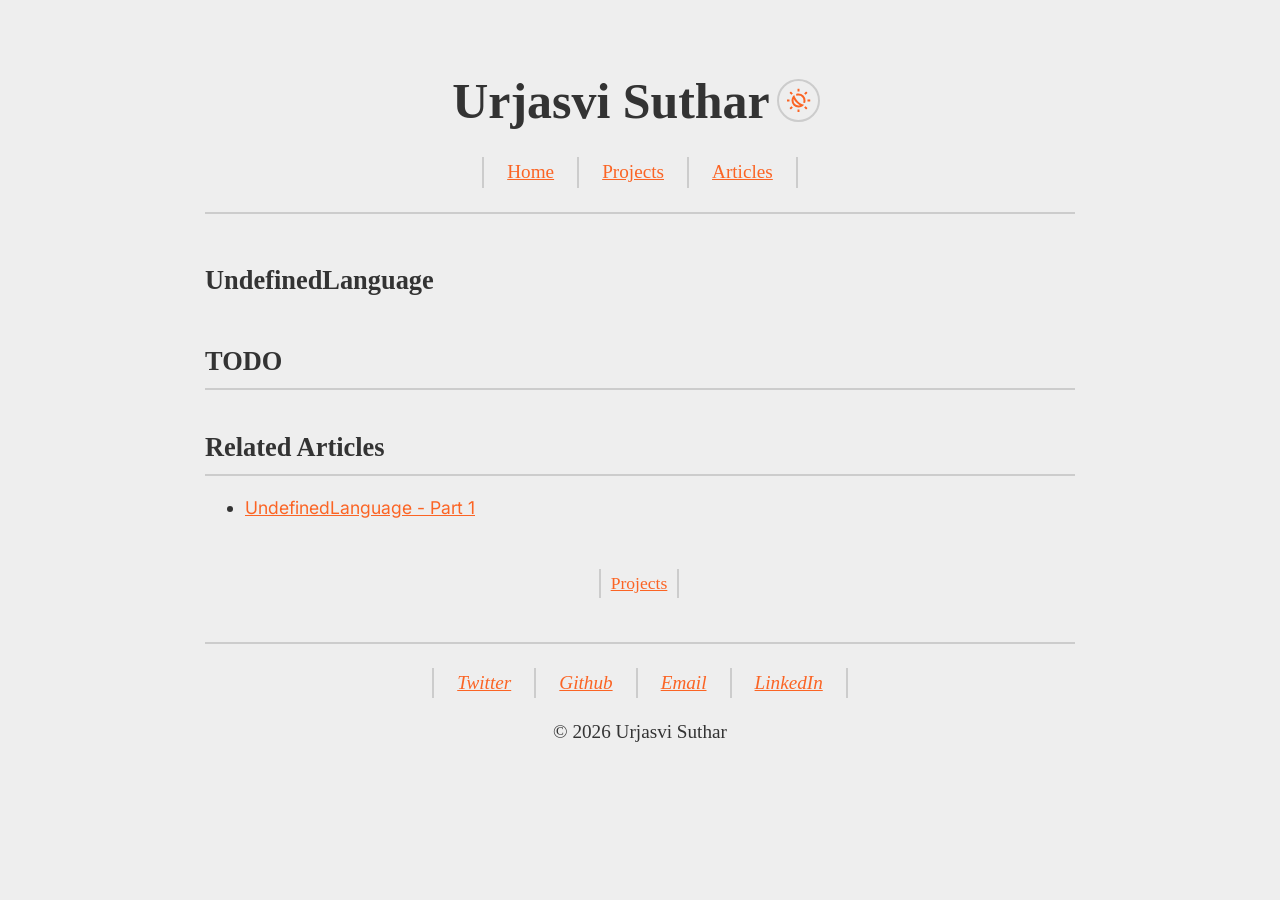
<file: docs/articles/undefinedlanguage.html>
<!DOCTYPE html>
<html lang="en">
<head>
	
<!-- Google tag (gtag.js) -->
<script async src="https://www.googletagmanager.com/gtag/js?id=G-SDGTEQVJBG"></script>
<script>
  window.dataLayer = window.dataLayer || [];
  function gtag(){dataLayer.push(arguments);}
  gtag('js', new Date());

  gtag('config', 'G-SDGTEQVJBG');
</script>

    <meta charset="UTF-8">
    <meta name="viewport" content="width=device-width, initial-scale=1.0">
    <title>Urjasvi Suthar | UndefinedLanguage</title>
    <link rel="stylesheet" href="../css/prism-3.css">
    <link rel="stylesheet" href="../css/styles.css">
</head>
<body>
    <header class="site-header">
        <div class="name">
            <h1>Urjasvi Suthar</h1>
            <button id="theme-toggle" aria-label="Change Theme">
<svg xmlns="http://www.w3.org/2000/svg" height="24px" viewBox="0 -960 960 960" width="24px"><path d="M337.5-463Q311-498 289-537q-5 14-6.5 28.5T281-480q0 83 58 141t141 58q14 0 28.5-2t28.5-6q-39-22-74-48.5T396-396q-32-32-58.5-67ZM567-364.5Q630-328 702-308q-40 51-98 79.5T481-200q-117 0-198.5-81.5T201-480q0-65 28.5-123t79.5-98q20 72 56.5 135T453-452q51 51 114 87.5ZM743-380q-20-5-39.5-11T665-405q8-18 11.5-36.5T680-480q0-83-58.5-141.5T480-680q-20 0-38.5 3.5T405-665q-8-19-13.5-38T381-742q24-9 49-13.5t51-4.5q117 0 198.5 81.5T761-480q0 26-4.5 51T743-380ZM440-840v-120h80v120h-80Zm0 840v-120h80V0h-80Zm323-706-57-57 85-84 57 56-85 85ZM169-113l-57-56 85-85 57 57-85 84Zm671-327v-80h120v80H840ZM0-440v-80h120v80H0Zm791 328-85-85 57-57 84 85-56 57ZM197-706l-84-85 56-57 85 85-57 57Zm199 310Z"/></svg>
</button>
        </div>

        <nav>
            <a href="../index.html">Home</a><a href="../projects.html">Projects</a><a href="../articles.html">Articles</a>
        </nav>
    </header>

    <div class="layout-grid">

    

    <main>
        <article id="content-top">
	<header class="article-header">
		<h1>UndefinedLanguage</h1>
	</header>
		<section id='todo'><h2 class='sticky-header'>TODO
</h2>
</section><section id='related-articles'><h2 class='sticky-header'>Related Articles
</h2>

<ul>
<li><a href="undefined-language-part1.html">UndefinedLanguage - Part 1</a></li>
</ul>
</section>

		<footer class='pagination'><nav><a href='../projects.html'>Projects</a></nav></footer>

</article>

    </main>

    

    </div>

    <footer class="contacts">
    	<address><a href="https://x.com/UrjasviS">Twitter</a><a href="https://github.com/BlackGoku36">Github</a><a href="mailto:urjasvisuthar@gmail.com">Email</a><a href="https://www.linkedin.com/in/urjasvi-suthar-bg36">LinkedIn</a></address>
        <p>&copy; 2026 Urjasvi Suthar</p>
    </footer>

    <script src="../js/main.js"></script>
    <script src="../js/prism-3.js"></script>
</body>
</html>
</file>
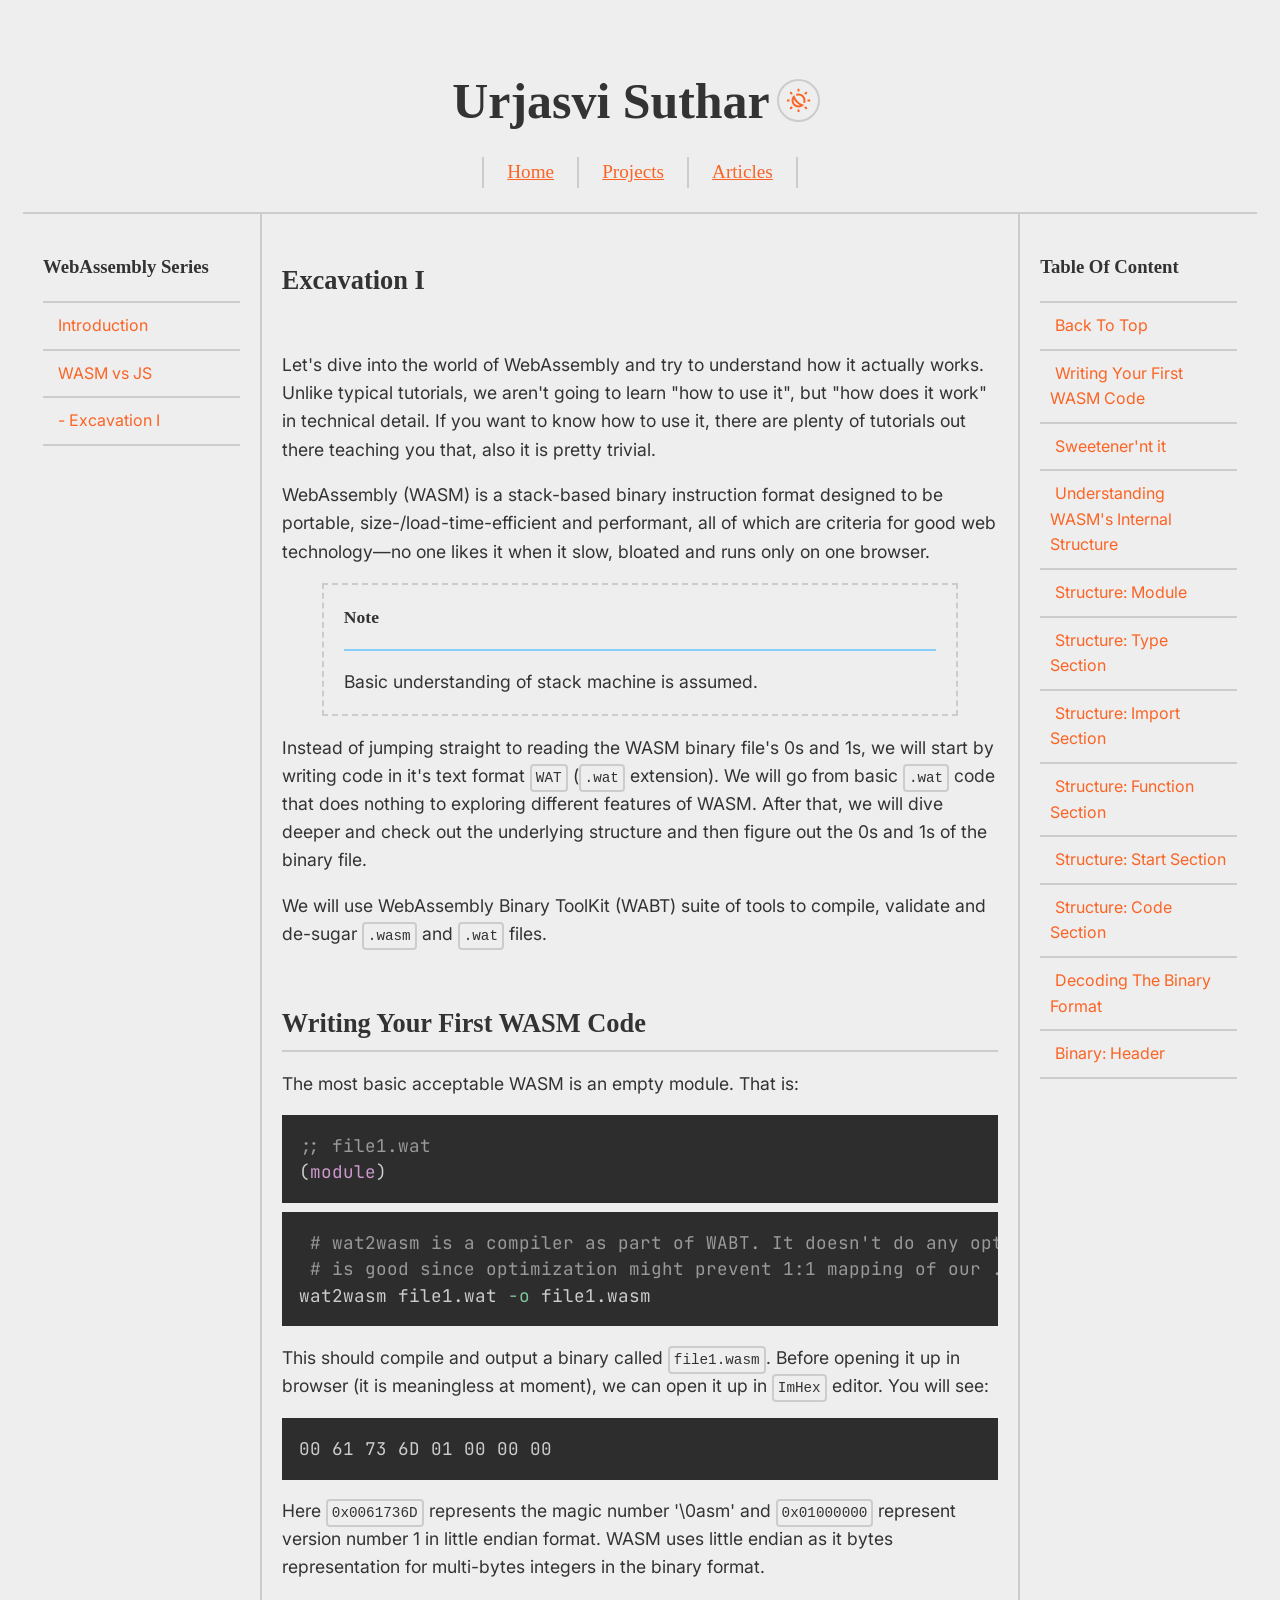
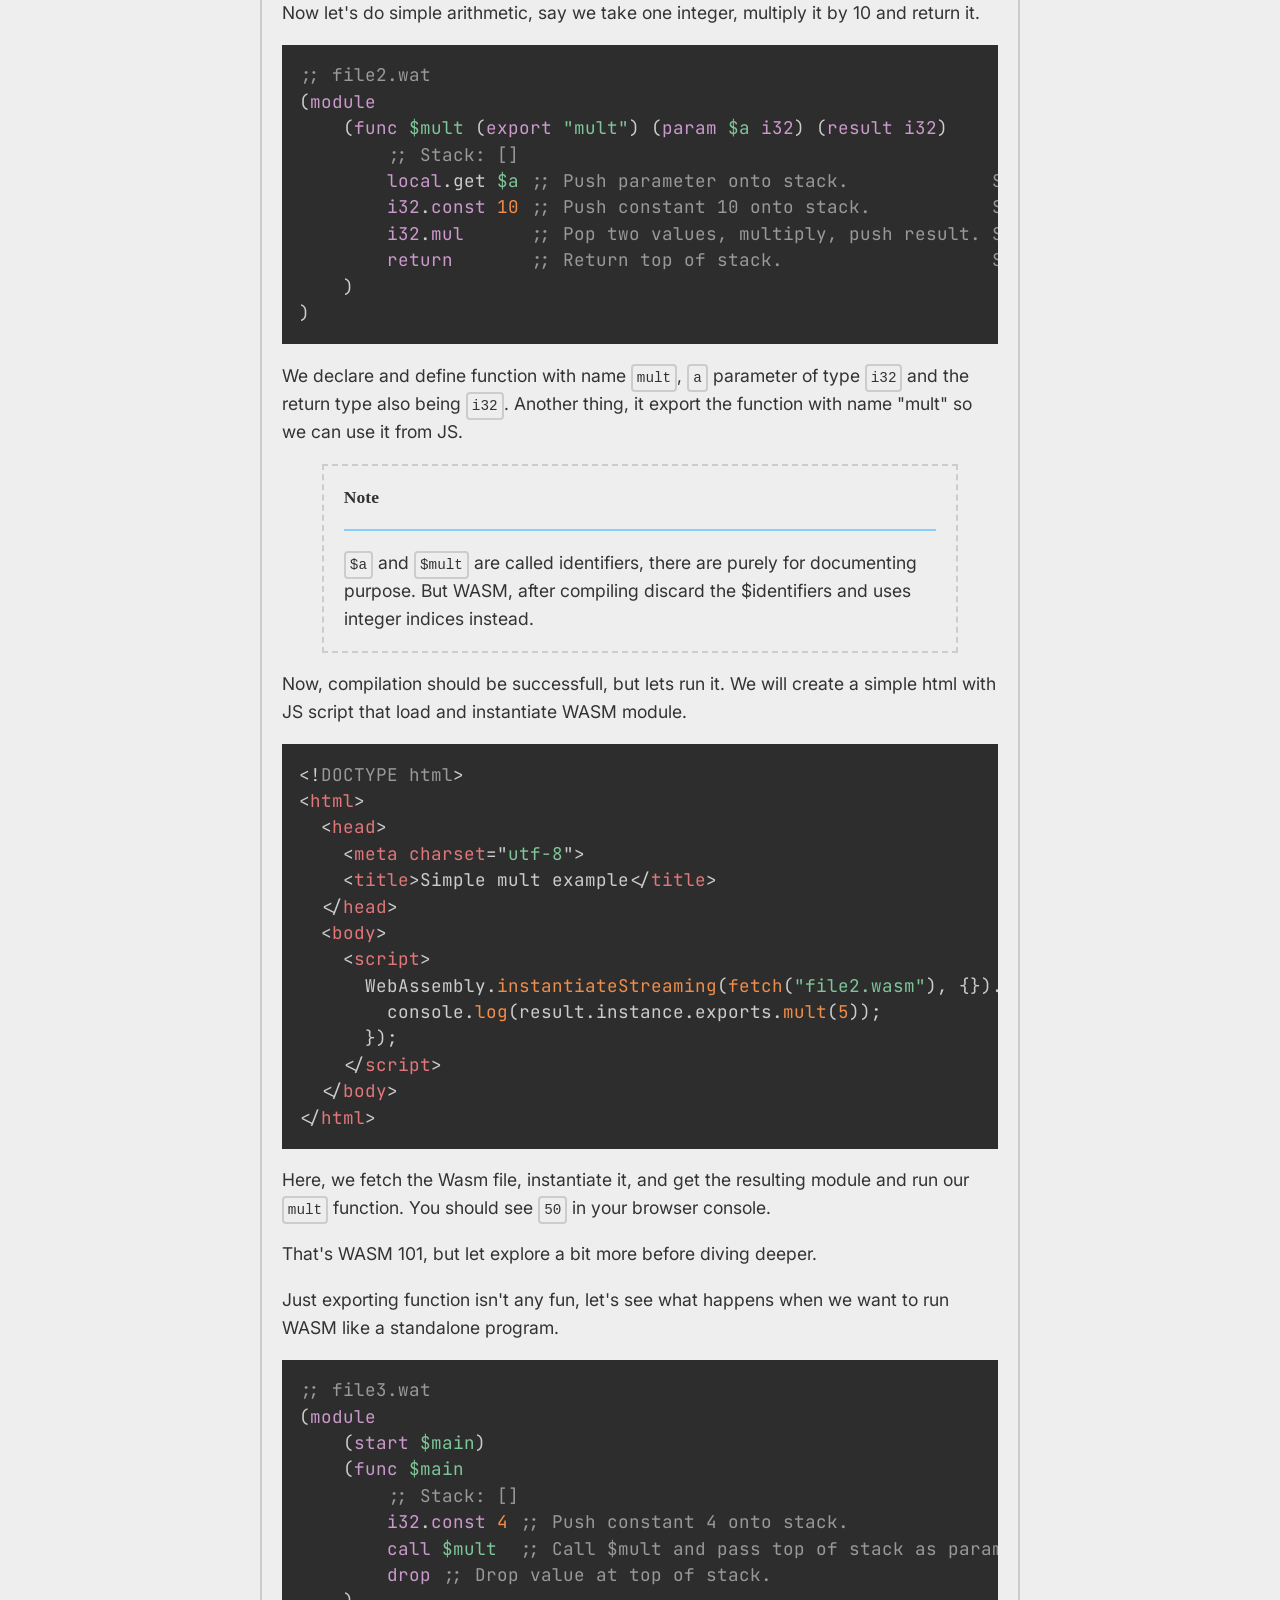
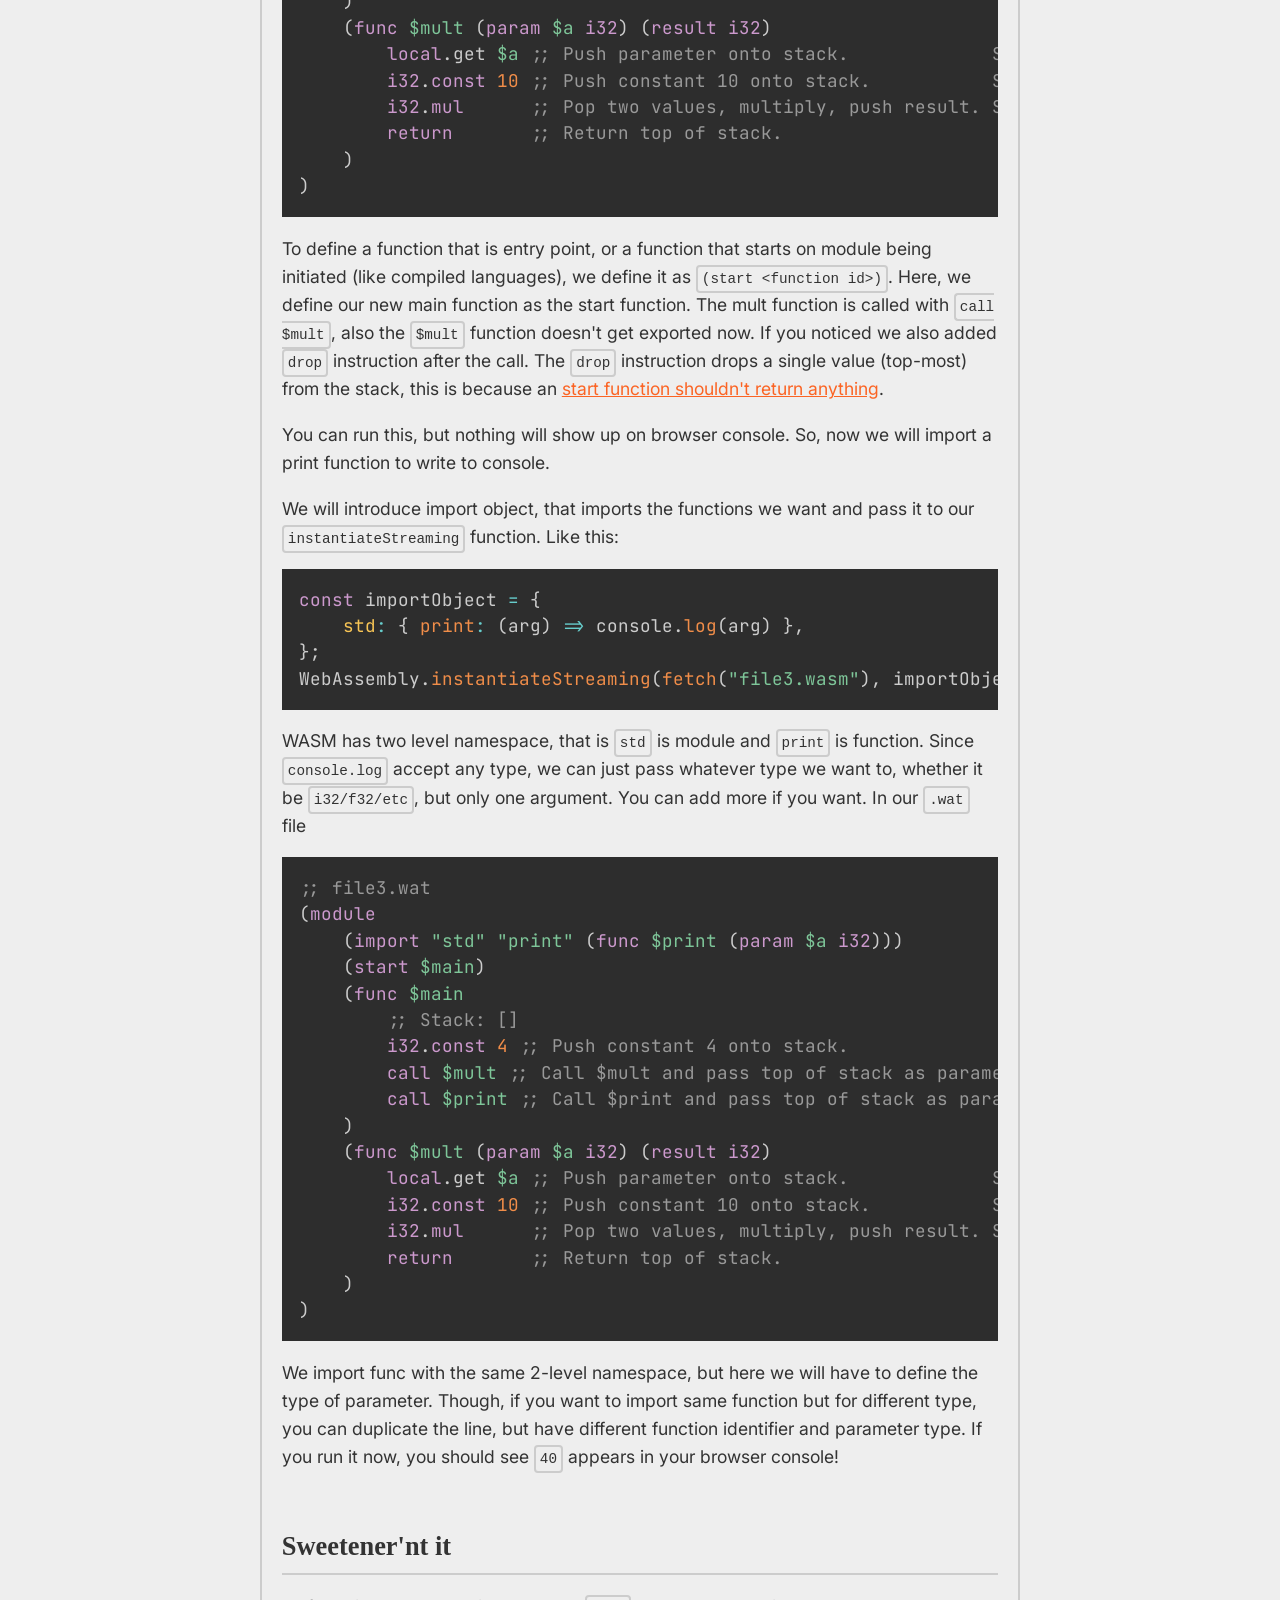
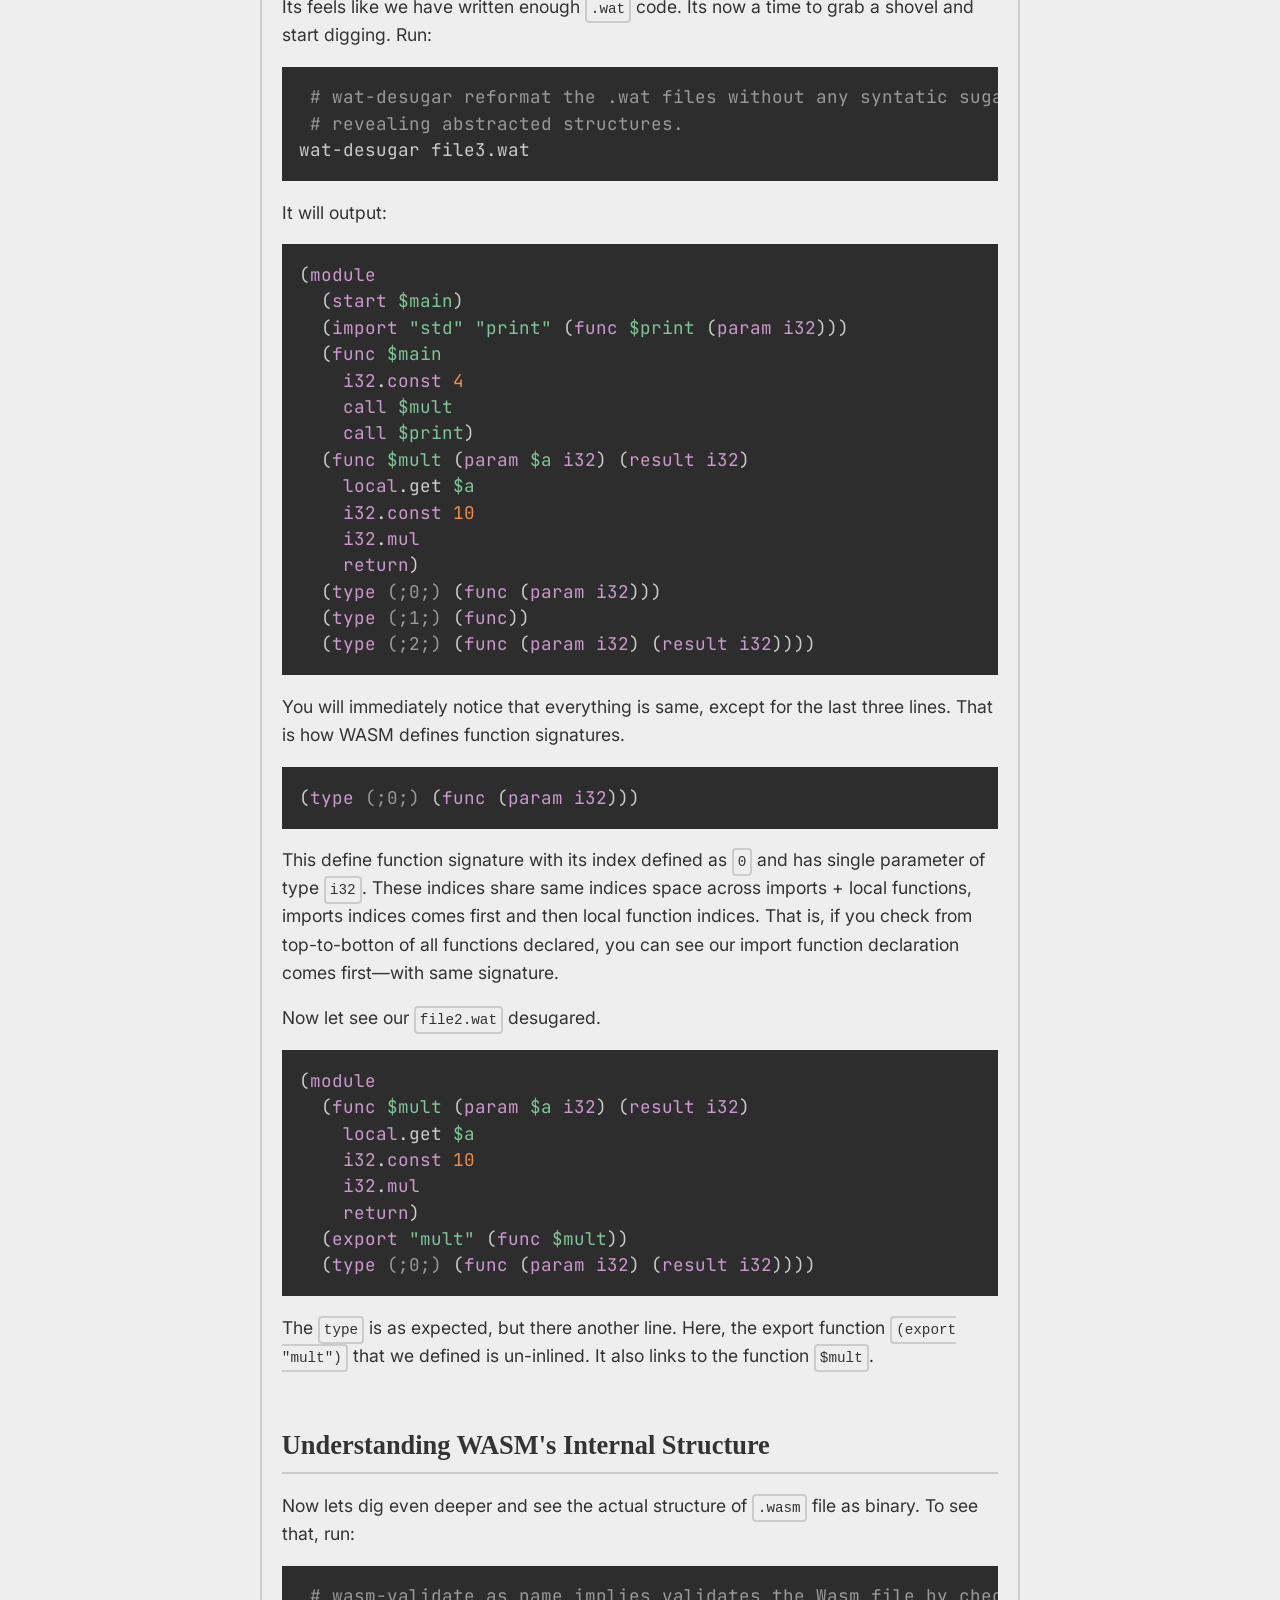
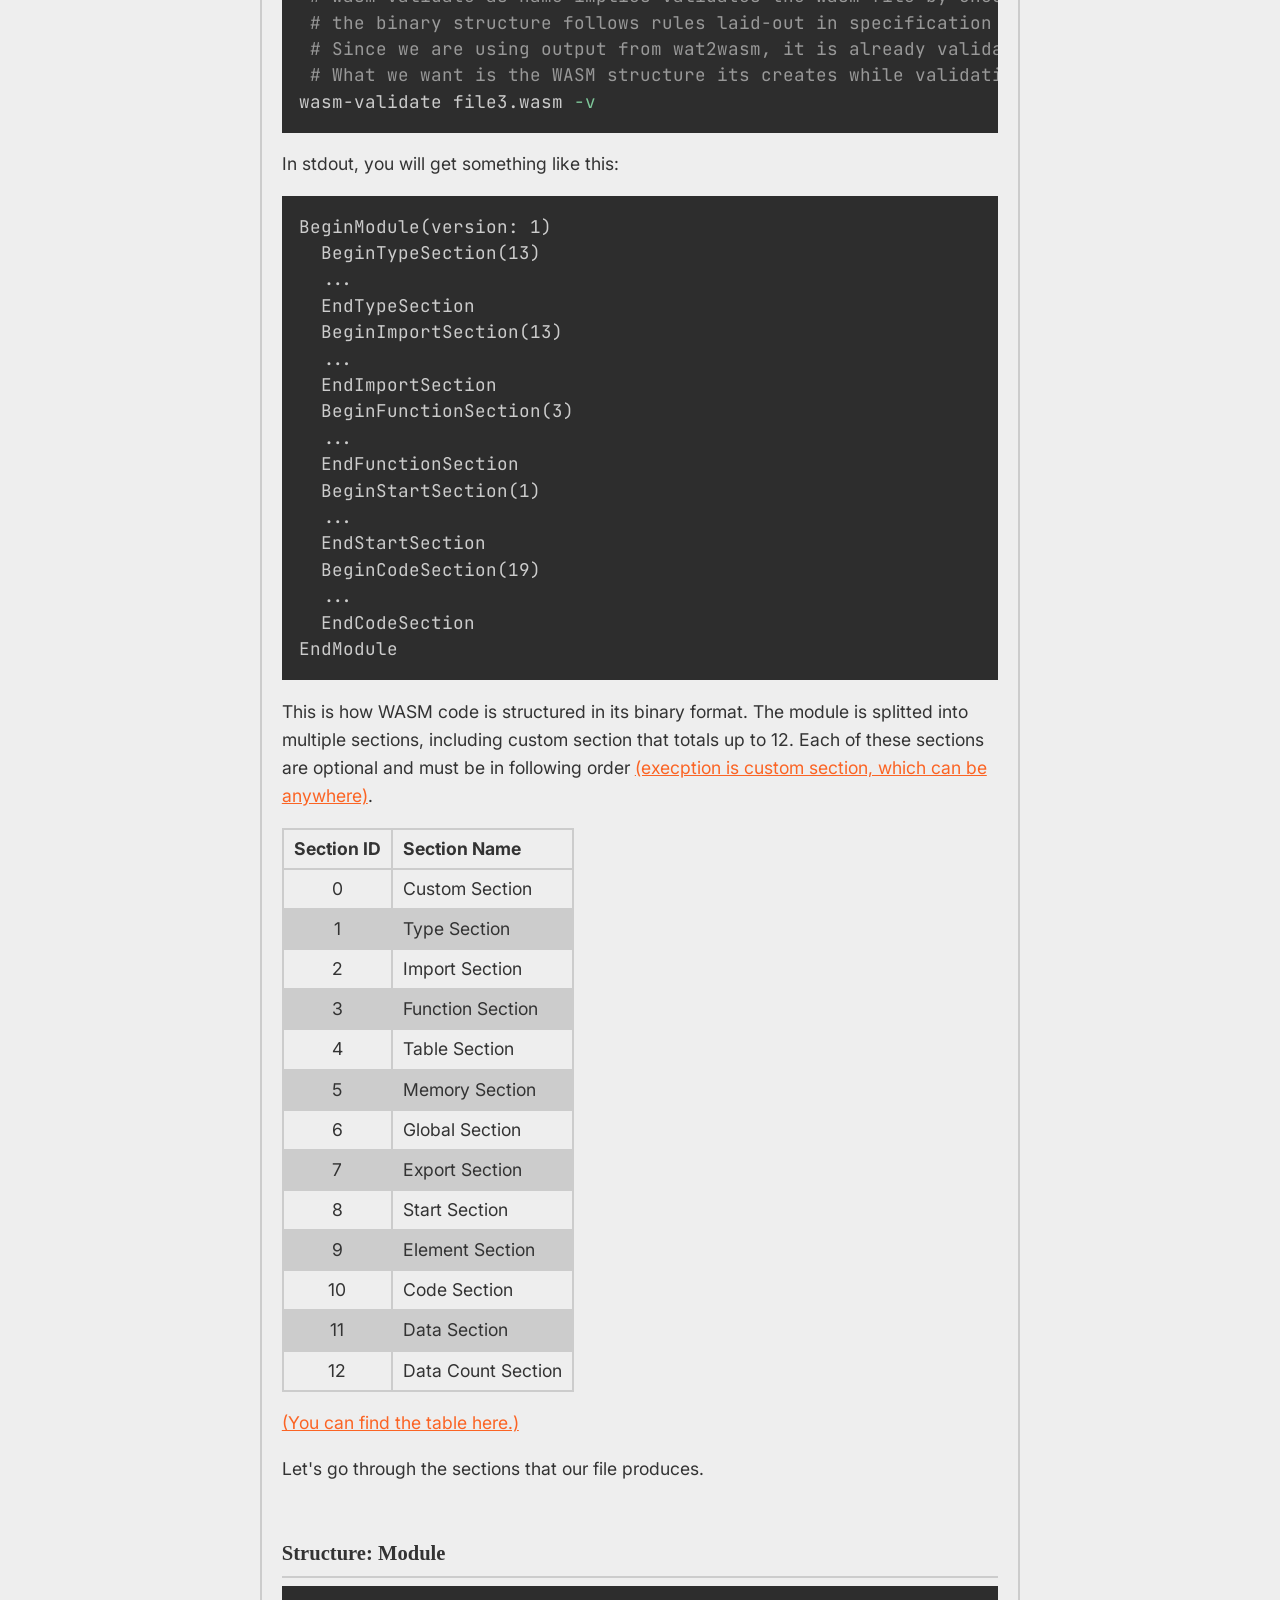
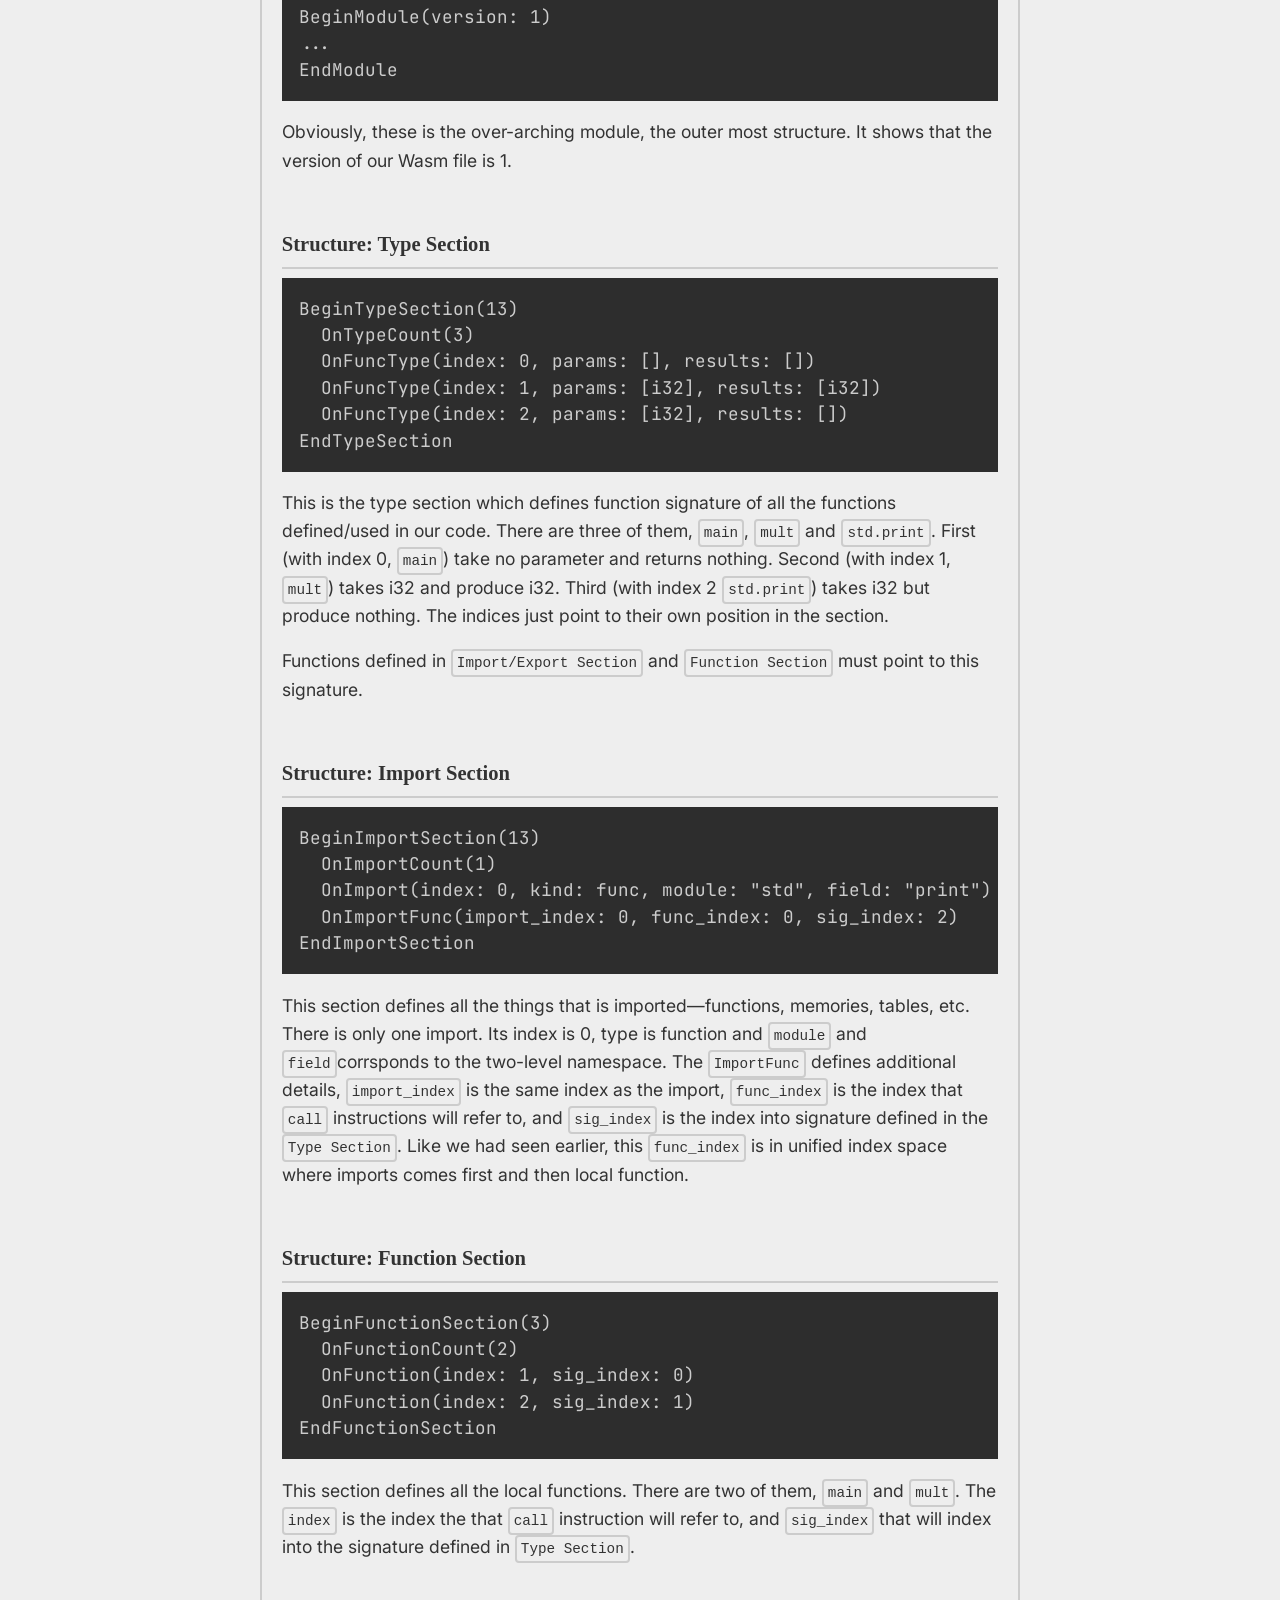
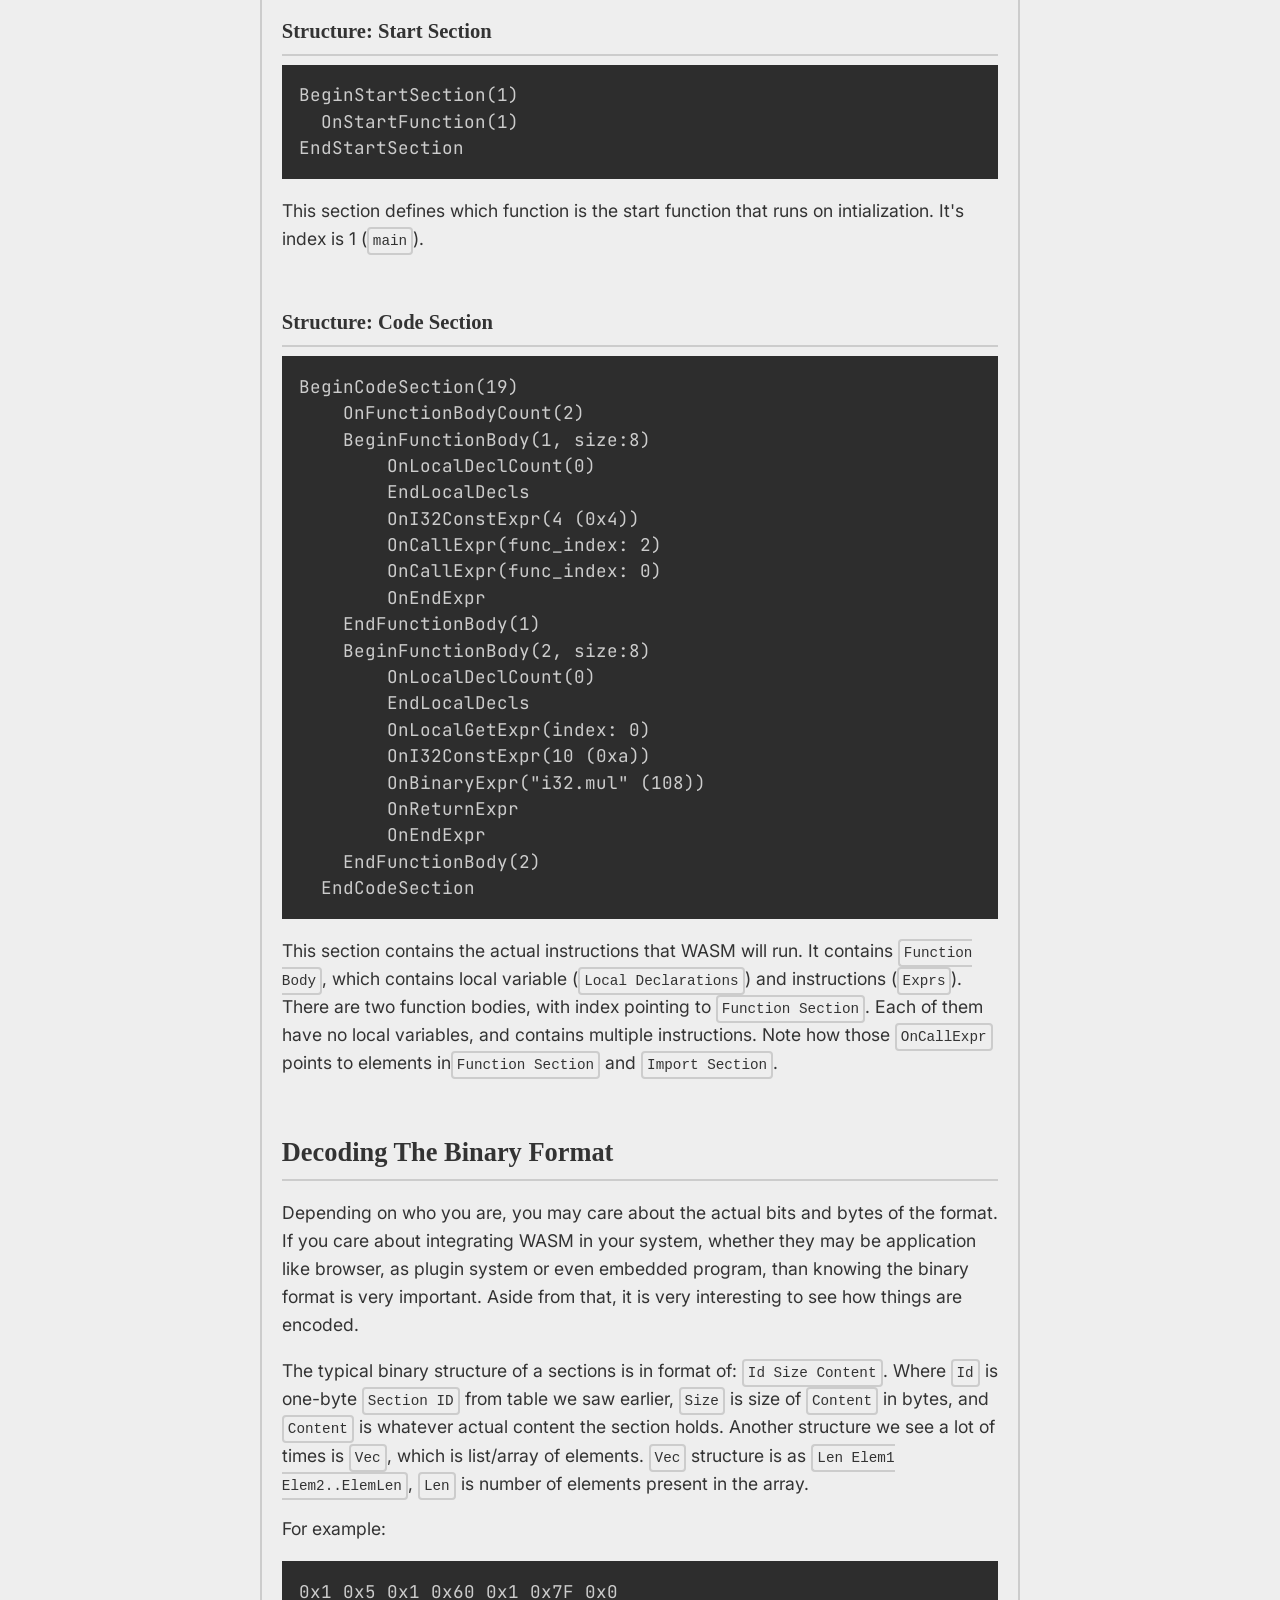
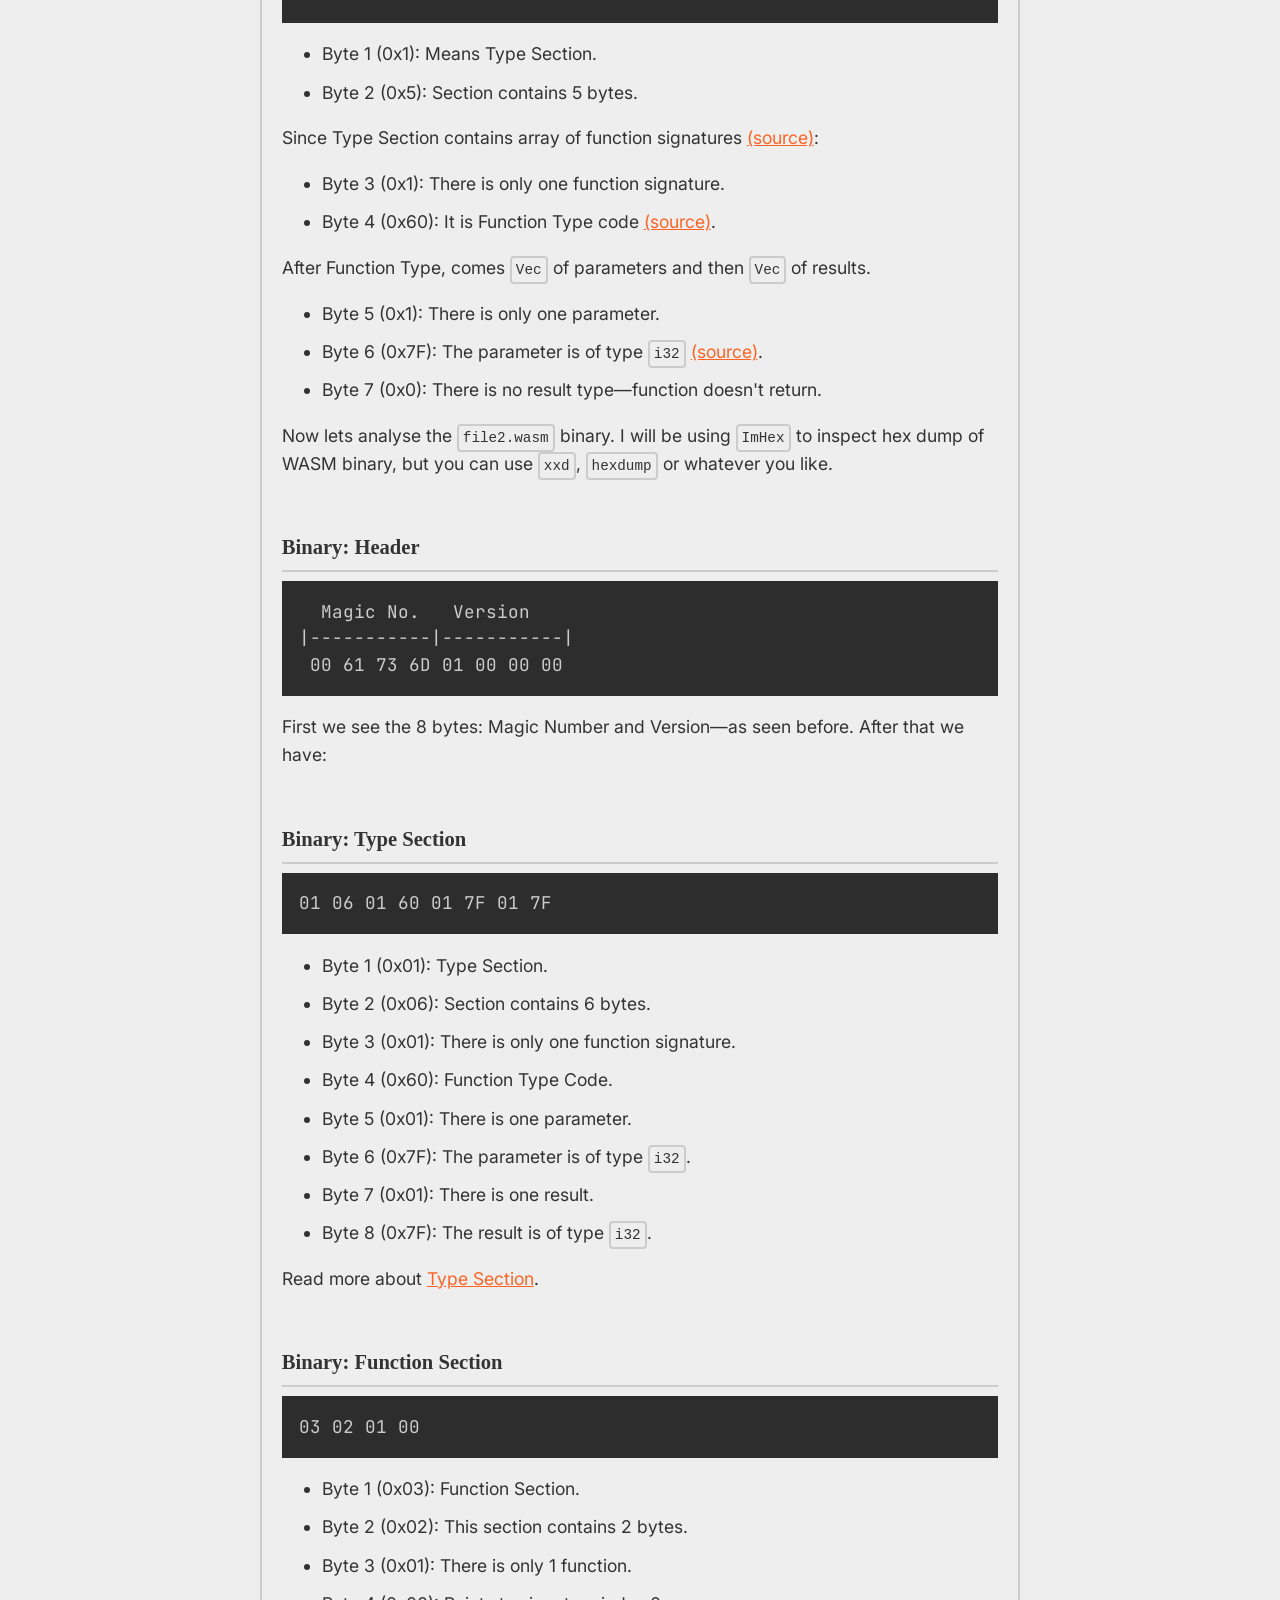
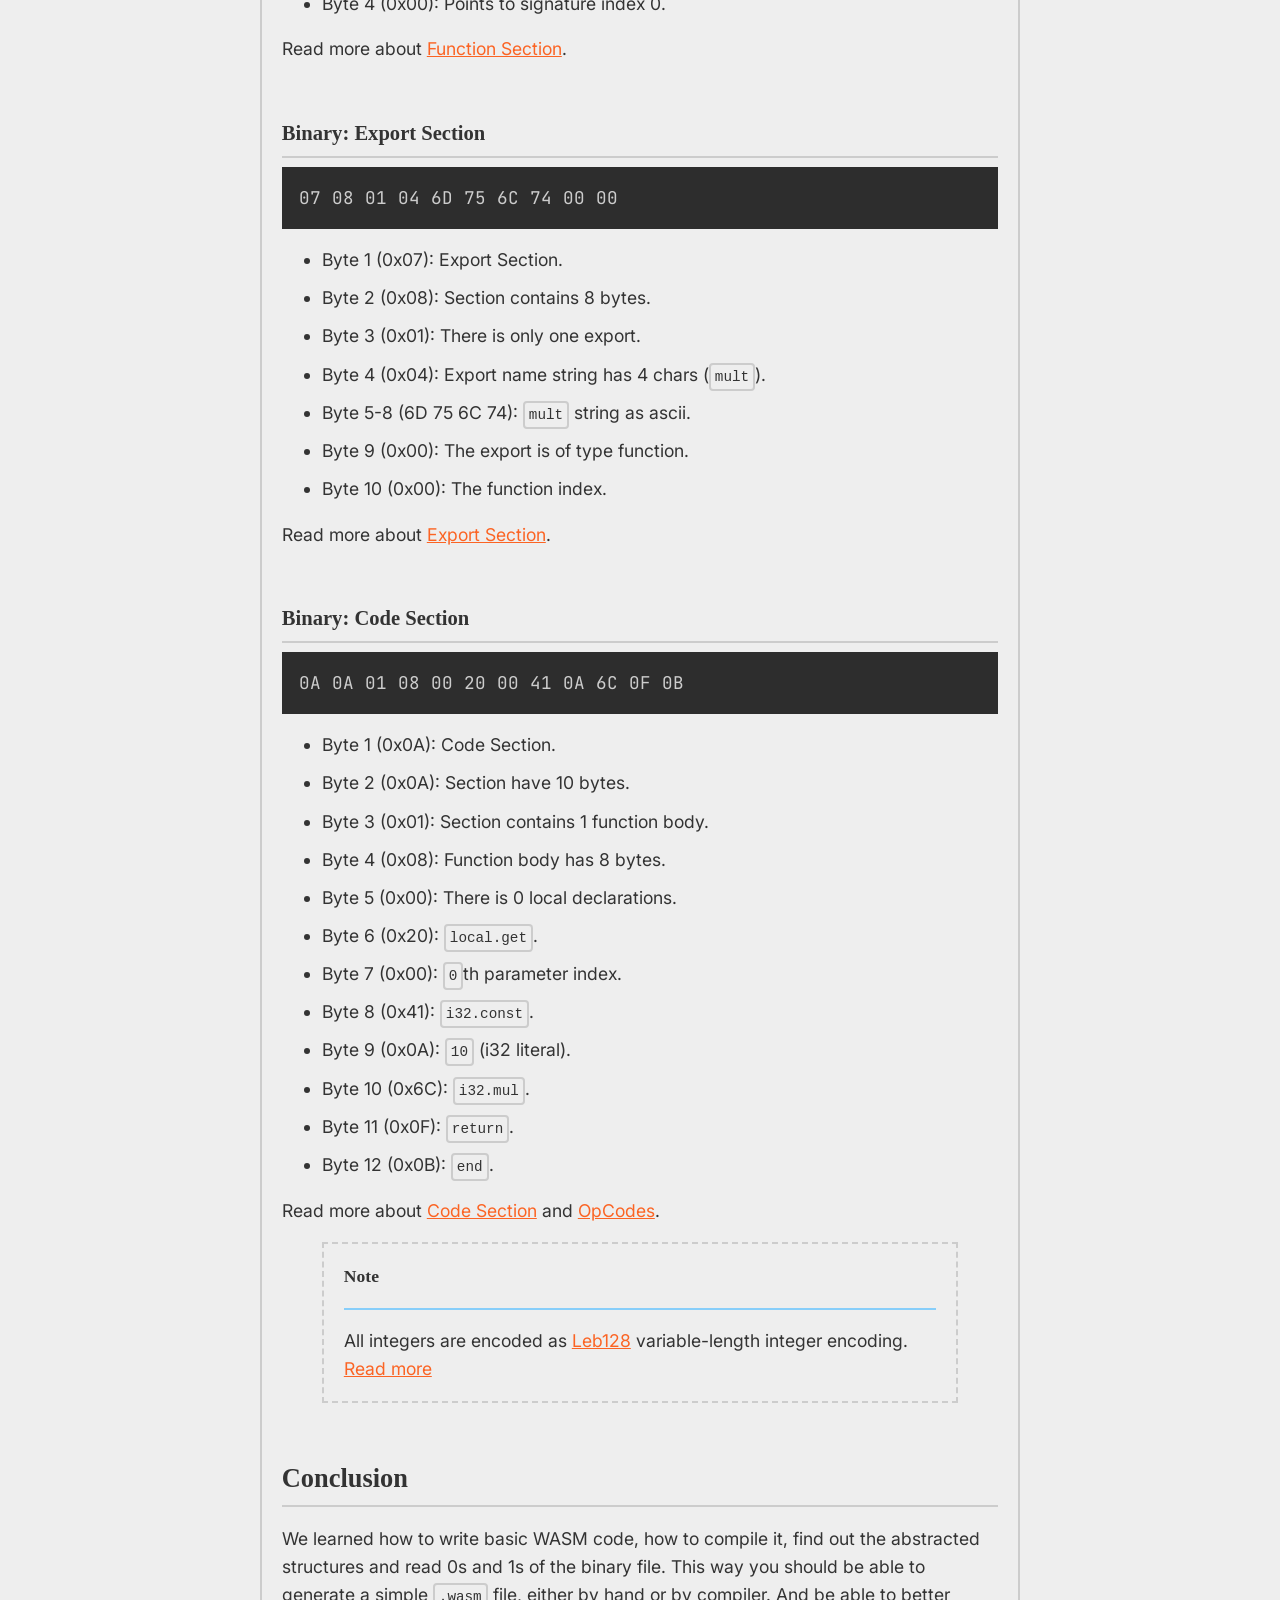
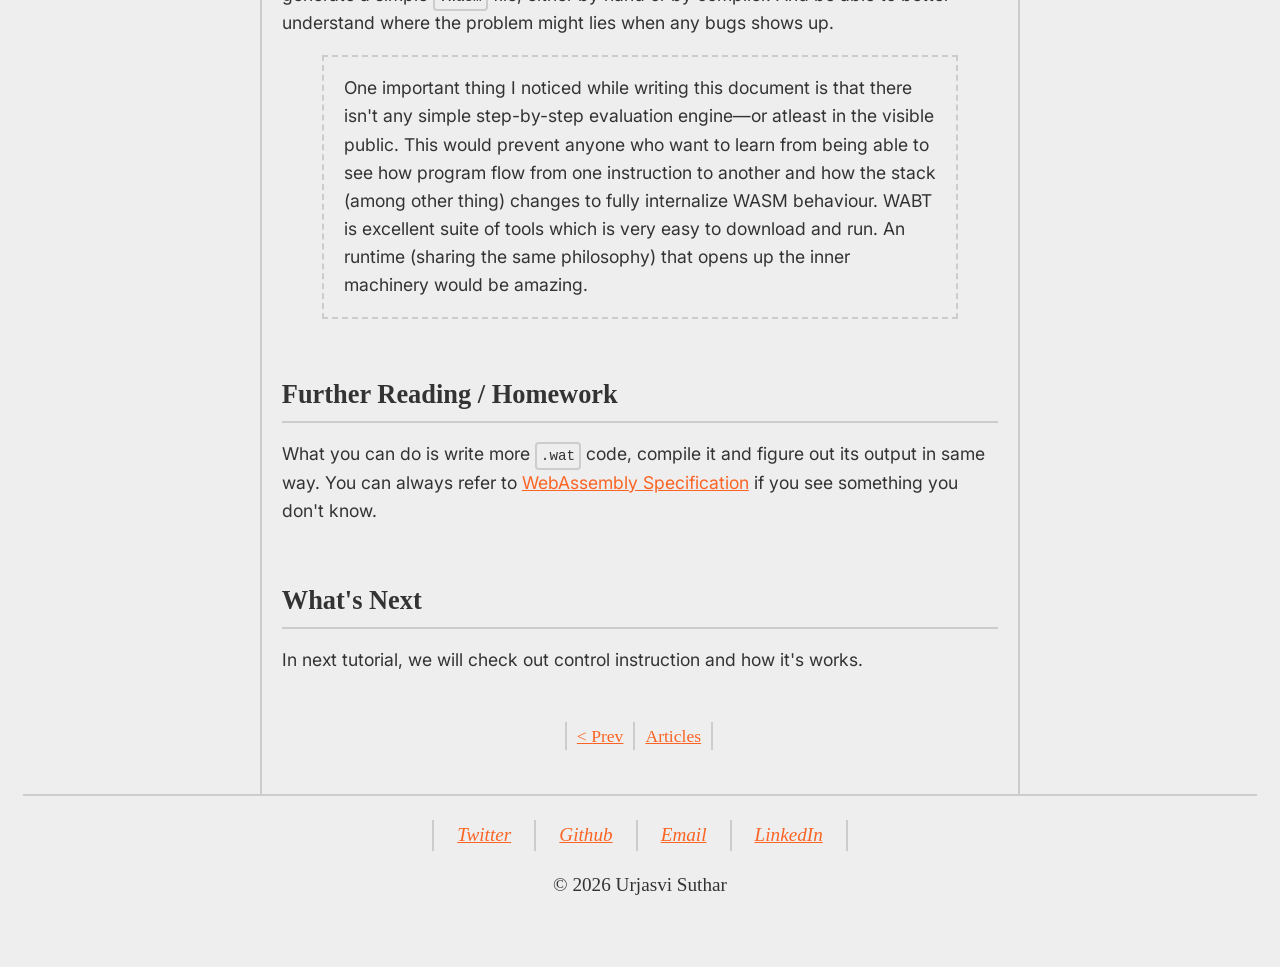
<file: docs/articles/webassembly-excavation-part1.html>
<!DOCTYPE html>
<html lang="en">
<head>
	
<!-- Google tag (gtag.js) -->
<script async src="https://www.googletagmanager.com/gtag/js?id=G-SDGTEQVJBG"></script>
<script>
  window.dataLayer = window.dataLayer || [];
  function gtag(){dataLayer.push(arguments);}
  gtag('js', new Date());

  gtag('config', 'G-SDGTEQVJBG');
</script>

    <meta charset="UTF-8">
    <meta name="viewport" content="width=device-width, initial-scale=1.0">
    <title>Urjasvi Suthar | Excavation I</title>
    <link rel="stylesheet" href="../css/prism-3.css">
    <link rel="stylesheet" href="../css/styles.css">
</head>
<body>
    <header class="site-header">
        <div class="name">
            <h1>Urjasvi Suthar</h1>
            <button id="theme-toggle" aria-label="Change Theme">
<svg xmlns="http://www.w3.org/2000/svg" height="24px" viewBox="0 -960 960 960" width="24px"><path d="M337.5-463Q311-498 289-537q-5 14-6.5 28.5T281-480q0 83 58 141t141 58q14 0 28.5-2t28.5-6q-39-22-74-48.5T396-396q-32-32-58.5-67ZM567-364.5Q630-328 702-308q-40 51-98 79.5T481-200q-117 0-198.5-81.5T201-480q0-65 28.5-123t79.5-98q20 72 56.5 135T453-452q51 51 114 87.5ZM743-380q-20-5-39.5-11T665-405q8-18 11.5-36.5T680-480q0-83-58.5-141.5T480-680q-20 0-38.5 3.5T405-665q-8-19-13.5-38T381-742q24-9 49-13.5t51-4.5q117 0 198.5 81.5T761-480q0 26-4.5 51T743-380ZM440-840v-120h80v120h-80Zm0 840v-120h80V0h-80Zm323-706-57-57 85-84 57 56-85 85ZM169-113l-57-56 85-85 57 57-85 84Zm671-327v-80h120v80H840ZM0-440v-80h120v80H0Zm791 328-85-85 57-57 84 85-56 57ZM197-706l-84-85 56-57 85 85-57 57Zm199 310Z"/></svg>
</button>
        </div>

        <nav>
            <a href="../index.html">Home</a><a href="../projects.html">Projects</a><a href="../articles.html">Articles</a>
        </nav>
    </header>

    <div class="layout-grid">

    <aside aria-label='Series Navigation' class='series-nav'><div class='sticky-sidebar'><h3>WebAssembly Series</h3><nav><ul><li><a href='webassembly-introduction.html'>Introduction</a></li><li><a href='webassembly-wasm-vs-javascript.html'>WASM vs JS</a></li><li><a href='webassembly-excavation-part1.html'>- Excavation I</a></li></ul></nav></div></aside>

    <main>
        <article id="content-top">
	<header class="article-header">
		<h1>Excavation I</h1>
	</header>
		<section id=''><p>Let's dive into the world of WebAssembly and try to understand how it actually works. Unlike typical 
tutorials, we aren't going to learn "how to use it", but "how does it work" in technical detail.
If you want to know how to use it, there are plenty of tutorials out there teaching you that, also it
is pretty trivial.</p>

<p>WebAssembly (WASM) is a stack-based binary instruction format designed to be portable, size-/load-time-efficient 
and performant, all of which are criteria for good web technology—no one likes it when it slow, bloated 
and runs only on one browser.</p>

<blockquote class='note'><p style='font-family: "Georgia", serif; font-weight: bold;'>Note</p><hr><p>Basic understanding of stack machine is assumed.</p>
</blockquote>

<p>Instead of jumping straight to reading the WASM binary file's 0s and 1s, we will start by writing
code in it's text format <code>WAT</code> (<code>.wat</code> extension). We will go from basic <code>.wat</code> code that does nothing
to exploring different features of WASM. After that, we will dive deeper and check out the 
underlying structure and then figure out the 0s and 1s of the binary file.</p>

<p>We will use WebAssembly Binary ToolKit (WABT) suite of tools to compile, validate and de-sugar <code>.wasm</code>
and <code>.wat</code> files.</p>
</section><section id='writing-your-first-wasm-code'><h2 class='sticky-header'>Writing Your First WASM Code
</h2>

<p>The most basic acceptable WASM is an empty module. That is:</p>

<pre><code class="language-wasm">;; file1.wat
(module)
</code></pre>

<pre><code class="language-bash"> # wat2wasm is a compiler as part of WABT. It doesn't do any optimization, which
 # is good since optimization might prevent 1:1 mapping of our .wat and .wasm files.
wat2wasm file1.wat -o file1.wasm
</code></pre>

<p>This should compile and output a binary called <code>file1.wasm</code>. Before opening it up in browser (it is meaningless at moment),
we can open it up in <code>ImHex</code> editor. You will see:</p>

<pre><code class="language-txt">00 61 73 6D 01 00 00 00
</code></pre>

<p>Here <code>0x0061736D</code> represents the magic number '\0asm' and <code>0x01000000</code> represent version number 1 in little endian format.
WASM uses little endian as it bytes representation for multi-bytes integers in the binary format.</p>

<p>Now let's do simple arithmetic, say we take one integer, multiply it by 10 and return it.</p>

<pre><code class="language-wasm">;; file2.wat
(module
    (func $mult (export "mult") (param $a i32) (result i32)
        ;; Stack: []
        local.get $a ;; Push parameter onto stack.             Stack: [$a]
        i32.const 10 ;; Push constant 10 onto stack.           Stack: [$a, 10]
        i32.mul      ;; Pop two values, multiply, push result. Stack: [10 * $a]
        return       ;; Return top of stack.                   Stack: [10 * $a]
    )
)
</code></pre>

<p>We declare and define function with name <code>mult</code>, <code>a</code> parameter of type <code>i32</code> and the return type also being <code>i32</code>. Another thing,
it export the function with name "mult" so we can use it from JS. </p>

<blockquote class='note'><p style='font-family: "Georgia", serif; font-weight: bold;'>Note</p><hr><p><code>$a</code> and <code>$mult</code> are called identifiers, there are purely for documenting purpose. But WASM, after compiling
 discard the $identifiers and uses integer indices instead.</p>
</blockquote>

<p>Now, compilation should be successfull, but lets run it. We will create a simple html with JS script 
that load and instantiate WASM module.</p>

<pre><code class="language-html">&lt;!DOCTYPE html&gt;
&lt;html&gt;
  &lt;head&gt;
    &lt;meta charset=&quot;utf-8&quot;&gt;
    &lt;title&gt;Simple mult example&lt;/title&gt;
  &lt;/head&gt;
  &lt;body&gt;
    &lt;script&gt;
      WebAssembly.instantiateStreaming(fetch(&quot;file2.wasm&quot;), {}).then((result) =&gt; {
        console.log(result.instance.exports.mult(5));
      });
    &lt;/script&gt;
  &lt;/body&gt;
&lt;/html&gt;
</code></pre>

<p>Here, we fetch the Wasm file, instantiate it, and get the resulting module and run our <code>mult</code> 
function. You should see <code>50</code> in your browser console. </p>

<p>That's WASM 101, but let explore a bit more before diving deeper.</p>

<p>Just exporting function isn't any fun, let's see what happens when we want to run WASM like a 
standalone program.</p>

<pre><code class="language-wasm">;; file3.wat
(module
    (start $main)
    (func $main
        ;; Stack: []
        i32.const 4 ;; Push constant 4 onto stack.                    Stack: [4]
        call $mult  ;; Call $mult and pass top of stack as parameter. Stack: [40]
        drop ;; Drop value at top of stack.                           Stack: []
    )
    (func $mult (param $a i32) (result i32)
        local.get $a ;; Push parameter onto stack.             Stack: [4]
        i32.const 10 ;; Push constant 10 onto stack.           Stack: [4, 10]
        i32.mul      ;; Pop two values, multiply, push result. Stack: [40] (4 * 10)
        return       ;; Return top of stack.
    )
)
</code></pre>

<p>To define a function that is entry point, or a function that starts on module being initiated (like 
compiled languages), we define it as <code>(start &lt;function id&gt;)</code>. Here, we define our new main function 
as the start function. The mult function is called with <code>call $mult</code>, also the <code>$mult</code> function 
doesn't get exported now. If you noticed we also added <code>drop</code> instruction after the call. The <code>drop</code> 
instruction drops a single value (top-most) from the stack, this is because an <a href="https://webassembly.github.io/spec/core/valid/modules.html#start-function">start function shouldn't 
return anything</a>.</p>

<p>You can run this, but nothing will show up on browser console. So, now we will import a print 
function to write to console.</p>

<p>We will introduce import object, that imports the functions we want and pass it to our 
<code>instantiateStreaming</code> function. Like this:</p>

<pre><code class="language-js">const importObject = {
    std: { print: (arg) => console.log(arg) },
};
WebAssembly.instantiateStreaming(fetch("file3.wasm"), importObject);
</code></pre>

<p>WASM has two level namespace, that is <code>std</code> is module and <code>print</code> is function. Since <code>console.log</code> 
accept any type, we can just pass whatever type we want to, whether it be <code>i32/f32/etc</code>, but only 
one argument. You can add more if you want. In our <code>.wat</code> file</p>

<pre><code class="language-wasm">;; file3.wat
(module
    (import "std" "print" (func $print (param $a i32)))
    (start $main)
    (func $main
        ;; Stack: []
        i32.const 4 ;; Push constant 4 onto stack.                     Stack: [4]
        call $mult ;; Call $mult and pass top of stack as parameter.   Stack: [40]
        call $print ;; Call $print and pass top of stack as parameter. Stack: []
    )
    (func $mult (param $a i32) (result i32)
        local.get $a ;; Push parameter onto stack.             Stack: [4]
        i32.const 10 ;; Push constant 10 onto stack.           Stack: [4, 10]
        i32.mul      ;; Pop two values, multiply, push result. Stack: [40] (4 * 10)
        return       ;; Return top of stack.
    )
)
</code></pre>

<p>We import func with the same 2-level namespace, but here we will have to define the type of parameter. 
Though, if you want to import same function but for different type, you can duplicate the line, but 
have different function identifier and parameter type. If you run it now, you should see <code>40</code> appears 
in your browser console!</p>
</section><section id='sweetener-nt-it'><h2 class='sticky-header'>Sweetener'nt it
</h2>

<p>Its feels like we have written enough <code>.wat</code> code. Its now a time to grab a shovel and start digging. Run:</p>

<pre><code class="language-bash"> # wat-desugar reformat the .wat files without any syntatic sugars, 
 # revealing abstracted structures.
wat-desugar file3.wat
</code></pre>

<p>It will output:</p>

<pre><code class="language-wasm">(module
  (start $main)
  (import "std" "print" (func $print (param i32)))
  (func $main
    i32.const 4
    call $mult
    call $print)
  (func $mult (param $a i32) (result i32)
    local.get $a
    i32.const 10
    i32.mul
    return)
  (type (;0;) (func (param i32)))
  (type (;1;) (func))
  (type (;2;) (func (param i32) (result i32))))
</code></pre>

<p>You will immediately notice that everything is same, except for the last three lines. That is how 
WASM defines function signatures.</p>

<pre><code class="language-wasm">(type (;0;) (func (param i32)))
</code></pre>

<p>This define function signature with its index defined as <code>0</code> and has single parameter of type <code>i32</code>.
These indices share same indices space across imports + local functions, imports indices comes first 
and then local function indices. That is, if you check from top-to-botton of all functions declared, 
you can see our import function declaration comes first—with same signature.</p>

<p>Now let see our <code>file2.wat</code> desugared.</p>

<pre><code class="language-wasm">(module
  (func $mult (param $a i32) (result i32)
    local.get $a
    i32.const 10
    i32.mul
    return)
  (export "mult" (func $mult))
  (type (;0;) (func (param i32) (result i32))))
</code></pre>

<p>The <code>type</code> is as expected, but there another line. Here, the export function <code>(export "mult")</code> that we defined
is un-inlined. It also links to the function <code>$mult</code>.</p>
</section><section id='understanding-wasm-s-internal-structure'><h2 class='sticky-header'>Understanding WASM's Internal Structure
</h2>

<p>Now lets dig even deeper and see the actual structure of <code>.wasm</code> file as binary. To see that, run:</p>

<pre><code class="language-bash"> # wasm-validate as name implies validates the Wasm file by checking if 
 # the binary structure follows rules laid-out in specification or not. 
 # Since we are using output from wat2wasm, it is already validated there. 
 # What we want is the WASM structure its creates while validating.
wasm-validate file3.wasm -v
</code></pre>

<p>In stdout, you will get something like this:</p>

<pre><code class="language-txt">BeginModule(version: 1)
  BeginTypeSection(13)
  ...
  EndTypeSection
  BeginImportSection(13)
  ...
  EndImportSection
  BeginFunctionSection(3)
  ...
  EndFunctionSection
  BeginStartSection(1)
  ...
  EndStartSection
  BeginCodeSection(19)
  ...
  EndCodeSection
EndModule
</code></pre>

<p>This is how WASM code is structured in its binary format. The module is splitted into multiple 
sections, including custom section that totals up to 12. Each of these sections are optional and 
must be in following order <a href="https://webassembly.github.io/spec/core/binary/modules.html#binary-module">(execption is custom section, which can be anywhere)</a>.</p>

<table>
<thead>
<tr>
  <th style="text-align:center;">Section ID</th>
  <th style="text-align:left;">Section Name</th>
</tr>
</thead>
<tbody>
<tr>
  <td style="text-align:center;">0</td>
  <td style="text-align:left;">Custom Section</td>
</tr>
<tr>
  <td style="text-align:center;">1</td>
  <td style="text-align:left;">Type Section</td>
</tr>
<tr>
  <td style="text-align:center;">2</td>
  <td style="text-align:left;">Import Section</td>
</tr>
<tr>
  <td style="text-align:center;">3</td>
  <td style="text-align:left;">Function Section</td>
</tr>
<tr>
  <td style="text-align:center;">4</td>
  <td style="text-align:left;">Table Section</td>
</tr>
<tr>
  <td style="text-align:center;">5</td>
  <td style="text-align:left;">Memory Section</td>
</tr>
<tr>
  <td style="text-align:center;">6</td>
  <td style="text-align:left;">Global Section</td>
</tr>
<tr>
  <td style="text-align:center;">7</td>
  <td style="text-align:left;">Export Section</td>
</tr>
<tr>
  <td style="text-align:center;">8</td>
  <td style="text-align:left;">Start Section</td>
</tr>
<tr>
  <td style="text-align:center;">9</td>
  <td style="text-align:left;">Element Section</td>
</tr>
<tr>
  <td style="text-align:center;">10</td>
  <td style="text-align:left;">Code Section</td>
</tr>
<tr>
  <td style="text-align:center;">11</td>
  <td style="text-align:left;">Data Section</td>
</tr>
<tr>
  <td style="text-align:center;">12</td>
  <td style="text-align:left;">Data Count Section</td>
</tr>
</tbody>
</table>

<p><a href="https://webassembly.github.io/spec/core/binary/modules.html">(You can find the table here.)</a></p>

<p>Let's go through the sections that our file produces.</p>
</section><section id='structure-module'><h3 class='sticky-header'>Structure: Module
</h3>

<pre><code class="language-txt">BeginModule(version: 1)
...
EndModule
</code></pre>

<p>Obviously, these is the over-arching module, the outer most structure. It shows that the version of 
our Wasm file is 1.</p>
</section><section id='structure-type-section'><h3 class='sticky-header'>Structure: Type Section
</h3>

<pre><code class="language-txt">BeginTypeSection(13)
  OnTypeCount(3)
  OnFuncType(index: 0, params: [], results: [])
  OnFuncType(index: 1, params: [i32], results: [i32])
  OnFuncType(index: 2, params: [i32], results: [])
EndTypeSection
</code></pre>

<p>This is the type section which defines function signature of all the functions defined/used in our 
code. There are three of them, <code>main</code>, <code>mult</code> and <code>std.print</code>. First (with index 0, <code>main</code>) take no 
parameter and returns nothing. Second (with index 1, <code>mult</code>) takes i32 and produce i32. Third (with 
index 2 <code>std.print</code>) takes i32 but produce nothing. The indices just point to their own position in 
the section. </p>

<p>Functions defined in <code>Import/Export Section</code> and <code>Function Section</code> must point to this signature.</p>
</section><section id='structure-import-section'><h3 class='sticky-header'>Structure: Import Section
</h3>

<pre><code class="language-txt">BeginImportSection(13)
  OnImportCount(1)
  OnImport(index: 0, kind: func, module: "std", field: "print")
  OnImportFunc(import_index: 0, func_index: 0, sig_index: 2)
EndImportSection
</code></pre>

<p>This section defines all the things that is imported—functions, memories, tables, etc. There is only 
one import. Its index is 0, type is function and <code>module</code> and <code>field</code>corrsponds to the two-level 
namespace. The <code>ImportFunc</code> defines additional details, <code>import_index</code> is the same index as the 
import, <code>func_index</code> is the index that <code>call</code> instructions will refer to, and <code>sig_index</code> is the index 
into signature defined in the <code>Type Section</code>. Like we had seen earlier, this <code>func_index</code> is in unified 
index space where imports comes first and then local function.</p>
</section><section id='structure-function-section'><h3 class='sticky-header'>Structure: Function Section
</h3>

<pre><code class="language-txt">BeginFunctionSection(3)
  OnFunctionCount(2)
  OnFunction(index: 1, sig_index: 0)
  OnFunction(index: 2, sig_index: 1)
EndFunctionSection
</code></pre>

<p>This section defines all the local functions. There are two of them, <code>main</code> and <code>mult</code>. The <code>index</code> 
is the index the that <code>call</code> instruction will refer to, and <code>sig_index</code> that will index into the 
signature defined in <code>Type Section</code>.</p>
</section><section id='structure-start-section'><h3 class='sticky-header'>Structure: Start Section
</h3>

<pre><code class="language-txt">BeginStartSection(1)
  OnStartFunction(1)
EndStartSection
</code></pre>

<p>This section defines which function is the start function that runs on intialization. It's index is 1 (<code>main</code>).</p>
</section><section id='structure-code-section'><h3 class='sticky-header'>Structure: Code Section
</h3>

<pre><code class="language-txt">BeginCodeSection(19)
    OnFunctionBodyCount(2)
    BeginFunctionBody(1, size:8)
        OnLocalDeclCount(0)
        EndLocalDecls
        OnI32ConstExpr(4 (0x4))
        OnCallExpr(func_index: 2)
        OnCallExpr(func_index: 0)
        OnEndExpr
    EndFunctionBody(1)
    BeginFunctionBody(2, size:8)
        OnLocalDeclCount(0)
        EndLocalDecls
        OnLocalGetExpr(index: 0)
        OnI32ConstExpr(10 (0xa))
        OnBinaryExpr("i32.mul" (108))
        OnReturnExpr
        OnEndExpr
    EndFunctionBody(2)
  EndCodeSection
</code></pre>

<p>This section contains the actual instructions that WASM will run. It contains <code>Function Body</code>, which 
contains local variable (<code>Local Declarations</code>) and instructions (<code>Exprs</code>). There are two function 
bodies, with index pointing to <code>Function Section</code>. Each of them have no local variables, and 
contains multiple instructions. Note how those <code>OnCallExpr</code> points to elements in<code>Function Section</code> 
and <code>Import Section</code>.</p>
</section><section id='decoding-the-binary-format'><h2 class='sticky-header'>Decoding The Binary Format
</h2>

<p>Depending on who you are, you may care about the actual bits and bytes of the format. If you care
about integrating WASM in your system, whether they may be application like browser, as plugin
system or even embedded program, than knowing the binary format is very important. Aside from that, 
it is very interesting to see how things are encoded.</p>

<p>The typical binary structure of a sections is in format of: <code>Id Size Content</code>. Where <code>Id</code> is 
one-byte <code>Section ID</code> from table we saw earlier, <code>Size</code> is size of <code>Content</code> in bytes, and <code>Content</code> 
is whatever actual content the section holds. Another structure we see a lot of times is <code>Vec</code>, 
which is list/array of elements. <code>Vec</code> structure is as <code>Len Elem1 Elem2..ElemLen</code>, <code>Len</code> is number 
of elements present in the array.</p>

<p>For example:</p>

<pre><code class="language-txt">0x1 0x5 0x1 0x60 0x1 0x7F 0x0
</code></pre>

<ul>
<li>Byte 1 (0x1): Means Type Section.</li>
<li>Byte 2 (0x5): Section contains 5 bytes.</li>
</ul>

<p>Since Type Section contains array of function signatures <a href="https://webassembly.github.io/spec/core/binary/modules.html#type-section">(source)</a>:</p>

<ul>
<li>Byte 3 (0x1): There is only one function signature.</li>
<li>Byte 4 (0x60): It is Function Type code <a href="https://webassembly.github.io/spec/core/binary/types.html#binary-functype">(source)</a>.</li>
</ul>

<p>After Function Type, comes <code>Vec</code> of parameters and then <code>Vec</code> of results.</p>

<ul>
<li>Byte 5 (0x1): There is only one parameter.</li>
<li>Byte 6 (0x7F): The parameter is of type <code>i32</code> <a href="https://webassembly.github.io/spec/core/binary/types.html#number-types">(source)</a>.</li>
<li>Byte 7 (0x0): There is no result type—function doesn't return.</li>
</ul>

<p>Now lets analyse the <code>file2.wasm</code> binary. I will be using <code>ImHex</code> to inspect hex dump of WASM binary, but you can
use <code>xxd</code>, <code>hexdump</code> or whatever you like.</p>
</section><section id='binary-header'><h3 class='sticky-header'>Binary: Header
</h3>

<pre><code class="language-txt">  Magic No.   Version
|-----------|-----------|
 00 61 73 6D 01 00 00 00
</code></pre>

<p>First we see the 8 bytes: Magic Number and Version—as seen before. After that we have:</p>
</section><section id='binary-type-section'><h3 class='sticky-header'>Binary: Type Section
</h3>

<pre><code class="language-txt">01 06 01 60 01 7F 01 7F
</code></pre>

<ul>
<li>Byte 1 (0x01): Type Section.</li>
<li>Byte 2 (0x06): Section contains 6 bytes.</li>
<li>Byte 3 (0x01): There is only one function signature.</li>
<li>Byte 4 (0x60): Function Type Code.</li>
<li>Byte 5 (0x01): There is one parameter.</li>
<li>Byte 6 (0x7F): The parameter is of type <code>i32</code>.</li>
<li>Byte 7 (0x01): There is one result.</li>
<li>Byte 8 (0x7F): The result is of type <code>i32</code>.</li>
</ul>

<p>Read more about <a href="https://webassembly.github.io/spec/core/binary/modules.html#type-section">Type Section</a>.</p>
</section><section id='binary-function-section'><h3 class='sticky-header'>Binary: Function Section
</h3>

<pre><code class="language-txt">03 02 01 00
</code></pre>

<ul>
<li>Byte 1 (0x03): Function Section.</li>
<li>Byte 2 (0x02): This section contains 2 bytes.</li>
<li>Byte 3 (0x01): There is only 1 function.</li>
<li>Byte 4 (0x00): Points to signature index 0.</li>
</ul>

<p>Read more about <a href="https://webassembly.github.io/spec/core/binary/modules.html#function-section">Function Section</a>.</p>
</section><section id='binary-export-section'><h3 class='sticky-header'>Binary: Export Section
</h3>

<pre><code class="language-txt">07 08 01 04 6D 75 6C 74 00 00
</code></pre>

<ul>
<li>Byte 1 (0x07): Export Section.</li>
<li>Byte 2 (0x08): Section contains 8 bytes.</li>
<li>Byte 3 (0x01): There is only one export.</li>
<li>Byte 4 (0x04): Export name string has 4 chars (<code>mult</code>).</li>
<li>Byte 5-8 (6D 75 6C 74): <code>mult</code> string as ascii.</li>
<li>Byte 9 (0x00): The export is of type function.</li>
<li>Byte 10 (0x00): The function index.</li>
</ul>

<p>Read more about <a href="https://webassembly.github.io/spec/core/binary/modules.html#export-section">Export Section</a>.</p>
</section><section id='binary-code-section'><h3 class='sticky-header'>Binary: Code Section
</h3>

<pre><code class="language-txt">0A 0A 01 08 00 20 00 41 0A 6C 0F 0B
</code></pre>

<ul>
<li>Byte 1 (0x0A): Code Section.</li>
<li>Byte 2 (0x0A): Section have 10 bytes.</li>
<li>Byte 3 (0x01): Section contains 1 function body.</li>
<li>Byte 4 (0x08): Function body has 8 bytes.</li>
<li>Byte 5 (0x00): There is 0 local declarations.</li>
<li>Byte 6 (0x20): <code>local.get</code>.</li>
<li>Byte 7 (0x00): <code>0</code>th parameter index.</li>
<li>Byte 8 (0x41): <code>i32.const</code>.</li>
<li>Byte 9 (0x0A): <code>10</code> (i32 literal).</li>
<li>Byte 10 (0x6C): <code>i32.mul</code>.</li>
<li>Byte 11 (0x0F): <code>return</code>.</li>
<li>Byte 12 (0x0B): <code>end</code>.</li>
</ul>

<p>Read more about <a href="https://webassembly.github.io/spec/core/binary/modules.html#code-section">Code Section</a> 
and <a href="https://webassembly.github.io/spec/core/binary/instructions.html#binary-expr">OpCodes</a>.</p>

<blockquote class='note'><p style='font-family: "Georgia", serif; font-weight: bold;'>Note</p><hr><p>All integers are encoded as <a href="https://en.wikipedia.org/wiki/LEB128">Leb128</a> variable-length 
 integer encoding. <a href="https://webassembly.github.io/spec/core/binary/values.html#binary-int">Read more</a></p>
</blockquote>
</section><section id='conclusion'><h2 class='sticky-header'>Conclusion
</h2>

<p>We learned how to write basic WASM code, how to compile it, find out the abstracted structures and read 0s and 1s
of the binary file. This way you should be able to generate a simple <code>.wasm</code> file, either by hand or by compiler. And be
able to better understand where the problem might lies when any bugs shows up.</p>

<blockquote><p>One important thing I noticed while writing this document is that there isn't any simple step-by-step
 evaluation engine—or atleast in the visible public. This would prevent anyone who want to learn
 from being able to see how program flow from one instruction to another and how the stack (among 
 other thing) changes to fully internalize WASM behaviour. WABT is excellent suite of tools which
 is very easy to download and run. An runtime (sharing the same philosophy) that opens up the inner 
 machinery would be amazing.</p>
</blockquote>
</section><section id='further-reading-homework'><h2 class='sticky-header'>Further Reading / Homework
</h2>

<p>What you can do is write more <code>.wat</code> code, compile it and figure out its output in same way. You can always
refer to <a href="https://webassembly.github.io/spec/">WebAssembly Specification</a> if you see something you don't know.</p>
</section><section id='what-s-next'><h2 class='sticky-header'>What's Next
</h2>

<p>In next tutorial, we will check out control instruction and how it's works.</p>
</section>

		<footer class='pagination'><nav><a href='webassembly-wasm-vs-javascript.html'>< Prev</a><a href='../articles.html'>Articles</a></nav></footer>

</article>

    </main>

    <aside aria-label='Table of Contents' class='toc-nav'><div class='sticky-sidebar'><h3>Table Of Content</h3><nav><ul><li><a href='#content-top'>Back To Top</a></li><li><a href='#writing-your-first-wasm-code'>Writing Your First WASM Code
</a></li><li><a href='#sweetener-nt-it'>Sweetener'nt it
</a></li><li><a href='#understanding-wasm-s-internal-structure'>Understanding WASM's Internal Structure
</a></li><li><a href='#structure-module'>Structure: Module
</a></li><li><a href='#structure-type-section'>Structure: Type Section
</a></li><li><a href='#structure-import-section'>Structure: Import Section
</a></li><li><a href='#structure-function-section'>Structure: Function Section
</a></li><li><a href='#structure-start-section'>Structure: Start Section
</a></li><li><a href='#structure-code-section'>Structure: Code Section
</a></li><li><a href='#decoding-the-binary-format'>Decoding The Binary Format
</a></li><li><a href='#binary-header'>Binary: Header
</a></li><li><a href='#binary-type-section'>Binary: Type Section
</a></li><li><a href='#binary-function-section'>Binary: Function Section
</a></li><li><a href='#binary-export-section'>Binary: Export Section
</a></li><li><a href='#binary-code-section'>Binary: Code Section
</a></li><li><a href='#conclusion'>Conclusion
</a></li><li><a href='#further-reading-homework'>Further Reading / Homework
</a></li><li><a href='#what-s-next'>What's Next
</a></li></ul></nav></div></aside>

    </div>

    <footer class="contacts">
    	<address><a href="https://x.com/UrjasviS">Twitter</a><a href="https://github.com/BlackGoku36">Github</a><a href="mailto:urjasvisuthar@gmail.com">Email</a><a href="https://www.linkedin.com/in/urjasvi-suthar-bg36">LinkedIn</a></address>
        <p>&copy; 2026 Urjasvi Suthar</p>
    </footer>

    <script src="../js/main.js"></script>
    <script src="../js/prism-3.js"></script>
</body>
</html>
</file>
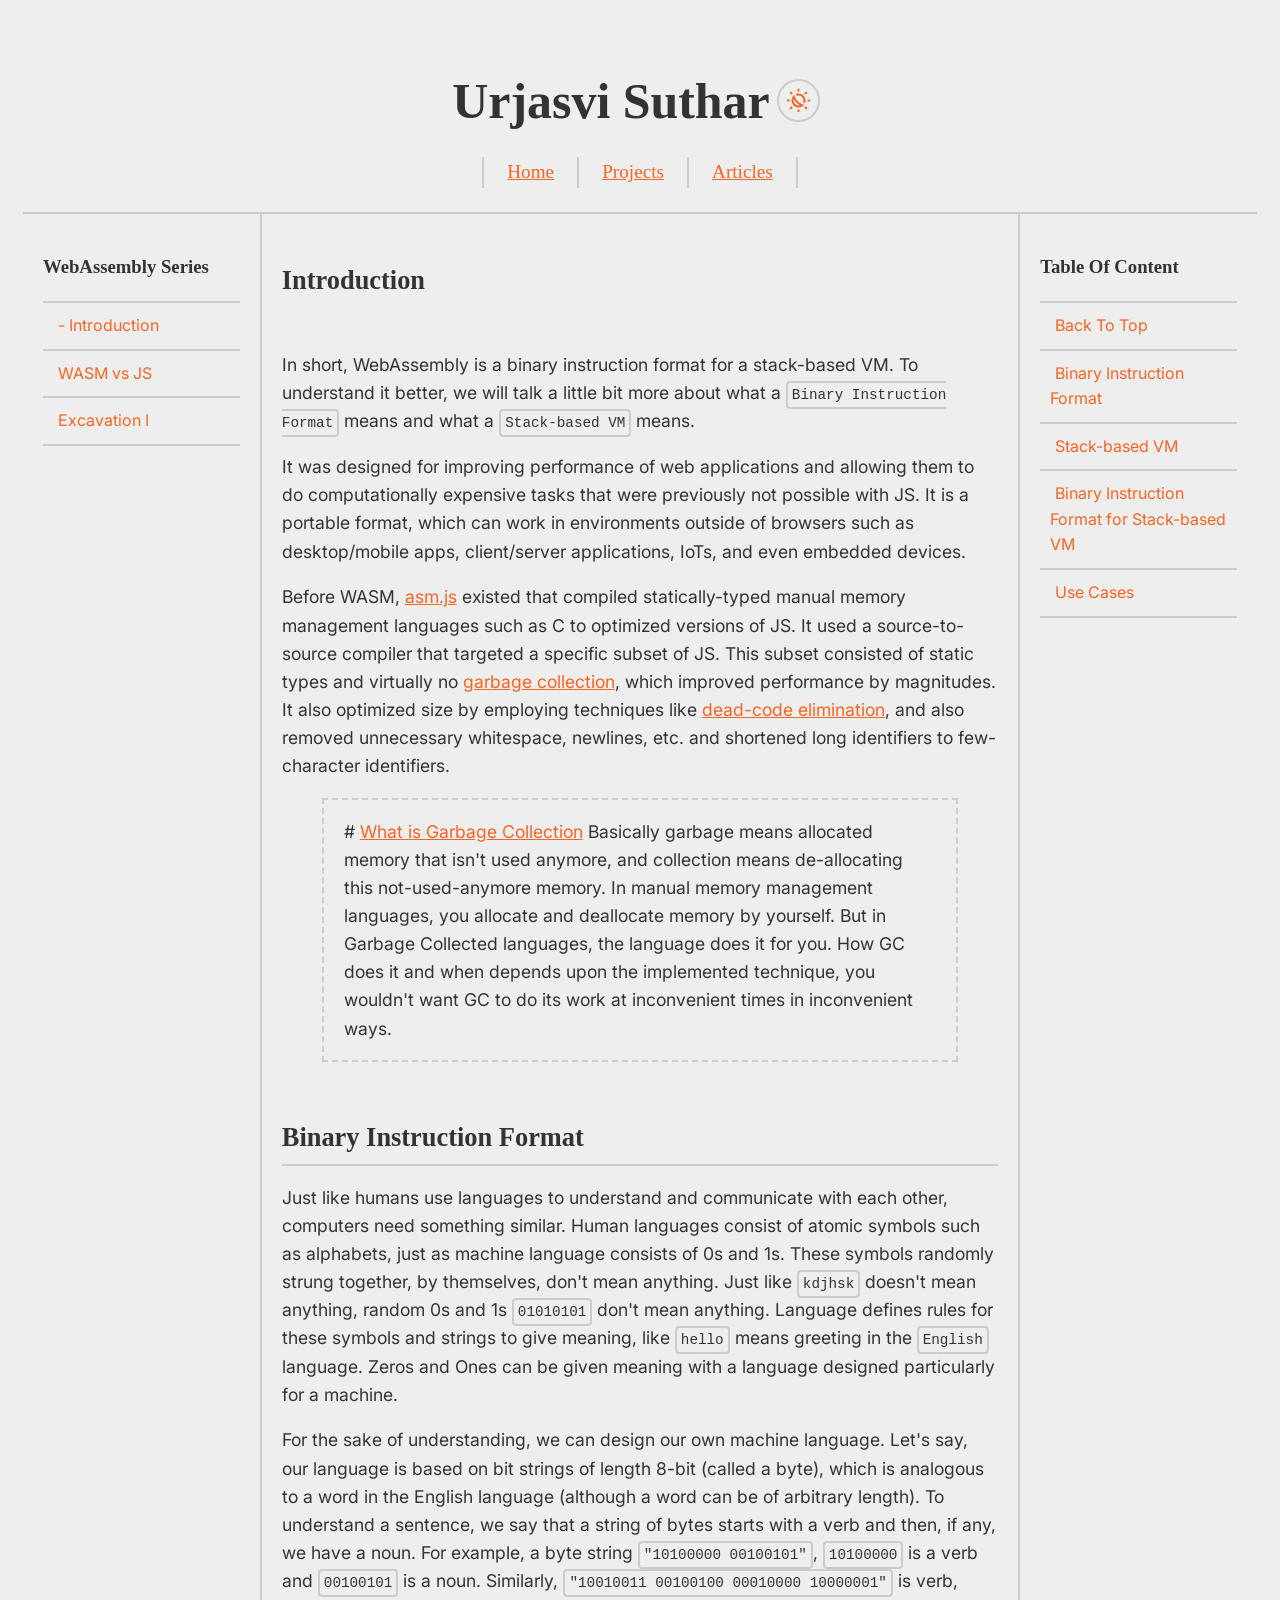
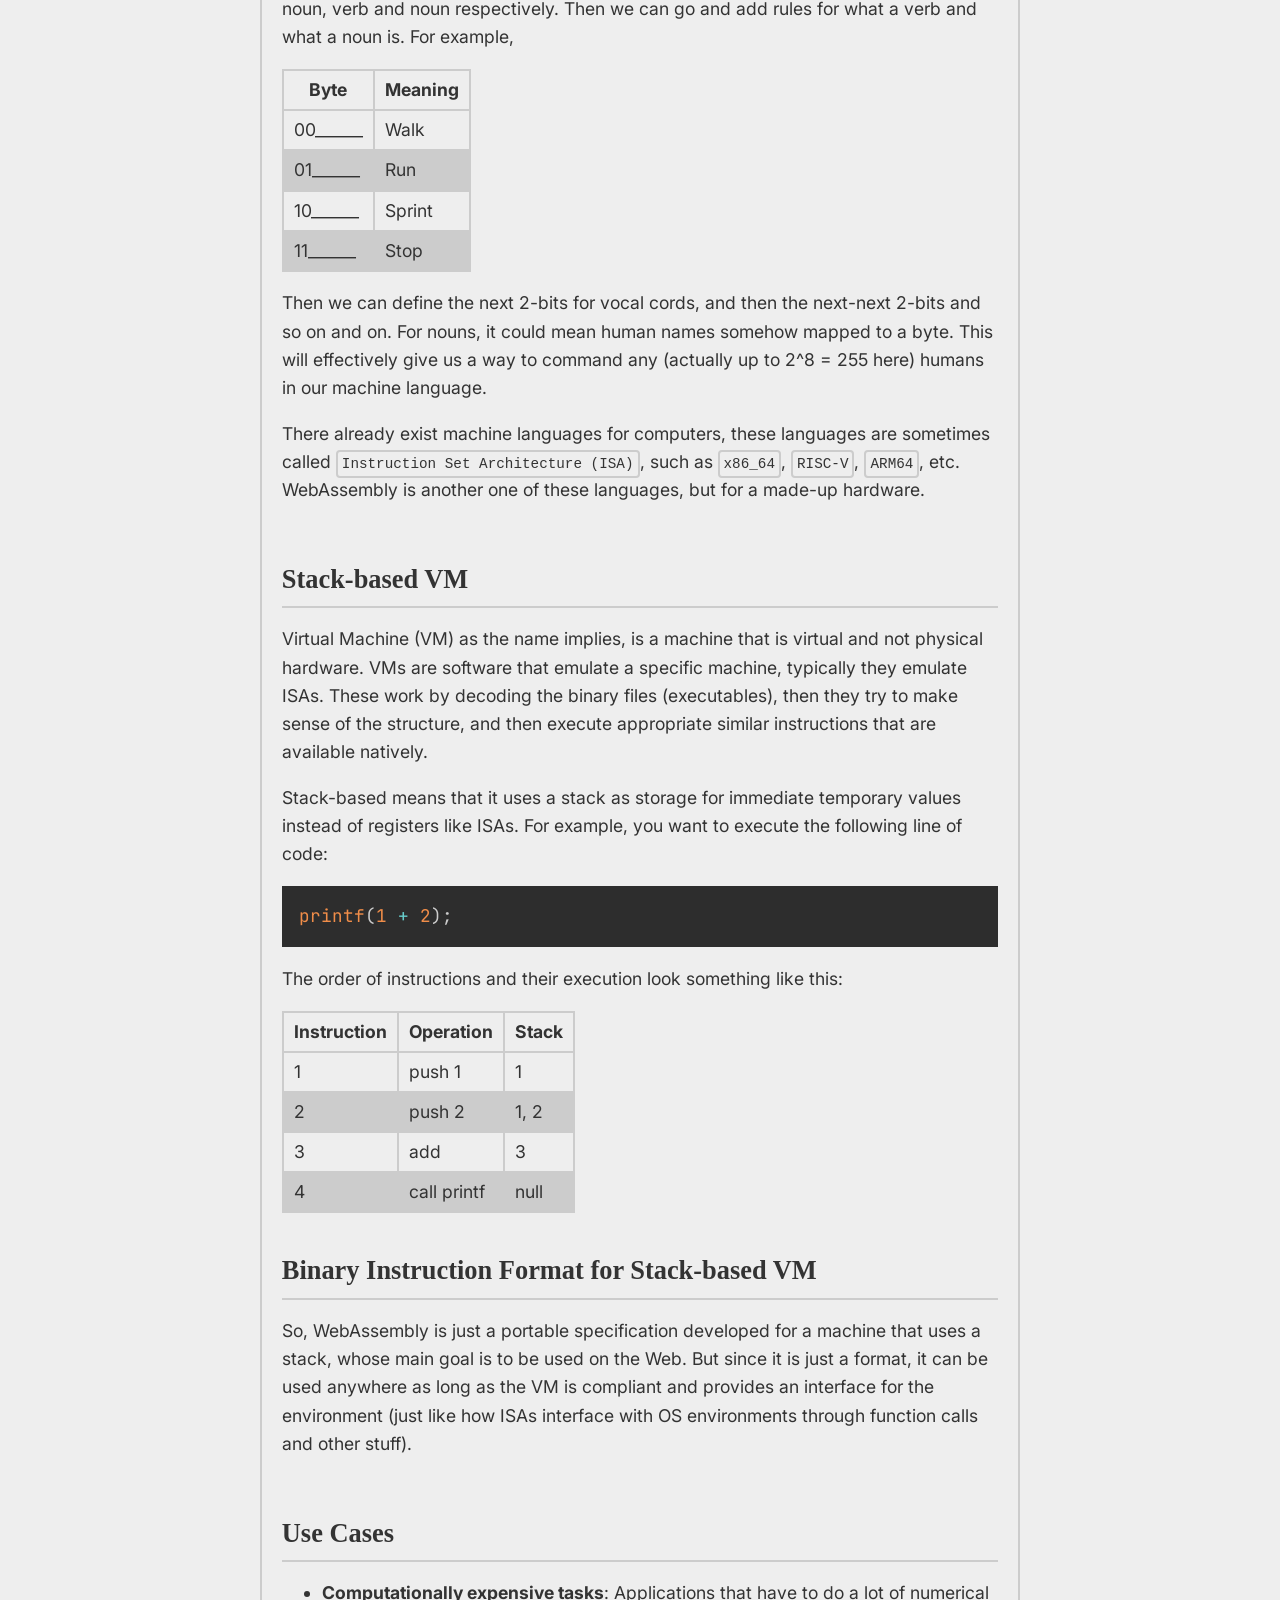
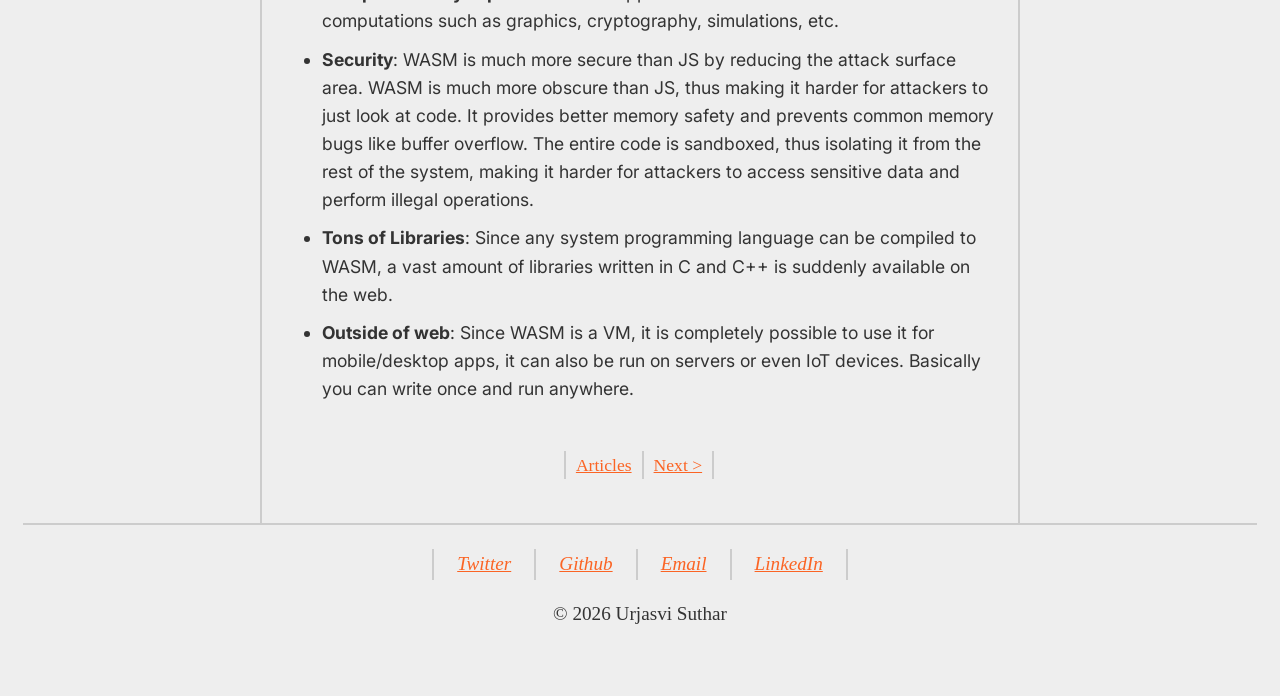
<file: docs/articles/webassembly-introduction.html>
<!DOCTYPE html>
<html lang="en">
<head>
	
<!-- Google tag (gtag.js) -->
<script async src="https://www.googletagmanager.com/gtag/js?id=G-SDGTEQVJBG"></script>
<script>
  window.dataLayer = window.dataLayer || [];
  function gtag(){dataLayer.push(arguments);}
  gtag('js', new Date());

  gtag('config', 'G-SDGTEQVJBG');
</script>

    <meta charset="UTF-8">
    <meta name="viewport" content="width=device-width, initial-scale=1.0">
    <title>Urjasvi Suthar | Introduction</title>
    <link rel="stylesheet" href="../css/prism-3.css">
    <link rel="stylesheet" href="../css/styles.css">
</head>
<body>
    <header class="site-header">
        <div class="name">
            <h1>Urjasvi Suthar</h1>
            <button id="theme-toggle" aria-label="Change Theme">
<svg xmlns="http://www.w3.org/2000/svg" height="24px" viewBox="0 -960 960 960" width="24px"><path d="M337.5-463Q311-498 289-537q-5 14-6.5 28.5T281-480q0 83 58 141t141 58q14 0 28.5-2t28.5-6q-39-22-74-48.5T396-396q-32-32-58.5-67ZM567-364.5Q630-328 702-308q-40 51-98 79.5T481-200q-117 0-198.5-81.5T201-480q0-65 28.5-123t79.5-98q20 72 56.5 135T453-452q51 51 114 87.5ZM743-380q-20-5-39.5-11T665-405q8-18 11.5-36.5T680-480q0-83-58.5-141.5T480-680q-20 0-38.5 3.5T405-665q-8-19-13.5-38T381-742q24-9 49-13.5t51-4.5q117 0 198.5 81.5T761-480q0 26-4.5 51T743-380ZM440-840v-120h80v120h-80Zm0 840v-120h80V0h-80Zm323-706-57-57 85-84 57 56-85 85ZM169-113l-57-56 85-85 57 57-85 84Zm671-327v-80h120v80H840ZM0-440v-80h120v80H0Zm791 328-85-85 57-57 84 85-56 57ZM197-706l-84-85 56-57 85 85-57 57Zm199 310Z"/></svg>
</button>
        </div>

        <nav>
            <a href="../index.html">Home</a><a href="../projects.html">Projects</a><a href="../articles.html">Articles</a>
        </nav>
    </header>

    <div class="layout-grid">

    <aside aria-label='Series Navigation' class='series-nav'><div class='sticky-sidebar'><h3>WebAssembly Series</h3><nav><ul><li><a href='webassembly-introduction.html'>- Introduction</a></li><li><a href='webassembly-wasm-vs-javascript.html'>WASM vs JS</a></li><li><a href='webassembly-excavation-part1.html'>Excavation I</a></li></ul></nav></div></aside>

    <main>
        <article id="content-top">
	<header class="article-header">
		<h1>Introduction</h1>
	</header>
		<section id=''><p>In short, WebAssembly is a binary instruction format for a stack-based VM. To understand it better, we will talk a little bit more about what a <code>Binary Instruction Format</code> means and what a <code>Stack-based VM</code> means.</p>

<p>It was designed for improving performance of web applications and allowing them to do computationally expensive tasks that were previously not possible with JS. It is a portable format, which can work in environments outside of browsers such as desktop/mobile apps, client/server applications, IoTs, and even embedded devices.</p>

<p>Before WASM, <a href="https://en.wikipedia.org/wiki/Asm.js">asm.js</a> existed that compiled statically-typed manual memory management languages such as C to optimized versions of JS. It used a source-to-source compiler that targeted a specific subset of JS. This subset consisted of static types and virtually no <a href="https://en.wikipedia.org/wiki/Garbage_collection_%28computer_science%29">garbage collection</a>, which improved performance by magnitudes. It also optimized size by employing techniques like <a href="https://en.wikipedia.org/wiki/Dead-code_elimination">dead-code elimination</a>, and also removed unnecessary whitespace, newlines, etc. and shortened long identifiers to few-character identifiers.</p>

<blockquote><p># <a href="$block.collapsible(false)">What is Garbage Collection</a>
 Basically garbage means allocated memory that isn't used anymore, and collection means de-allocating this not-used-anymore memory.
 In manual memory management languages, you allocate and deallocate memory by yourself. But in Garbage Collected languages, the 
 language does it for you. How GC does it and when depends upon the implemented technique, you wouldn't want GC to do its work at inconvenient 
 times in inconvenient ways.</p>
</blockquote>
</section><section id='binary-instruction-format'><h2 class='sticky-header'>Binary Instruction Format
</h2>

<p>Just like humans use languages to understand and communicate with each other, computers need something similar. Human languages consist of atomic symbols such as alphabets, just as machine language consists of 0s and 1s. These symbols randomly strung together, by themselves, don't mean anything. Just like <code>kdjhsk</code> doesn't mean anything, random 0s and 1s <code>01010101</code> don't mean anything. Language defines rules for these symbols and strings to give meaning, like <code>hello</code> means greeting in the <code>English</code> language. Zeros and Ones can be given meaning with a language designed particularly for a machine.</p>

<p>For the sake of understanding, we can design our own machine language. Let's say, our language is based on bit strings of length 8-bit (called a byte), which is analogous to a word in the English language (although a word can be of arbitrary length). To understand a sentence, we say that a string of bytes starts with a verb and then, if any, we have a noun. For example, a byte string <code>"10100000 00100101"</code>, <code>10100000</code> is a verb and <code>00100101</code> is a noun. Similarly, <code>"10010011 00100100 00010000 10000001"</code> is verb, noun, verb and noun respectively. Then we can go and add rules for what a verb and what a noun is. For example,</p>

<table>
<thead>
<tr>
  <th>Byte</th>
  <th>Meaning</th>
</tr>
</thead>
<tbody>
<tr>
  <td>00______</td>
  <td>Walk</td>
</tr>
<tr>
  <td>01______</td>
  <td>Run</td>
</tr>
<tr>
  <td>10______</td>
  <td>Sprint</td>
</tr>
<tr>
  <td>11______</td>
  <td>Stop</td>
</tr>
</tbody>
</table>

<p>Then we can define the next 2-bits for vocal cords, and then the next-next 2-bits and so on and on. For nouns, it could mean human names somehow mapped to a byte. This will effectively give us a way to command any (actually up to 2^8 = 255 here) humans in our machine language.</p>

<p>There already exist machine languages for computers, these languages are sometimes called <code>Instruction Set Architecture (ISA)</code>, such as <code>x86_64</code>, <code>RISC-V</code>, <code>ARM64</code>, etc. WebAssembly is another one of these languages, but for a made-up hardware.</p>
</section><section id='stack-based-vm'><h2 class='sticky-header'>Stack-based VM
</h2>

<p>Virtual Machine (VM) as the name implies, is a machine that is virtual and not physical hardware. VMs are software that emulate a specific machine, typically they emulate ISAs. These work by decoding the binary files (executables), then they try to make sense of the structure, and then execute appropriate similar instructions that are available natively.</p>

<p>Stack-based means that it uses a stack as storage for immediate temporary values instead of registers like ISAs. For example, you want to execute the following line of code:</p>

<pre><code class="language-c">printf(1 + 2);
</code></pre>

<p>The order of instructions and their execution look something like this:</p>

<table>
<thead>
<tr>
  <th>Instruction</th>
  <th>Operation</th>
  <th>Stack</th>
</tr>
</thead>
<tbody>
<tr>
  <td>1</td>
  <td>push 1</td>
  <td>1</td>
</tr>
<tr>
  <td>2</td>
  <td>push 2</td>
  <td>1, 2</td>
</tr>
<tr>
  <td>3</td>
  <td>add</td>
  <td>3</td>
</tr>
<tr>
  <td>4</td>
  <td>call printf</td>
  <td>null</td>
</tr>
</tbody>
</table>
</section><section id='binary-instruction-format-for-stack-based-vm'><h2 class='sticky-header'>Binary Instruction Format for Stack-based VM
</h2>

<p>So, WebAssembly is just a portable specification developed for a machine that uses a stack, whose main goal is to be used on the Web. But since it is just a format, it can be used anywhere as long as the VM is compliant and provides an interface for the environment (just like how ISAs interface with OS environments through function calls and other stuff).</p>
</section><section id='use-cases'><h2 class='sticky-header'>Use Cases
</h2>

<ul>
<li><strong>Computationally expensive tasks</strong>: Applications that have to do a lot of numerical computations such as graphics, cryptography, simulations, etc.</li>
<li><strong>Security</strong>: WASM is much more secure than JS by reducing the attack surface area. WASM is much more obscure than JS, thus making it harder for attackers to just look at code. It provides better memory safety and prevents common memory bugs like buffer overflow. The entire code is sandboxed, thus isolating it from the rest of the system, making it harder for attackers to access sensitive data and perform illegal operations.</li>
<li><strong>Tons of Libraries</strong>: Since any system programming language can be compiled to WASM, a vast amount of libraries written in C and C++ is suddenly available on the web.</li>
<li><strong>Outside of web</strong>: Since WASM is a VM, it is completely possible to use it for mobile/desktop apps, it can also be run on servers or even IoT devices. Basically you can write once and run anywhere.</li>
</ul>
</section>

		<footer class='pagination'><nav><a href='../articles.html'>Articles</a><a href='webassembly-wasm-vs-javascript.html'>Next ></a></nav></footer>

</article>

    </main>

    <aside aria-label='Table of Contents' class='toc-nav'><div class='sticky-sidebar'><h3>Table Of Content</h3><nav><ul><li><a href='#content-top'>Back To Top</a></li><li><a href='#binary-instruction-format'>Binary Instruction Format
</a></li><li><a href='#stack-based-vm'>Stack-based VM
</a></li><li><a href='#binary-instruction-format-for-stack-based-vm'>Binary Instruction Format for Stack-based VM
</a></li><li><a href='#use-cases'>Use Cases
</a></li></ul></nav></div></aside>

    </div>

    <footer class="contacts">
    	<address><a href="https://x.com/UrjasviS">Twitter</a><a href="https://github.com/BlackGoku36">Github</a><a href="mailto:urjasvisuthar@gmail.com">Email</a><a href="https://www.linkedin.com/in/urjasvi-suthar-bg36">LinkedIn</a></address>
        <p>&copy; 2026 Urjasvi Suthar</p>
    </footer>

    <script src="../js/main.js"></script>
    <script src="../js/prism-3.js"></script>
</body>
</html>
</file>
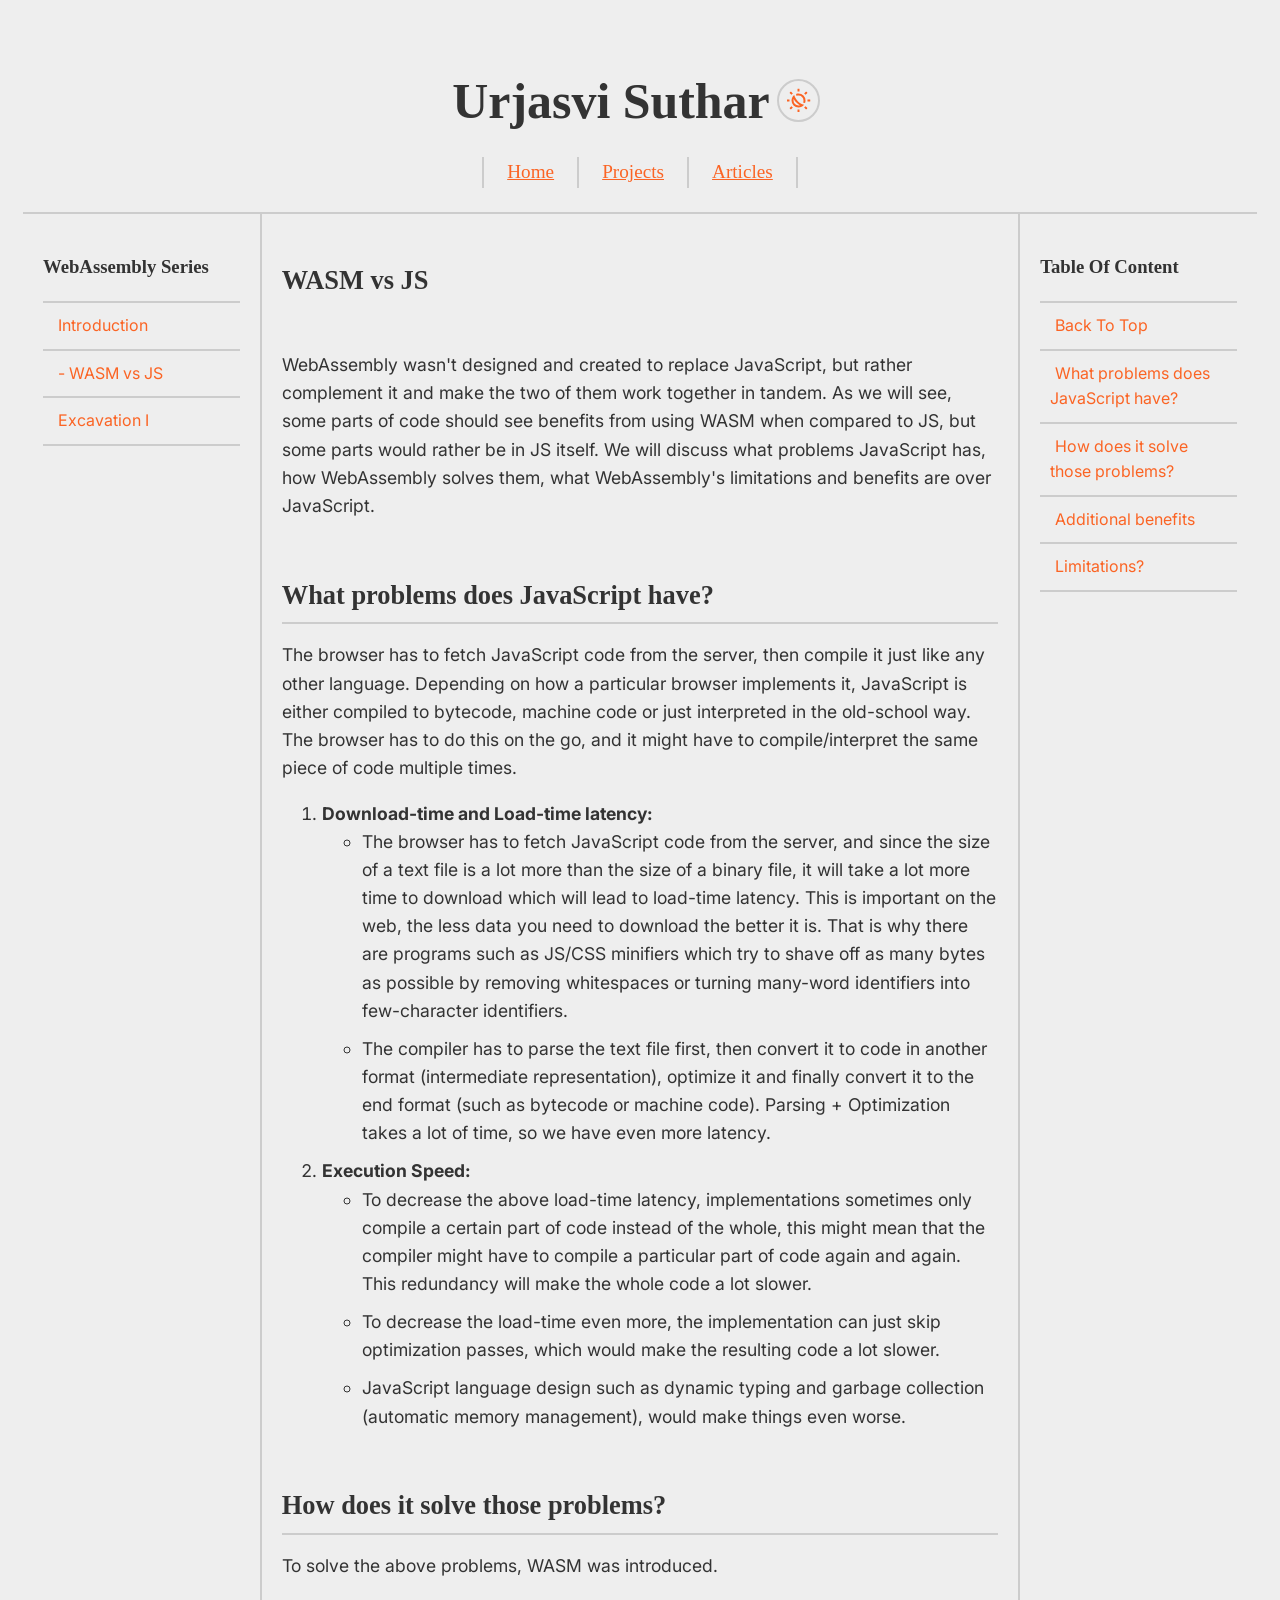
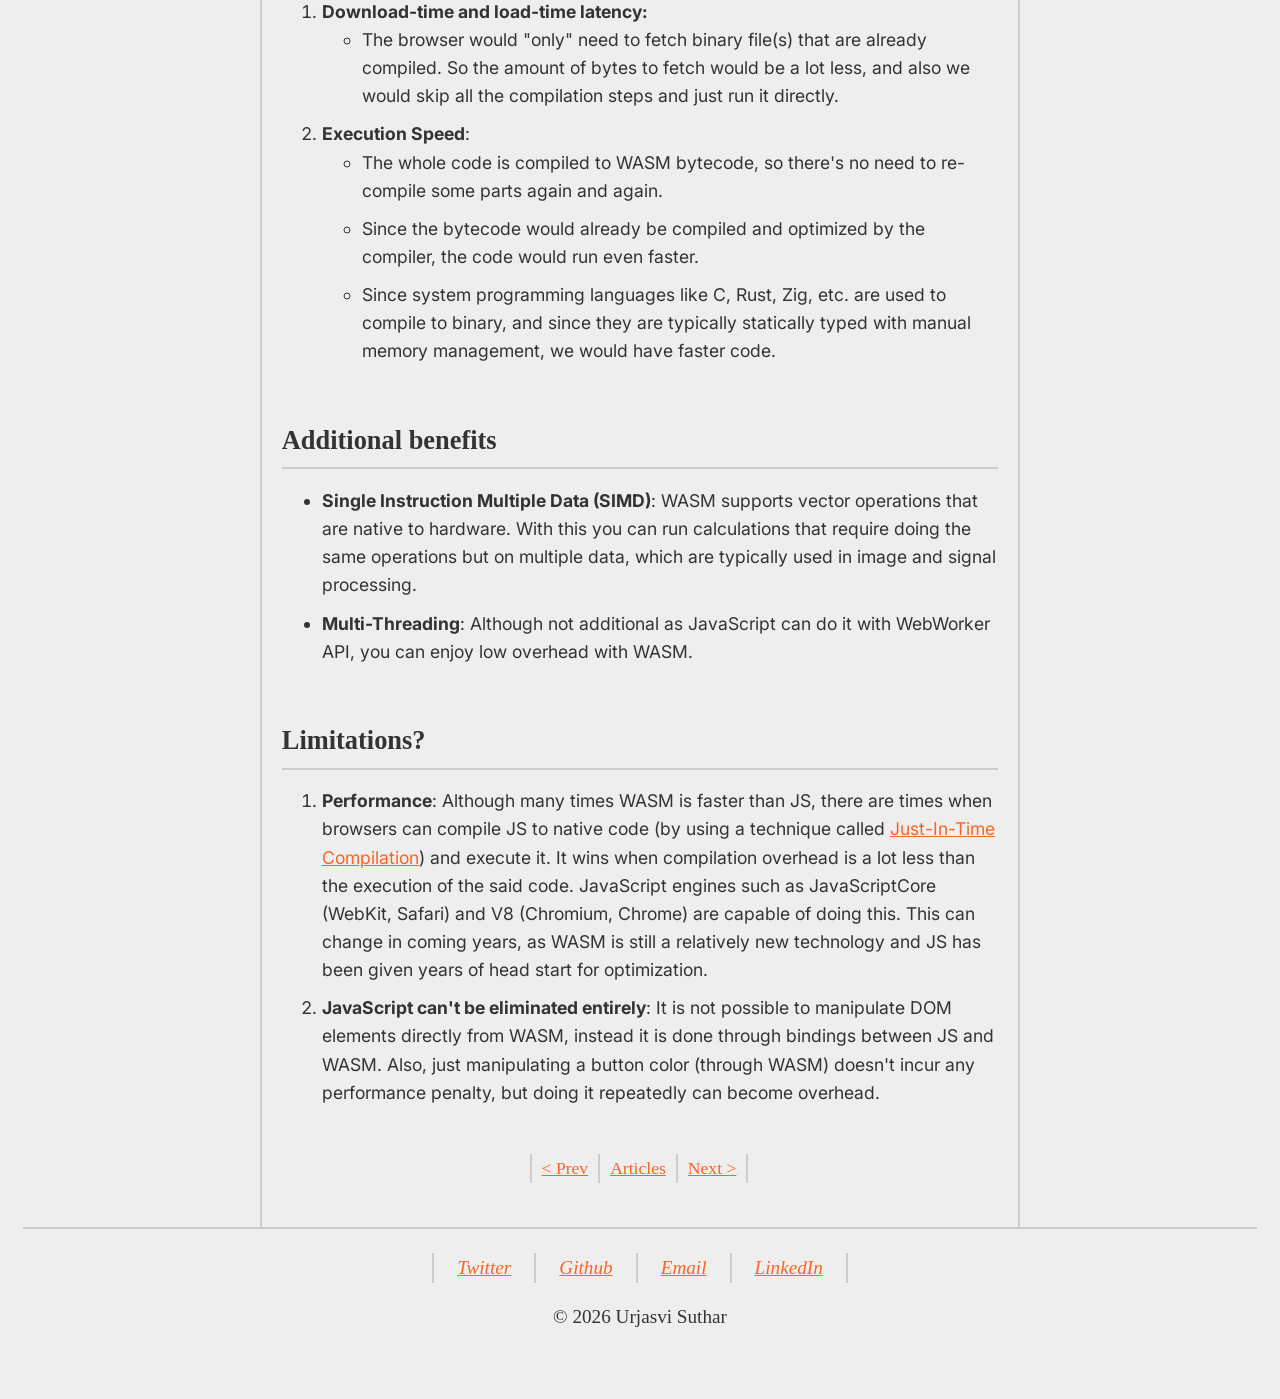
<file: docs/articles/webassembly-wasm-vs-javascript.html>
<!DOCTYPE html>
<html lang="en">
<head>
	
<!-- Google tag (gtag.js) -->
<script async src="https://www.googletagmanager.com/gtag/js?id=G-SDGTEQVJBG"></script>
<script>
  window.dataLayer = window.dataLayer || [];
  function gtag(){dataLayer.push(arguments);}
  gtag('js', new Date());

  gtag('config', 'G-SDGTEQVJBG');
</script>

    <meta charset="UTF-8">
    <meta name="viewport" content="width=device-width, initial-scale=1.0">
    <title>Urjasvi Suthar | WASM vs JS</title>
    <link rel="stylesheet" href="../css/prism-3.css">
    <link rel="stylesheet" href="../css/styles.css">
</head>
<body>
    <header class="site-header">
        <div class="name">
            <h1>Urjasvi Suthar</h1>
            <button id="theme-toggle" aria-label="Change Theme">
<svg xmlns="http://www.w3.org/2000/svg" height="24px" viewBox="0 -960 960 960" width="24px"><path d="M337.5-463Q311-498 289-537q-5 14-6.5 28.5T281-480q0 83 58 141t141 58q14 0 28.5-2t28.5-6q-39-22-74-48.5T396-396q-32-32-58.5-67ZM567-364.5Q630-328 702-308q-40 51-98 79.5T481-200q-117 0-198.5-81.5T201-480q0-65 28.5-123t79.5-98q20 72 56.5 135T453-452q51 51 114 87.5ZM743-380q-20-5-39.5-11T665-405q8-18 11.5-36.5T680-480q0-83-58.5-141.5T480-680q-20 0-38.5 3.5T405-665q-8-19-13.5-38T381-742q24-9 49-13.5t51-4.5q117 0 198.5 81.5T761-480q0 26-4.5 51T743-380ZM440-840v-120h80v120h-80Zm0 840v-120h80V0h-80Zm323-706-57-57 85-84 57 56-85 85ZM169-113l-57-56 85-85 57 57-85 84Zm671-327v-80h120v80H840ZM0-440v-80h120v80H0Zm791 328-85-85 57-57 84 85-56 57ZM197-706l-84-85 56-57 85 85-57 57Zm199 310Z"/></svg>
</button>
        </div>

        <nav>
            <a href="../index.html">Home</a><a href="../projects.html">Projects</a><a href="../articles.html">Articles</a>
        </nav>
    </header>

    <div class="layout-grid">

    <aside aria-label='Series Navigation' class='series-nav'><div class='sticky-sidebar'><h3>WebAssembly Series</h3><nav><ul><li><a href='webassembly-introduction.html'>Introduction</a></li><li><a href='webassembly-wasm-vs-javascript.html'>- WASM vs JS</a></li><li><a href='webassembly-excavation-part1.html'>Excavation I</a></li></ul></nav></div></aside>

    <main>
        <article id="content-top">
	<header class="article-header">
		<h1>WASM vs JS</h1>
	</header>
		<section id=''><p>WebAssembly wasn't designed and created to replace JavaScript, but rather complement it and make the two of them work together in tandem. As we will see, some parts of code should see benefits from using WASM when compared to JS, but some parts would rather be in JS itself. We will discuss what problems JavaScript has, how WebAssembly solves them, what WebAssembly's limitations and benefits are over JavaScript.</p>
</section><section id='what-problems-does-javascript-have'><h2 class='sticky-header'>What problems does JavaScript have?
</h2>

<p>The browser has to fetch JavaScript code from the server, then compile it just like any other language. Depending on how a particular browser implements it, JavaScript is either compiled to bytecode, machine code or just interpreted in the old-school way. The browser has to do this on the go, and it might have to compile/interpret the same piece of code multiple times.</p>

<ol>
<li><strong>Download-time and Load-time latency:</strong>
<ul>
<li>The browser has to fetch JavaScript code from the server, and since the size of a text file is a lot more than the size of a binary file, it will take a lot more time to download which will lead to load-time latency. This is important on the web, the less data you need to download the better it is. That is why there are programs such as JS/CSS minifiers which try to shave off as many bytes as possible by removing whitespaces or turning many-word identifiers into few-character identifiers.</li>
<li>The compiler has to parse the text file first, then convert it to code in another format (intermediate representation), optimize it and finally convert it to the end format (such as bytecode or machine code). Parsing + Optimization takes a lot of time, so we have even more latency.</li>
</ul></li>
<li><strong>Execution Speed:</strong>
<ul>
<li>To decrease the above load-time latency, implementations sometimes only compile a certain part of code instead of the whole, this might mean that the compiler might have to compile a particular part of code again and again. This redundancy will make the whole code a lot slower.</li>
<li>To decrease the load-time even more, the implementation can just skip optimization passes, which would make the resulting code a lot slower.</li>
<li>JavaScript language design such as dynamic typing and garbage collection (automatic memory management), would make things even worse.</li>
</ul></li>
</ol>
</section><section id='how-does-it-solve-those-problems'><h2 class='sticky-header'>How does it solve those problems?
</h2>

<p>To solve the above problems, WASM was introduced.</p>

<ol>
<li><strong>Download-time and load-time latency:</strong>
<ul>
<li>The browser would "only" need to fetch binary file(s) that are already compiled. So the amount of bytes to fetch would be a lot less, and also we would skip all the compilation steps and just run it directly.</li>
</ul></li>
<li><strong>Execution Speed</strong>:
<ul>
<li>The whole code is compiled to WASM bytecode, so there's no need to re-compile some parts again and again.</li>
<li>Since the bytecode would already be compiled and optimized by the compiler, the code would run even faster.</li>
<li>Since system programming languages like C, Rust, Zig, etc. are used to compile to binary, and since they are typically statically typed with manual memory management, we would have faster code.</li>
</ul></li>
</ol>
</section><section id='additional-benefits'><h2 class='sticky-header'>Additional benefits
</h2>

<ul>
<li><strong>Single Instruction Multiple Data (SIMD)</strong>: WASM supports vector operations that are native to hardware. With this you can run calculations that require doing the same operations but on multiple data, which are typically used in image and signal processing.</li>
<li><strong>Multi-Threading</strong>: Although not additional as JavaScript can do it with WebWorker API, you can enjoy low overhead with WASM.</li>
</ul>
</section><section id='limitations'><h2 class='sticky-header'>Limitations?
</h2>

<ol>
<li><strong>Performance</strong>: Although many times WASM is faster than JS, there are times when browsers can compile JS to native code (by using a technique called <a href="https://en.wikipedia.org/wiki/Just-in-time_compilation">Just-In-Time Compilation</a>) and execute it. It wins when compilation overhead is a lot less than the execution of the said code. JavaScript engines such as JavaScriptCore (WebKit, Safari) and V8 (Chromium, Chrome) are capable of doing this. This can change in coming years, as WASM is still a relatively new technology and JS has been given years of head start for optimization.</li>
<li><strong>JavaScript can't be eliminated entirely</strong>: It is not possible to manipulate DOM elements directly from WASM, instead it is done through bindings between JS and WASM. Also, just manipulating a button color (through WASM) doesn't incur any performance penalty, but doing it repeatedly can become overhead.</li>
</ol>
</section>

		<footer class='pagination'><nav><a href='webassembly-introduction.html'>< Prev</a><a href='../articles.html'>Articles</a><a href='webassembly-excavation-part1.html'>Next ></a></nav></footer>

</article>

    </main>

    <aside aria-label='Table of Contents' class='toc-nav'><div class='sticky-sidebar'><h3>Table Of Content</h3><nav><ul><li><a href='#content-top'>Back To Top</a></li><li><a href='#what-problems-does-javascript-have'>What problems does JavaScript have?
</a></li><li><a href='#how-does-it-solve-those-problems'>How does it solve those problems?
</a></li><li><a href='#additional-benefits'>Additional benefits
</a></li><li><a href='#limitations'>Limitations?
</a></li></ul></nav></div></aside>

    </div>

    <footer class="contacts">
    	<address><a href="https://x.com/UrjasviS">Twitter</a><a href="https://github.com/BlackGoku36">Github</a><a href="mailto:urjasvisuthar@gmail.com">Email</a><a href="https://www.linkedin.com/in/urjasvi-suthar-bg36">LinkedIn</a></address>
        <p>&copy; 2026 Urjasvi Suthar</p>
    </footer>

    <script src="../js/main.js"></script>
    <script src="../js/prism-3.js"></script>
</body>
</html>
</file>
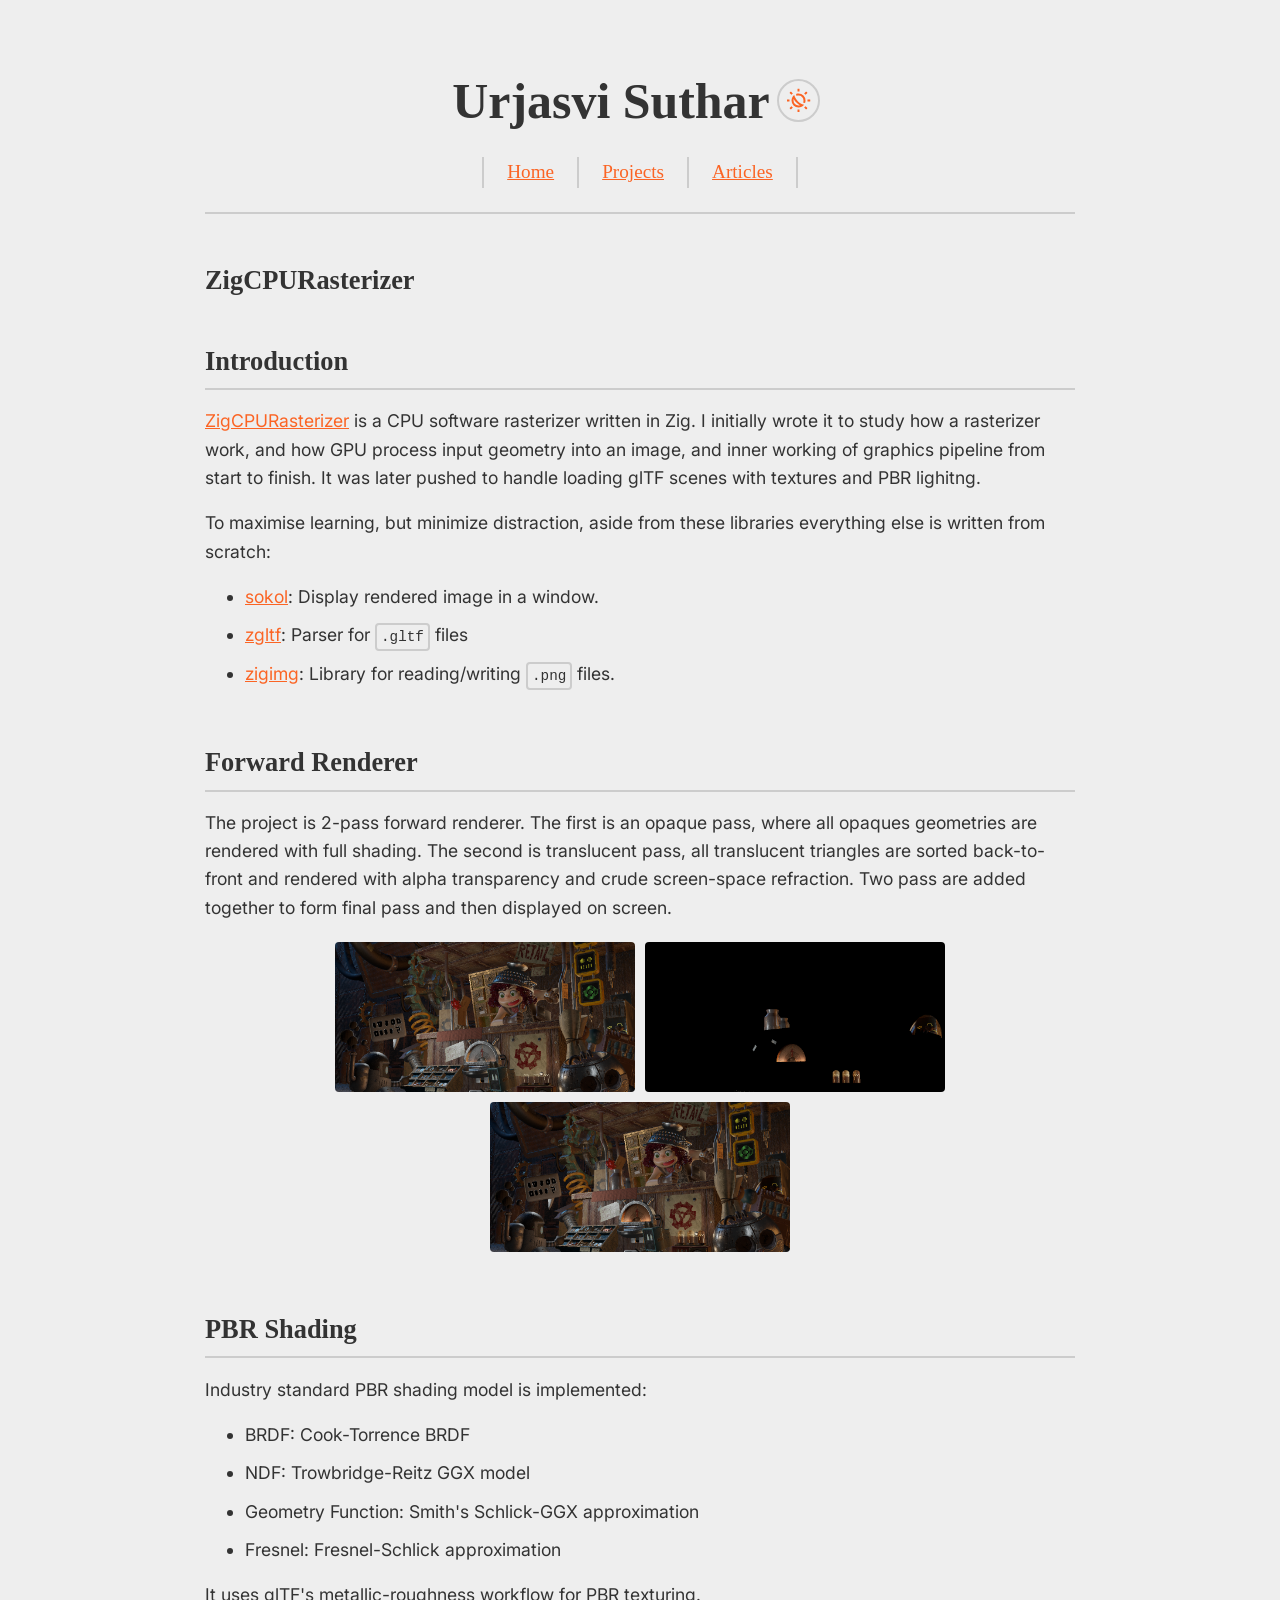
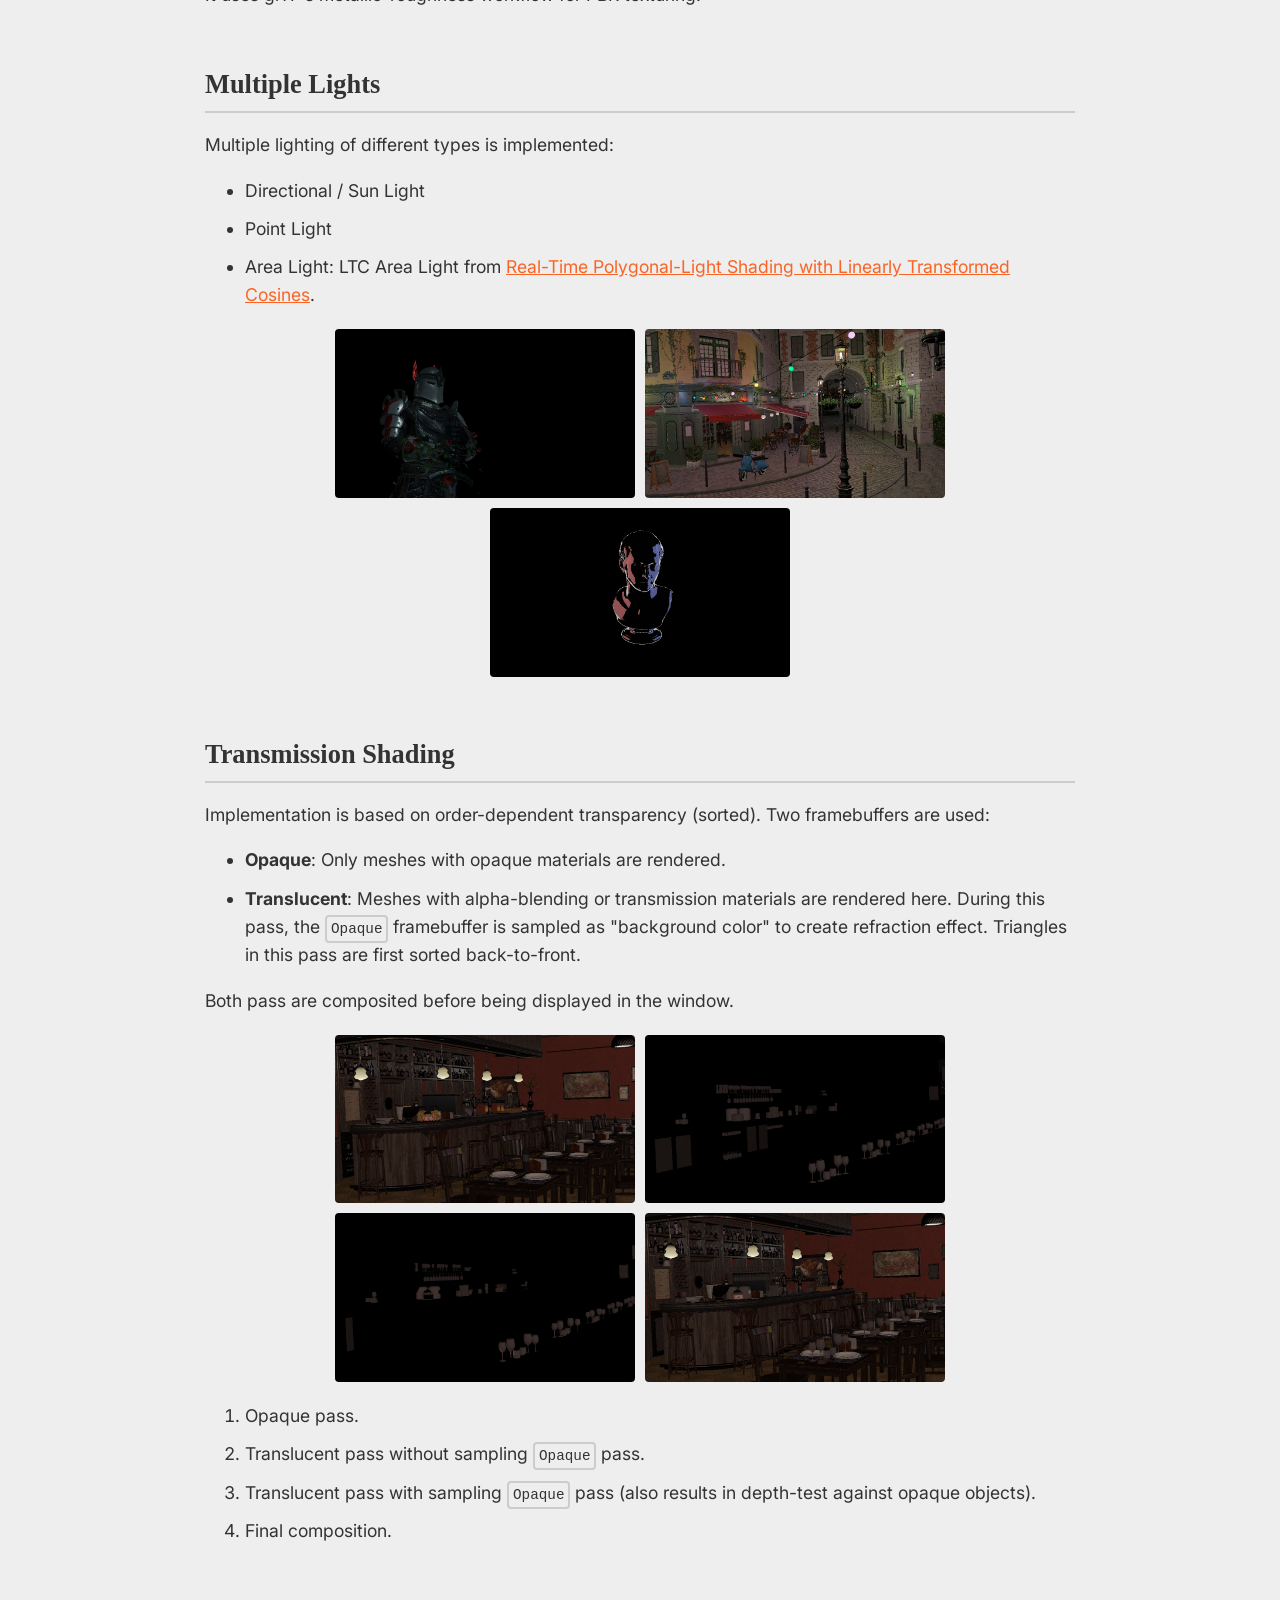
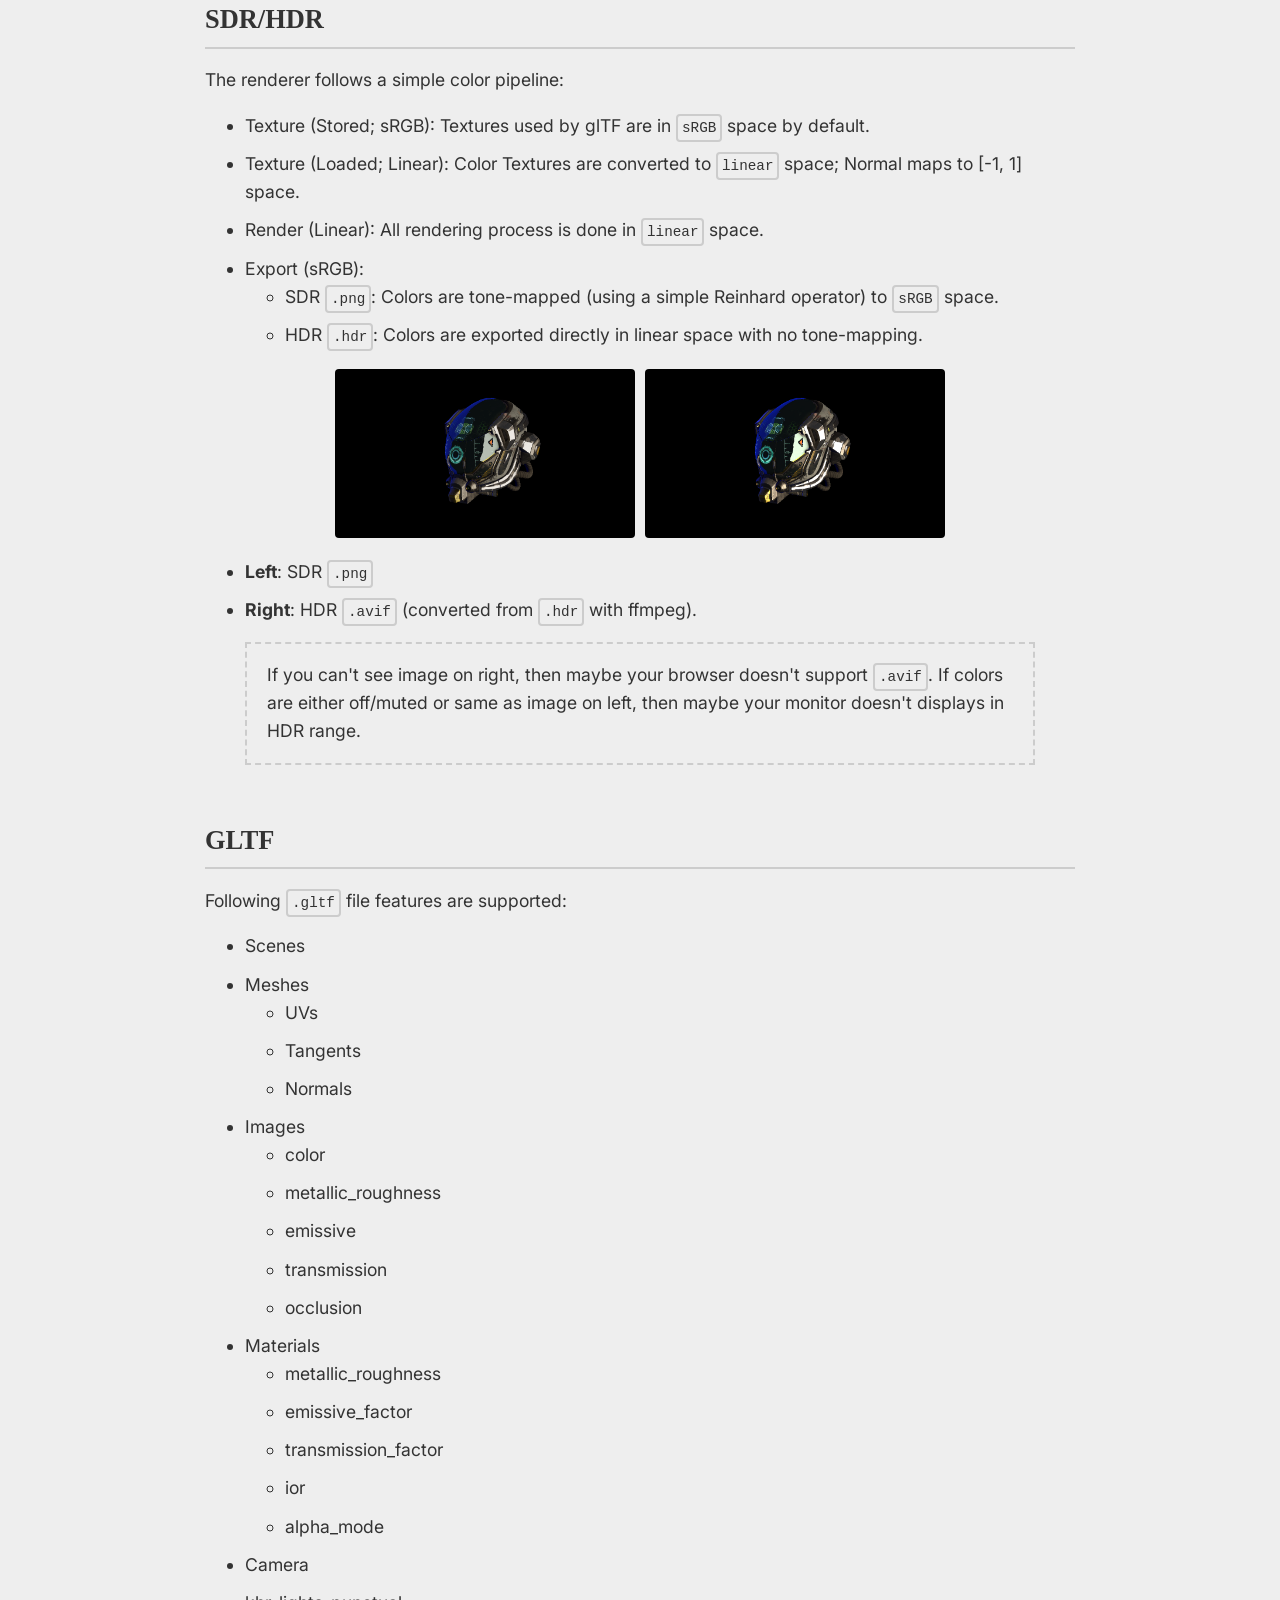
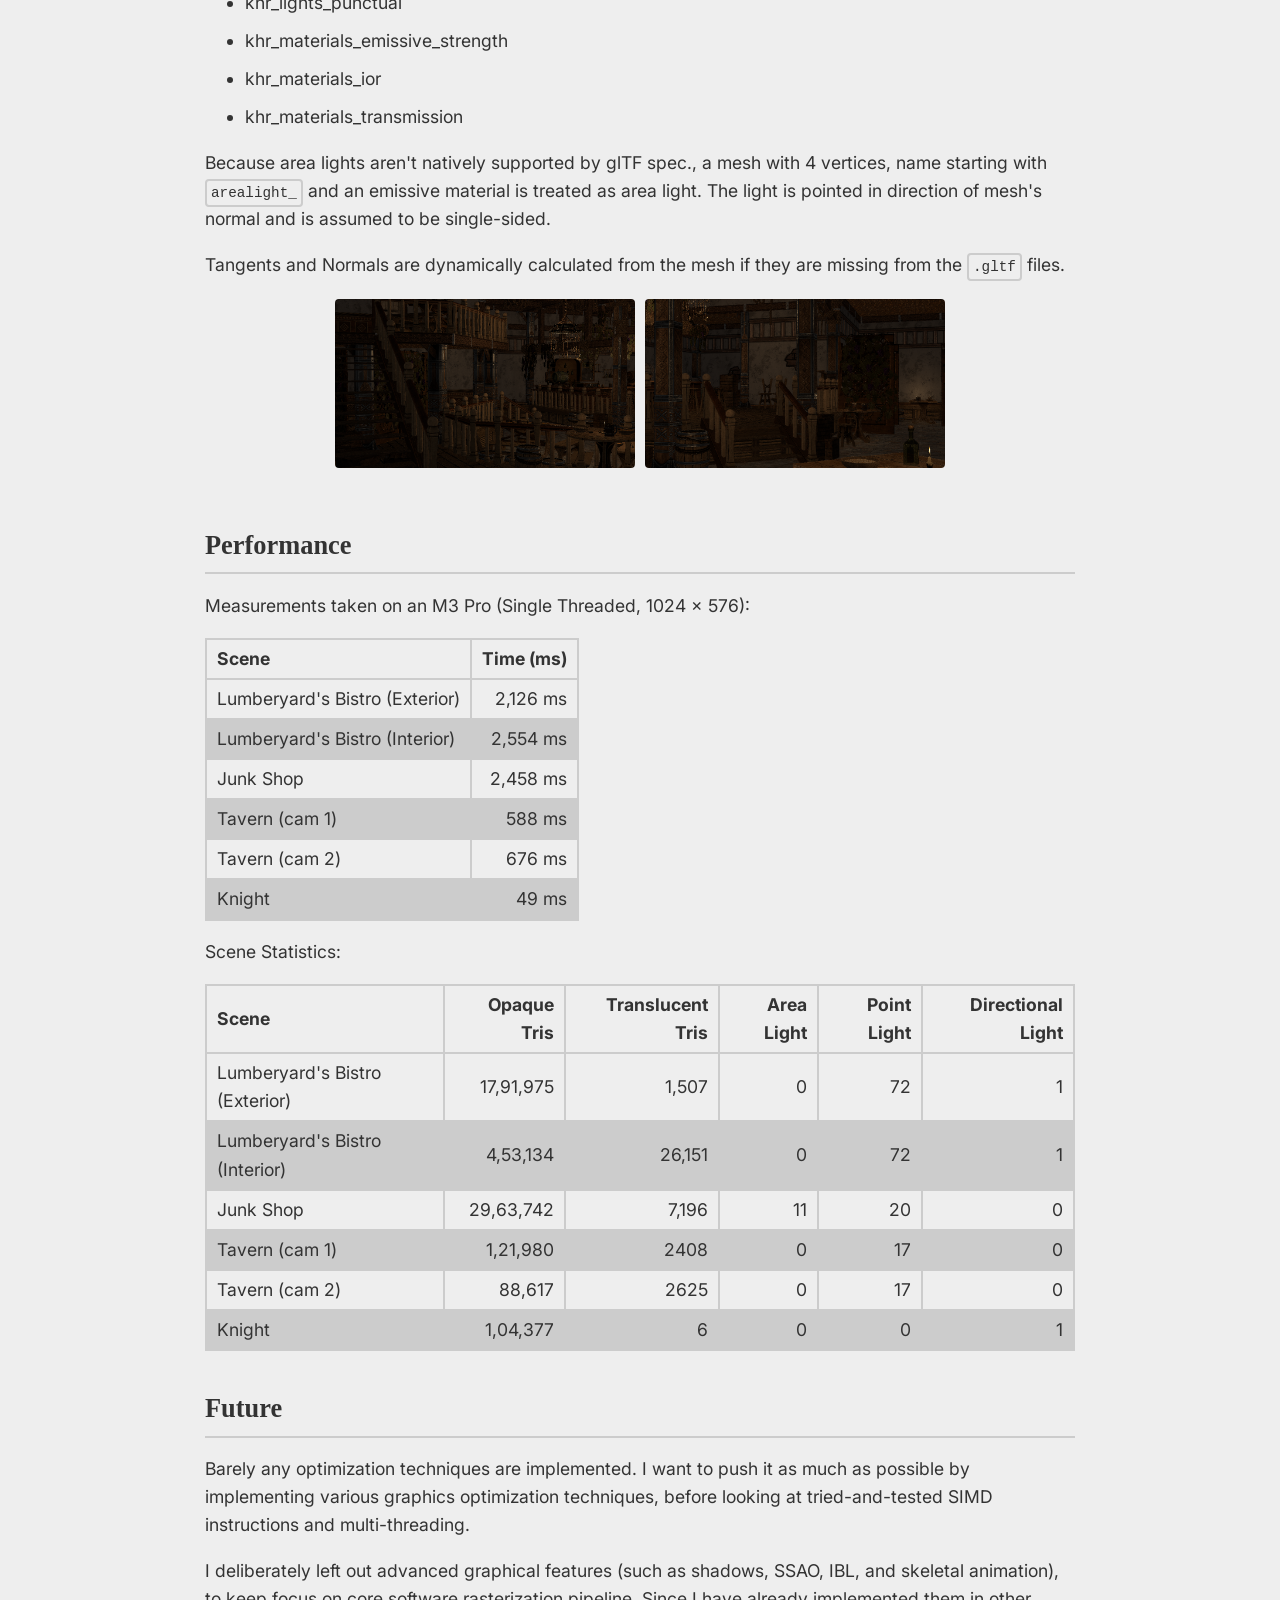
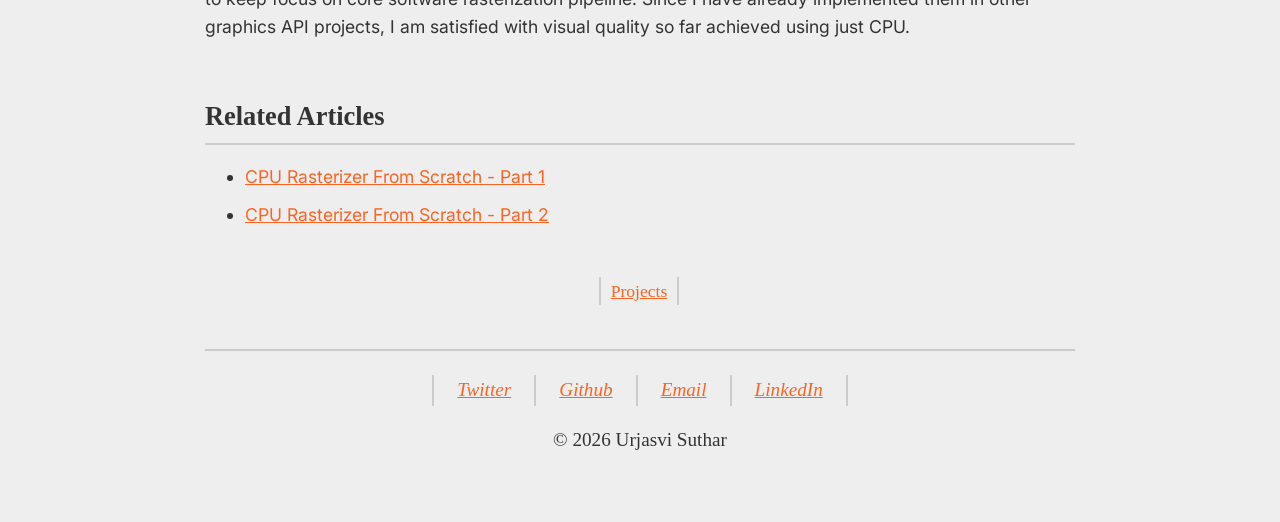
<file: docs/articles/zigcpurasterizer.html>
<!DOCTYPE html>
<html lang="en">
<head>
	
<!-- Google tag (gtag.js) -->
<script async src="https://www.googletagmanager.com/gtag/js?id=G-SDGTEQVJBG"></script>
<script>
  window.dataLayer = window.dataLayer || [];
  function gtag(){dataLayer.push(arguments);}
  gtag('js', new Date());

  gtag('config', 'G-SDGTEQVJBG');
</script>

    <meta charset="UTF-8">
    <meta name="viewport" content="width=device-width, initial-scale=1.0">
    <title>Urjasvi Suthar | ZigCPURasterizer</title>
    <link rel="stylesheet" href="../css/prism-3.css">
    <link rel="stylesheet" href="../css/styles.css">
</head>
<body>
    <header class="site-header">
        <div class="name">
            <h1>Urjasvi Suthar</h1>
            <button id="theme-toggle" aria-label="Change Theme">
<svg xmlns="http://www.w3.org/2000/svg" height="24px" viewBox="0 -960 960 960" width="24px"><path d="M337.5-463Q311-498 289-537q-5 14-6.5 28.5T281-480q0 83 58 141t141 58q14 0 28.5-2t28.5-6q-39-22-74-48.5T396-396q-32-32-58.5-67ZM567-364.5Q630-328 702-308q-40 51-98 79.5T481-200q-117 0-198.5-81.5T201-480q0-65 28.5-123t79.5-98q20 72 56.5 135T453-452q51 51 114 87.5ZM743-380q-20-5-39.5-11T665-405q8-18 11.5-36.5T680-480q0-83-58.5-141.5T480-680q-20 0-38.5 3.5T405-665q-8-19-13.5-38T381-742q24-9 49-13.5t51-4.5q117 0 198.5 81.5T761-480q0 26-4.5 51T743-380ZM440-840v-120h80v120h-80Zm0 840v-120h80V0h-80Zm323-706-57-57 85-84 57 56-85 85ZM169-113l-57-56 85-85 57 57-85 84Zm671-327v-80h120v80H840ZM0-440v-80h120v80H0Zm791 328-85-85 57-57 84 85-56 57ZM197-706l-84-85 56-57 85 85-57 57Zm199 310Z"/></svg>
</button>
        </div>

        <nav>
            <a href="../index.html">Home</a><a href="../projects.html">Projects</a><a href="../articles.html">Articles</a>
        </nav>
    </header>

    <div class="layout-grid">

    

    <main>
        <article id="content-top">
	<header class="article-header">
		<h1>ZigCPURasterizer</h1>
	</header>
		<section id='introduction'><h2 class='sticky-header'>Introduction
</h2>

<p><a href="https://github.com/BlackGoku36/ZigCPURasterizer">ZigCPURasterizer</a> is a CPU software rasterizer written in Zig. I initially wrote it to study how a rasterizer work, and how GPU process input geometry into an image, and inner working of graphics pipeline from start to finish. It was later pushed to handle loading glTF scenes with textures and PBR lighitng.</p>

<p>To maximise learning, but minimize distraction, aside from these libraries everything else is written from scratch:</p>

<ul>
<li><a href="https://github.com/floooh/sokol">sokol</a>: Display rendered image in a window.</li>
<li><a href="https://github.com/kooparse/zgltf/tree/main">zgltf</a>: Parser for <code>.gltf</code> files</li>
<li><a href="https://github.com/zigimg/zigimg">zigimg</a>: Library for reading/writing <code>.png</code> files.</li>
</ul>
</section><section id='forward-renderer'><h2 class='sticky-header'>Forward Renderer
</h2>

<p>The project is 2-pass forward renderer. The first is an opaque pass, where all opaques geometries are rendered with full shading. The second is translucent pass, all translucent triangles are sorted back-to-front and rendered with alpha transparency and crude screen-space refraction. Two pass are added together to form final pass and then displayed on screen.</p>

<div class="image-collage"><div class="image-wrapper"><img src="../assets/junkshop_opaque.png" alt="Junkshop Scene (Opaque Pass)"></div><div class="image-wrapper"><img src="../assets/junkshop_translucent.png" alt="junkshop Scene (Translucent Pass)"></div><div class="image-wrapper"><img src="../assets/0_junkshop.png" alt="junkshop Scene (Final Composition)"></div></div>
</section><section id='pbr-shading'><h2 class='sticky-header'>PBR Shading
</h2>

<p>Industry standard PBR shading model is implemented:</p>

<ul>
<li>BRDF: Cook-Torrence BRDF</li>
<li>NDF: Trowbridge-Reitz GGX model</li>
<li>Geometry Function: Smith's Schlick-GGX approximation</li>
<li>Fresnel: Fresnel-Schlick approximation</li>
</ul>

<p>It uses glTF's metallic-roughness workflow for PBR texturing.</p>
</section><section id='multiple-lights'><h2 class='sticky-header'>Multiple Lights
</h2>

<p>Multiple lighting of different types is implemented:</p>

<ul>
<li>Directional / Sun Light</li>
<li>Point Light</li>
<li>Area Light: LTC Area Light from <a href="https://eheitzresearch.wordpress.com/415-2/">Real-Time Polygonal-Light Shading with Linearly Transformed Cosines</a>.</li>
</ul>

<div class="image-collage"><div class="image-wrapper"><img src="../assets/sunlight.png" alt="Directional Light"></div><div class="image-wrapper"><img src="../assets/0_bistro.png" alt="Point Light"></div><div class="image-wrapper"><img src="../assets/arealight.png" alt="Area Light"></div></div>
</section><section id='transmission-shading'><h2 class='sticky-header'>Transmission Shading
</h2>

<p>Implementation is based on order-dependent transparency (sorted). Two framebuffers are used:</p>

<ul>
<li><strong>Opaque</strong>: Only meshes with opaque materials are rendered.</li>
<li><strong>Translucent</strong>: Meshes with alpha-blending or transmission materials are rendered here. During this pass, the <code>Opaque</code>
framebuffer is sampled as "background color" to create refraction effect. Triangles in this pass are first sorted back-to-front.</li>
</ul>

<p>Both pass are composited before being displayed in the window.</p>

<div class="image-collage"><div class="image-wrapper"><img src="../assets/bistro_opaque.png" alt="Bistro Scene (Opaque Pass)"></div><div class="image-wrapper"><img src="../assets/bistro_transcluent_obj.png" alt="Bistro Scene (Translucent Pass - Objects)"></div><div class="image-wrapper"><img src="../assets/bistro_transcluent.png" alt="Bistro Scene (Translucent Pass)"></div><div class="image-wrapper"><img src="../assets/4_bistro.png" alt="Bistro Scene (Final Composition)"></div></div>

<ol>
<li>Opaque pass.</li>
<li>Translucent pass without sampling <code>Opaque</code> pass.</li>
<li>Translucent pass with sampling <code>Opaque</code> pass (also results in depth-test against opaque objects).</li>
<li>Final composition.</li>
</ol>
</section><section id='sdr-hdr'><h2 class='sticky-header'>SDR/HDR
</h2>

<p>The renderer follows a simple color pipeline:</p>

<ul>
<li>Texture (Stored; sRGB): Textures used by glTF are in <code>sRGB</code> space by default.</li>
<li>Texture (Loaded; Linear): Color Textures are converted to <code>linear</code> space; Normal maps to [-1, 1] space.</li>
<li>Render (Linear): All rendering process is done in <code>linear</code> space.</li>
<li>Export (sRGB):
<ul>
<li>SDR <code>.png</code>: Colors are tone-mapped (using a simple Reinhard operator) to <code>sRGB</code> space.</li>
<li>HDR <code>.hdr</code>: Colors are exported directly in linear space with no tone-mapping.</li>
</ul></li>
</ul>

<div class="image-collage"><div class="image-wrapper"><img src="../assets/0_helmet.png" alt="Damaged Helmet (SDR)"></div><div class="image-wrapper"><img src="../assets/0_helmet.avif" alt="Damaged Helmet (HDR)"></div></div>

<ul>
<li><strong>Left</strong>: SDR <code>.png</code></li>
<li><strong>Right</strong>: HDR <code>.avif</code> (converted from <code>.hdr</code> with ffmpeg). </li>
</ul>

<blockquote><p>If you can't see image on right, then maybe your browser doesn't support <code>.avif</code>. If colors are either off/muted or same
 as image on left, then maybe your monitor doesn't displays in HDR range.</p>
</blockquote>
</section><section id='gltf'><h2 class='sticky-header'>GLTF
</h2>

<p>Following <code>.gltf</code> file features are supported:</p>

<ul>
<li>Scenes</li>
<li>Meshes
<ul>
<li>UVs</li>
<li>Tangents</li>
<li>Normals</li>
</ul></li>
<li>Images
<ul>
<li>color</li>
<li>metallic_roughness</li>
<li>emissive</li>
<li>transmission</li>
<li>occlusion</li>
</ul></li>
<li>Materials
<ul>
<li>metallic_roughness</li>
<li>emissive_factor</li>
<li>transmission_factor</li>
<li>ior</li>
<li>alpha_mode</li>
</ul></li>
<li>Camera</li>
<li>khr_lights_punctual</li>
<li>khr_materials_emissive_strength</li>
<li>khr_materials_ior</li>
<li>khr_materials_transmission</li>
</ul>

<p>Because area lights aren't natively supported by glTF spec., a mesh with 4 vertices, name starting with <code>arealight_</code> and an emissive material is treated as area light. The light is pointed in direction of mesh's normal and is assumed to be single-sided.</p>

<p>Tangents and Normals are dynamically calculated from the mesh if they are missing from the <code>.gltf</code> files.</p>

<div class="image-collage"><div class="image-wrapper"><img src="../assets/0_tavern.png" alt="Tavern"></div><div class="image-wrapper"><img src="../assets/1_tavern.png" alt="Tavern"></div></div>
</section><section id='performance'><h2 class='sticky-header'>Performance
</h2>

<p>Measurements taken on an M3 Pro (Single Threaded, 1024 x 576):</p>

<table>
<thead>
<tr>
  <th style="text-align:left;">Scene</th>
  <th style="text-align:right;">Time (ms)</th>
</tr>
</thead>
<tbody>
<tr>
  <td style="text-align:left;">Lumberyard's Bistro (Exterior)</td>
  <td style="text-align:right;">2,126 ms</td>
</tr>
<tr>
  <td style="text-align:left;">Lumberyard's Bistro (Interior)</td>
  <td style="text-align:right;">2,554 ms</td>
</tr>
<tr>
  <td style="text-align:left;">Junk Shop</td>
  <td style="text-align:right;">2,458 ms</td>
</tr>
<tr>
  <td style="text-align:left;">Tavern (cam 1)</td>
  <td style="text-align:right;">588 ms</td>
</tr>
<tr>
  <td style="text-align:left;">Tavern (cam 2)</td>
  <td style="text-align:right;">676 ms</td>
</tr>
<tr>
  <td style="text-align:left;">Knight</td>
  <td style="text-align:right;">49 ms</td>
</tr>
</tbody>
</table>

<p>Scene Statistics:</p>

<table>
<thead>
<tr>
  <th style="text-align:left;">Scene</th>
  <th style="text-align:right;">Opaque Tris</th>
  <th style="text-align:right;">Translucent Tris</th>
  <th style="text-align:right;">Area Light</th>
  <th style="text-align:right;">Point Light</th>
  <th style="text-align:right;">Directional Light</th>
</tr>
</thead>
<tbody>
<tr>
  <td style="text-align:left;">Lumberyard's Bistro (Exterior)</td>
  <td style="text-align:right;">17,91,975</td>
  <td style="text-align:right;">1,507</td>
  <td style="text-align:right;">0</td>
  <td style="text-align:right;">72</td>
  <td style="text-align:right;">1</td>
</tr>
<tr>
  <td style="text-align:left;">Lumberyard's Bistro (Interior)</td>
  <td style="text-align:right;">4,53,134</td>
  <td style="text-align:right;">26,151</td>
  <td style="text-align:right;">0</td>
  <td style="text-align:right;">72</td>
  <td style="text-align:right;">1</td>
</tr>
<tr>
  <td style="text-align:left;">Junk Shop</td>
  <td style="text-align:right;">29,63,742</td>
  <td style="text-align:right;">7,196</td>
  <td style="text-align:right;">11</td>
  <td style="text-align:right;">20</td>
  <td style="text-align:right;">0</td>
</tr>
<tr>
  <td style="text-align:left;">Tavern (cam 1)</td>
  <td style="text-align:right;">1,21,980</td>
  <td style="text-align:right;">2408</td>
  <td style="text-align:right;">0</td>
  <td style="text-align:right;">17</td>
  <td style="text-align:right;">0</td>
</tr>
<tr>
  <td style="text-align:left;">Tavern (cam 2)</td>
  <td style="text-align:right;">88,617</td>
  <td style="text-align:right;">2625</td>
  <td style="text-align:right;">0</td>
  <td style="text-align:right;">17</td>
  <td style="text-align:right;">0</td>
</tr>
<tr>
  <td style="text-align:left;">Knight</td>
  <td style="text-align:right;">1,04,377</td>
  <td style="text-align:right;">6</td>
  <td style="text-align:right;">0</td>
  <td style="text-align:right;">0</td>
  <td style="text-align:right;">1</td>
</tr>
</tbody>
</table>
</section><section id='future'><h2 class='sticky-header'>Future
</h2>

<p>Barely any optimization techniques are implemented. I want to push it as much as possible by implementing various graphics optimization techniques, before looking at tried-and-tested SIMD instructions and multi-threading.</p>

<p>I deliberately left out advanced graphical features (such as shadows, SSAO, IBL, and skeletal animation), to keep focus on
core software rasterization pipeline. Since I have already implemented them in other graphics API projects, I am satisfied with
visual quality so far achieved using just CPU.</p>
</section><section id='related-articles'><h2 class='sticky-header'>Related Articles
</h2>

<ul>
<li><a href="cpu-rasterizer-from-scratch-part1.html">CPU Rasterizer From Scratch - Part 1</a></li>
<li><a href="cpu-rasterizer-from-scratch-part2.html">CPU Rasterizer From Scratch - Part 2</a></li>
</ul>
</section>

		<footer class='pagination'><nav><a href='../projects.html'>Projects</a></nav></footer>

</article>

    </main>

    

    </div>

    <footer class="contacts">
    	<address><a href="https://x.com/UrjasviS">Twitter</a><a href="https://github.com/BlackGoku36">Github</a><a href="mailto:urjasvisuthar@gmail.com">Email</a><a href="https://www.linkedin.com/in/urjasvi-suthar-bg36">LinkedIn</a></address>
        <p>&copy; 2026 Urjasvi Suthar</p>
    </footer>

    <script src="../js/main.js"></script>
    <script src="../js/prism-3.js"></script>
</body>
</html>
</file>
<file: docs/css/prism-3.css>
/* PrismJS 1.30.0
https://prismjs.com/download#themes=prism-tomorrow&languages=markup+css+clike+javascript+bash+c+cpp+diff+git+glsl+objectivec+python+wasm+wgsl+zig&plugins=remove-initial-line-feed+match-braces+diff-highlight */
code[class*=language-],pre[class*=language-]{color:#ccc;background:0 0;font-family:Consolas,Monaco,'Andale Mono','Ubuntu Mono',monospace;font-size:1em;text-align:left;white-space:pre;word-spacing:normal;word-break:normal;word-wrap:normal;line-height:1.5;-moz-tab-size:4;-o-tab-size:4;tab-size:4;-webkit-hyphens:none;-moz-hyphens:none;-ms-hyphens:none;hyphens:none}pre[class*=language-]{padding:1em;margin:.5em 0;overflow:auto}:not(pre)>code[class*=language-],pre[class*=language-]{background:#2d2d2d}:not(pre)>code[class*=language-]{padding:.1em;border-radius:.3em;white-space:normal}.token.block-comment,.token.cdata,.token.comment,.token.doctype,.token.prolog{color:#999}.token.punctuation{color:#ccc}.token.attr-name,.token.deleted,.token.namespace,.token.tag{color:#e2777a}.token.function-name{color:#6196cc}.token.boolean,.token.function,.token.number{color:#f08d49}.token.class-name,.token.constant,.token.property,.token.symbol{color:#f8c555}.token.atrule,.token.builtin,.token.important,.token.keyword,.token.selector{color:#cc99cd}.token.attr-value,.token.char,.token.regex,.token.string,.token.variable{color:#7ec699}.token.entity,.token.operator,.token.url{color:#67cdcc}.token.bold,.token.important{font-weight:700}.token.italic{font-style:italic}.token.entity{cursor:help}.token.inserted{color:green}
.token.punctuation.brace-hover,.token.punctuation.brace-selected{outline:solid 1px}.rainbow-braces .token.punctuation.brace-level-1,.rainbow-braces .token.punctuation.brace-level-5,.rainbow-braces .token.punctuation.brace-level-9{color:#e50;opacity:1}.rainbow-braces .token.punctuation.brace-level-10,.rainbow-braces .token.punctuation.brace-level-2,.rainbow-braces .token.punctuation.brace-level-6{color:#0b3;opacity:1}.rainbow-braces .token.punctuation.brace-level-11,.rainbow-braces .token.punctuation.brace-level-3,.rainbow-braces .token.punctuation.brace-level-7{color:#26f;opacity:1}.rainbow-braces .token.punctuation.brace-level-12,.rainbow-braces .token.punctuation.brace-level-4,.rainbow-braces .token.punctuation.brace-level-8{color:#e0e;opacity:1}
pre.diff-highlight>code .token.deleted:not(.prefix),pre>code.diff-highlight .token.deleted:not(.prefix){background-color:rgba(255,0,0,.1);color:inherit;display:block}pre.diff-highlight>code .token.inserted:not(.prefix),pre>code.diff-highlight .token.inserted:not(.prefix){background-color:rgba(0,255,128,.1);color:inherit;display:block}
</file>
<file: docs/css/styles.css>
/*@import url('https://fonts.googleapis.com/css2?family=Inter&display=swap');*/

@font-face {
  font-family: "JetBrains Mono";
  src: url('JetBrainsMono-VariableFont_wght.ttf');
}

@font-face {
  font-family: Inter;
  src: url('Inter-VariableFont_opsz_wght.ttf');
}

:root {
 --bg: #eee;
 --text: #333;
 --border: #ccc;
 --link: #FB6424;
}

[data-theme="dark"] {
 --bg: #0F0F0F;
 --text: #ddd;
 --border: #333;
 --link: #FF8F58;
}

html{
	display: flex;
  	flex-direction: row;
	justify-content: center;
	scroll-behavior: smooth;
}

h1, h2, h3, h4, h5, h6{
	font-family: "Georgia";
}

.site-header{
	display: flex;
	flex-direction: column;
	align-items: center;
	justify-content: center;
	font-family: "Georgia";
	color: var(--header);
	font-size: 1.2em;
	padding: 1.5rem 0;
	border-bottom: 2px solid var(--border);
}

.site-header .name{
	display: flex;
	flex-direction: row;
	align-items: center;
	justify-content: center;
	font-size: 1.3em;
}

.site-header button {
	margin: 0;
	padding: 0;
	border: none;
	background: var(--bg);
}

.site-header button svg {
	background: var(--bg);
	fill: var(--link);
	border: 2px solid var(--border);
	border-radius: 100%;
	padding: 7.5px 7.5px;
	margin: 7.5px 7.5px;
	cursor: pointer;
}

.site-header button svg:hover{
	fill: var(--link);
	border-color: var(--link);
}

.site-header h1 {
	margin: 0.3em 0;
}

header nav {
	display: flex;
	flex-direction: row;
	flex-wrap: wrap;
}

header nav a {
	padding-left: 1.2em;
	padding-right: 1.2em;
	margin-left: -1px;
	margin-right: -1px;
	color: var(--link);
	border-left: 2px solid var(--border);
	border-right: 2px solid var(--border);
}

header nav a:hover {
	z-index: 1;
	position: relative;
	border-color: var(--link);
}

body {
	background: var(--bg);
	color: var(--text);
	line-height: 1.6;
 	display: flex;
  	flex-direction: column;
	padding: 15px;
	width: 100%;
	box-sizing: border-box;
}

body:not(:has(aside)){
	max-width: 900px;
}

/*body:has(aside) main{
	max-width: 800px;
	width: 100%;
}*/

body:has(aside) .layout-grid{
	display: grid;
	grid-template-columns: minmax(200px, 1fr) minmax(600px, 3fr) minmax(200px, 1fr);
	gap: 20px;
}

main {
	font-family: "Inter", sans-serif;
	font-size: 1.1em;
	padding: 1.5rem 0;
	grid-column: 2;
	width: 100%;
}

section {
	margin: 10px 0;
	padding: 10px 0;
}

.series-nav {
	grid-column: 1;
	padding: 20px;
	background: var(--bg);
	border-right: 2px solid var(--border);
}

.toc-nav {
	grid-column: 3;
	padding: 20px;
	background: var(--bg);
	border-left: 2px solid var(--border);
}

.series-nav ul, .toc-nav ul {
	font-family: "Inter", sans-serif;
}

.sticky-sidebar{
    position: sticky;
    top: 20px;
    max-height: calc(100vh - 40px);
    overflow-y: auto;
    scrollbar-width: none;
}

.sticky-header {
  	position: -webkit-sticky;
  	position: sticky;
  	top: -1px;
  	background: var(--bg);
  	z-index: 10;
  	margin: 0;
  	padding: 6px 0;
  	border-bottom: 2px solid var(--border);
}

@media (max-width: 1024px) {
	.series-nav, .toc-nav {
		display: none;
	}

	body{
		max-width: 900px;
	}

	body:has(aside) .layout-grid{
		display: unset;
	}
}

footer.contacts{
	display: flex;
	flex-direction: column;
	align-items: center;
	justify-content: center;

	font-family: "Georgia", serif;
	text-align: center;
	/*text-wrap: wrap;*/
	padding: 1.5rem 0;
	border-top: 2px solid var(--border);
	font-size: 1.2em;
}

footer.pagination {
	margin-top: 20px;
	margin-bottom: 20px;
}

footer.pagination nav{
	font-family: "Georgia", serif;
	/*padding-top: 1.1em;*/
	display: flex;
	justify-content: center;
	align-items: center;
}

footer.pagination nav a{
	padding-left: 10px;
	padding-right: 10px;
	border-left: 2px solid var(--border);
	border-right: 2px solid var(--border);
	margin-left: -2px;
	color: var(--link);
}

footer.pagination nav a:hover{
	z-index: 1;
	position: relative;
	border-color: var(--link);
}

address {
	display: flex;
	flex-direction: row;
	flex-wrap: wrap;
}

address a {
	padding-left: 1.2em;
	padding-right: 1.2em;
	margin-left: -1px;
	margin-right: -1px;
	color: var(--link);
	border-left: 2px solid var(--border);
	border-right: 2px solid var(--border);
}

address a:hover{
	z-index: 1;
	position: relative;
	border-color: var(--link);
}

hr {
	/*background-color: var(--border);*/
	/*border-top: 2px solid var(--border);*/
	border: 0;
	height: 2px;
	background: var(--border);
}

nav ul {
	margin: 0;
	padding: 0;
	list-style: none;
}

nav li {
	margin: 0;
	padding: 0;
	margin-top: -2px;
	color: var(--link);
	border-top: 2px solid var(--border);
	border-bottom: 2px solid var(--border);
	position: relative;
}

nav li summary,
nav li a {
	color: var(--link);
	padding: 10px;
	text-indent: 5px;
	text-decoration: none;
	display: block;
	box-sizing: border-box;
	outline: none;
}

nav summary::-webkit-details-marker {
  display: none;
}

nav summary {
  list-style: none;
}

nav li:first-child {
  margin-top: 0;
}

nav li:not(:has(details)):hover,
nav li:has(details:not([open])):hover {
    border-color: var(--link);
    z-index: 2;
}

nav li:has(details[open]):hover {
    border-color: var(--border);
    z-index: 1;
}

nav details[open] li:hover {
    border-color: var(--link);
    z-index: 3;
}

nav summary {
	display: block;
	box-sizing: border-box;
}

nav summary:hover {
    border-color: var(--link);
    cursor: pointer;
}

nav details[open] ul {
    margin-bottom: -2px;
}

/*details:not([open]) summary:hover{*/
	/*color: var(--link-hover);*/
/*}*/

/*li:not(:has(details)):hover a{*/
	/*color: var(--link-hover);*/
/*}*/

nav details ul a {
	text-indent: 50px;
}

nav li summary {
    position: relative;
    padding-left: 40px;
    text-indent: 0;
}

nav li summary::before {
    content: '+';
    position: absolute;
    left: 15px;
    top: 30%;
    line-height: 1;
    color: var(--link);
    transition: transform 0.2s ease, color 0.2s ease;
    display: inline-block;
}

nav details[open] summary::before {
    content: '−';
    transform: rotate(360deg);
}

/*summary:hover::before {*/
    /*color: var(--link-hover);*/
/*}*/

table, td, th{
	border: 2px solid var(--border);
	border-collapse: collapse;
}

td, th{
	padding: 5px 10px;
}

tr:nth-child(even) {
	background-color: var(--border);
}

section:not(:has(nav)) li + li {
  margin-top: 10px;
}

blockquote {
	border: 2px dashed var(--border);
	padding: 0 20px;
}

blockquote.note hr{
	background-color: lightskyblue;
}

section a {
	color: var(--link);
}

section a:hover {
	text-decoration: underline dashed;
}

/* Image wrapper for centering */
.image-wrapper {
	display: flex;
	justify-content: center;
}

.image-wrapper img, .image-wrapper video {
	max-height: 300px;
	width: auto;
	cursor: zoom-in;
	border-radius: 4px;
}

.image-wrapper img:hover {
	transform: scale(1.02);
	cursor: pointer;
}

/* Image collage for multiple consecutive images */
.image-collage {
	display: flex;
	flex-wrap: wrap;
	gap: 10px;
	justify-content: center;
	margin: 20px 0;
}

.image-collage .image-wrapper {
	max-width: 300px;
}

.image-collage .image-wrapper img, .image-collage .image-wrapper video {
	width: 100%;
	height: auto;
	object-fit: contain;
	border-radius: 4px;
	background-color: var(--bg);
}

/* Lightbox modal */
.image-lightbox {
	display: none;
	position: fixed;
	z-index: 1000;
	left: 0;
	top: 0;
	width: 100%;
	height: 100%;
	background-color: rgba(0, 0, 0, 0.9);
	justify-content: center;
	align-items: center;
	flex-direction: column;
}

.image-lightbox.active {
	display: flex;
}

.lightbox-image {
	max-width: 90%;
	max-height: 80vh;
	object-fit: contain;
	border-radius: 4px;
}

.lightbox-close {
	position: absolute;
	top: 40px;
	right: 30px;
	color: #fff;
	font-size: 40px;
	font-weight: bold;
	cursor: pointer;
	user-select: none;
}

.lightbox-close:hover {
	color: var(--link);
}

/* Responsive adjustments */
@media (max-width: 768px) {
	.image-collage .image-wrapper {
		max-width: 150px;
	}

	.lightbox-close {
		top: 10px;
		right: 20px;
		font-size: 36px;
	}

	.lightbox-image {
		max-width: 95%;
		max-height: 70vh;
	}
}

p > code, li > code {
	font-weight: lighter;
	border: 2px solid var(--border);
	border-radius: 4px;
	padding: 4px;
}

code[class*=language-],pre[class*=language-]{
	font-family: "JetBrains Mono", monospace;
  font-optical-sizing: auto;
  /*font-weight: <weight>;*/
  font-style: normal;
  font-variant-ligatures: normal;
}

.marquee {
  /*width: 450px;*/
  line-height: 30px;
  background-color: var(--bg);
  color: var(--text);
  white-space: nowrap;
  overflow: hidden;
  box-sizing: border-box;
  border-top: 2px dashed var(--border);
  border-bottom: 2px dashed var(--border);
}
.marquee p {
  display: inline-block;
  padding-left: 100%;
  animation: marquee 10s linear infinite;
  font-family: "Georgia", serif;
  font-size: 1.4em;
}
@keyframes marquee {
  0%   { transform: translate(0, 0); }
  100% { transform: translate(-100%, 0); }
}
</file>
